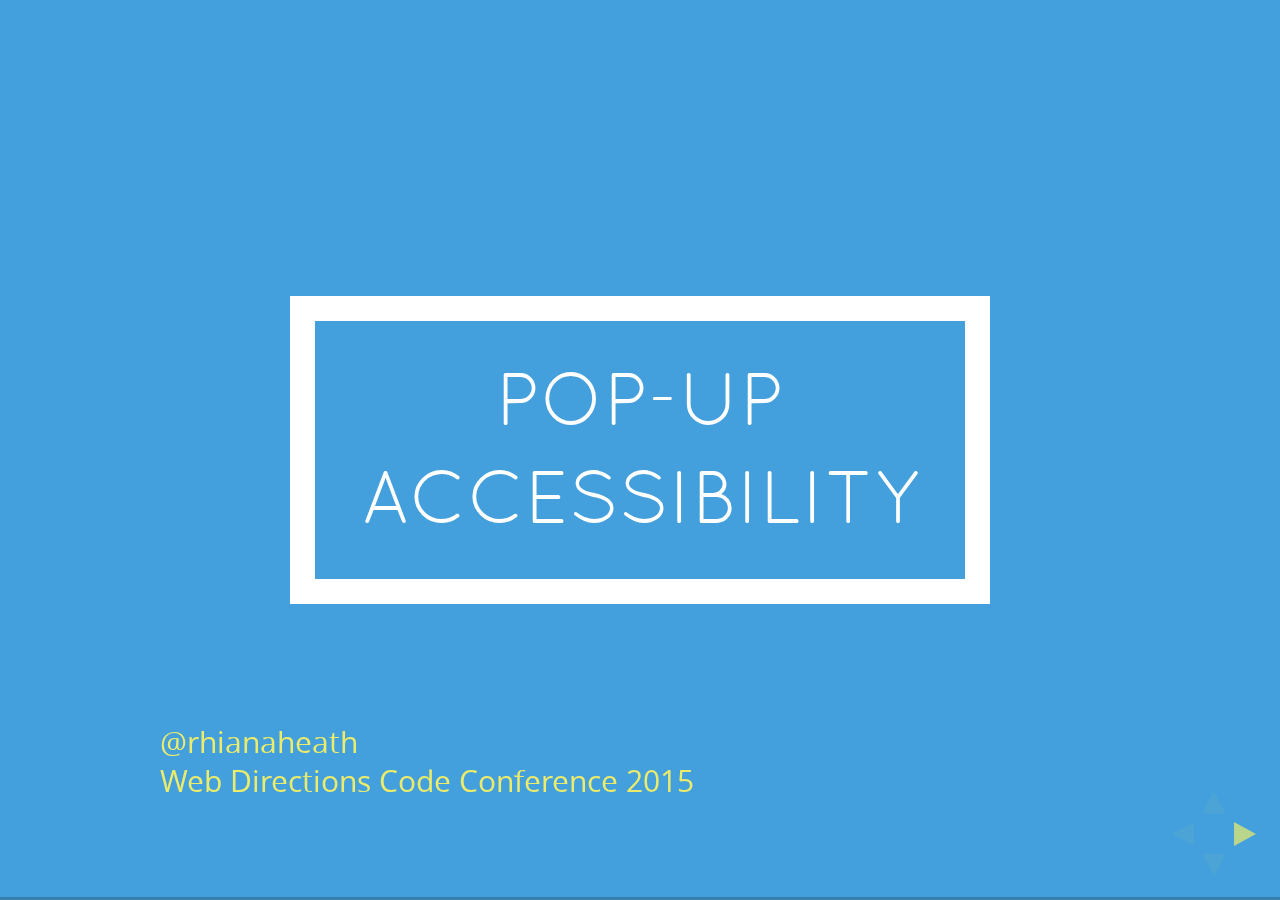
<file: slides/index.html>
<!DOCTYPE html>
	<html class="sl-root base export loaded">
	<head>
		<meta name="viewport" content="width=device-width, initial-scale=1.0, maximum-scale=1.0, user-scalable=no, minimal-ui">
		<meta charset="utf-8">
		<meta http-equiv="X-UA-Compatible" content="IE=edge,chrome=1">
		<title>Pop-Up Accessibility: Slides</title>
		<meta name="description" content="Slides">

		<link rel="stylesheet" type="text/css" href="lib/offline-v2.css">
	</head>
	<body class="reveal-viewport theme-font-quicksand theme-color-blue-yellow">
		<div class="reveal">
			<div class="slides">
				<section><div class="sl-block" data-block-type="text" style="width: 800px; left: 80px; top: 250px; height: auto;" data-block-id="e69bfc537cb125b93e6cf8aad557db6c"><div class="sl-block-content" data-placeholder-tag="h1" data-placeholder-text="Title Text" style="z-index: 11;">
<h1>Pop-Up Accessibility</h1>
</div></div>
<div class="sl-block" data-block-type="shape" style="min-width: 4px; min-height: 4px; width: 700px; height: 308px; left: 130px; top: 196px;" data-block-id="6232e1b888dc83fe388c61131fd1b3b5"><div class="sl-block-content" data-shape-type="rect" data-shape-fill-color="rgba(0, 0, 0, 0)" data-shape-stretch="true" style="z-index: 12;" data-shape-stroke-color="#ffffff" data-shape-stroke-width="25"><svg xmlns="http://www.w3.org/2000/svg" version="1.1" width="100%" height="100%" preserveaspectratio="none" viewbox="0 0 700 308"><defs><clippath id="shape-mask-2-1435124495140"><rect width="700" height="308"></rect></clippath></defs><rect width="700" height="308" clip-path="url(#shape-mask-2-1435124495140)" class="shape-element" fill="rgba(0, 0, 0, 0)" stroke="#ffffff" stroke-width="50"></rect></svg></div></div>
<div class="sl-block" data-block-type="text" style="height: auto; min-width: 30px; min-height: 30px; width: 600px; left: 0px; top: 661px;" data-block-id="04ba1b90261c9e917c55795be28c9c3b"><div class="sl-block-content" data-placeholder-tag="p" data-placeholder-text="Text" style="z-index: 13; text-align: left;">
<p><a href="http://www.webdirections.org/code15/#speakers" target="_blank">Web Directions Code Conference 2015</a></p>
</div></div>
<div class="sl-block" data-block-type="text" style="height: auto; min-width: 30px; min-height: 30px; width: 600px; left: 0px; top: 622px;" data-block-id="fb093397d4498d05ff0c789c308e9517"><div class="sl-block-content" data-placeholder-tag="p" data-placeholder-text="Text" style="z-index: 14; text-align: left;">
<p><a href="https://twitter.com/RhianaHeath" target="_blank">@rhianaheath</a></p>
</div></div></section><section class="stack"><section data-background-image="pop-up-accessibility/1510078-generic_modal_window.png" data-background-size="contain"><div class="sl-block" data-block-type="text" style="height: auto; min-width: 30px; min-height: 30px; width: 600px; left: 0px; top: 661px;" data-block-id="3cb34b1b90ec97fdf577fdb8c8c61f59"><div class="sl-block-content" data-placeholder-tag="p" data-placeholder-text="Text" style="z-index: 11; text-align: left;">
<p><span style="font-size:16px"><a href="http://365psd.com/wp-content/uploads/2010/12/265-big.png" target="_blank">Image link</a></span></p>
</div></div></section><section><div class="sl-block" data-block-type="shape" style="min-width: 4px; min-height: 4px; width: 560px; height: 280px; left: 0px; top: 0px;" data-block-id="37c1f063ef3a638c189c38bdcf899270"><div class="sl-block-content" data-shape-type="rect" data-shape-fill-color="rgb(136, 136, 136)" data-shape-stretch="true" style="z-index: 11;" data-shape-stroke-color="#666666" data-shape-stroke-width="8"><svg xmlns="http://www.w3.org/2000/svg" version="1.1" width="100%" height="100%" preserveaspectratio="none" viewbox="0 0 560 280"><defs><clippath id="shape-mask-49-1435107883600"><rect width="560" height="280"></rect></clippath></defs><rect width="560" height="280" clip-path="url(#shape-mask-49-1435107883600)" class="shape-element" fill="rgb(136, 136, 136)" stroke="#666666" stroke-width="16"></rect></svg></div></div>
<div class="sl-block" data-block-type="shape" style="min-width: 4px; min-height: 4px; width: 545px; height: 64px; left: 7px; top: 6px;" data-block-id="e68fe8ce42422a389e05c1e7757a69fb"><div class="sl-block-content" data-shape-type="rect" data-shape-fill-color="rgb(0, 0, 255)" data-shape-stretch="true" style="z-index: 12;"><svg xmlns="http://www.w3.org/2000/svg" version="1.1" width="100%" height="100%" preserveaspectratio="none" viewbox="0 0 545 64"><rect width="545" height="64" class="shape-element" fill="rgb(0, 0, 255)"></rect></svg></div></div>
<div class="sl-block" data-block-type="text" style="height: auto; min-width: 30px; min-height: 30px; width: 545px; left: 7px; top: 91px;" data-block-id="e65e0722744e2fcb43a03493acf137ef"><div class="sl-block-content" data-placeholder-tag="p" data-placeholder-text="Text" style="z-index: 13; color: rgb(0, 0, 0); font-size: 169%;">
<p>Alert!</p>
</div></div>
<div class="sl-block" data-block-type="shape" style="min-width: 4px; min-height: 4px; width: 42px; height: 46px; left: 504px; top: 15px;" data-block-id="1e43db863a7a5e569d2a1ad2933e8703"><div class="sl-block-content" data-shape-type="symbol-x-circle" data-shape-fill-color="rgb(136, 136, 136)" data-shape-stretch="false" style="z-index: 14;"><svg xmlns="http://www.w3.org/2000/svg" version="1.1" width="100%" height="100%" preserveaspectratio="xMidYMid" viewbox="0 0 32 32"><g class="shape-element" fill="rgb(136, 136, 136)"><path d="M16 0c-8.836 0-16 7.164-16 16s7.164 16 16 16 16-7.164 16-16-7.164-16-16-16zM23.914 21.086l-2.828 2.828-5.086-5.086-5.086 5.086-2.828-2.828 5.086-5.086-5.086-5.086 2.828-2.828 5.086 5.086 5.086-5.086 2.828 2.828-5.086 5.086 5.086 5.086z"></path></g></svg></div></div>
<div class="sl-block" data-block-type="shape" style="min-width: 4px; min-height: 4px; width: 157px; height: 70px; left: 262px; top: 185px;" data-block-id="bcff15049673c830210a1ab2adaee695"><div class="sl-block-content" data-shape-type="rect" data-shape-fill-color="rgba(0, 0, 0, 0)" data-shape-stretch="true" style="z-index: 15;" data-shape-stroke-color="#444444" data-shape-stroke-width="7"><svg xmlns="http://www.w3.org/2000/svg" version="1.1" width="100%" height="100%" preserveaspectratio="none" viewbox="0 0 157 70"><defs><clippath id="shape-mask-50-1435107883616"><rect width="157" height="70"></rect></clippath></defs><rect width="157" height="70" clip-path="url(#shape-mask-50-1435107883616)" class="shape-element" fill="rgba(0, 0, 0, 0)" stroke="#444444" stroke-width="14"></rect></svg></div></div>
<div class="sl-block" data-block-type="shape" style="min-width: 4px; min-height: 4px; width: 97px; height: 70px; left: 449px; top: 185px;" data-block-id="3c0eedb9ebf500bf36683e6f549a34a0"><div class="sl-block-content" data-shape-type="rect" data-shape-fill-color="rgba(0, 0, 0, 0)" data-shape-stretch="true" style="z-index: 16;" data-shape-stroke-color="#444444" data-shape-stroke-width="7"><svg xmlns="http://www.w3.org/2000/svg" version="1.1" width="100%" height="100%" preserveaspectratio="none" viewbox="0 0 97 70"><defs><clippath id="shape-mask-51-1435107883620"><rect width="97" height="70"></rect></clippath></defs><rect width="97" height="70" clip-path="url(#shape-mask-51-1435107883620)" class="shape-element" fill="rgba(0, 0, 0, 0)" stroke="#444444" stroke-width="14"></rect></svg></div></div>
<div class="sl-block" data-block-type="text" style="height: auto; min-width: 30px; min-height: 30px; width: 157px; left: 262px; top: 201px;" data-block-id="39469c33c9541cbb114587bade6620d9"><div class="sl-block-content" data-placeholder-tag="p" data-placeholder-text="Text" style="z-index: 17; color: rgb(0, 0, 0);">
<p>Cancel</p>
</div></div>
<div class="sl-block" data-block-type="text" style="height: auto; min-width: 30px; min-height: 30px; width: 97px; left: 449px; top: 201px;" data-block-id="466ef6926d59166ec465d39b6a2538fa"><div class="sl-block-content" data-placeholder-tag="p" data-placeholder-text="Text" style="z-index: 18; color: rgb(0, 0, 0);">
<p>OK</p>
</div></div>
<div class="sl-block" data-block-type="shape" style="min-width: 4px; min-height: 4px; width: 350px; height: 245px; left: 525px; top: 338px;" data-block-id="bdd14fac0cdbcb50a4cb50b9d5e5d2b7"><div class="sl-block-content" data-shape-type="rect" data-shape-fill-color="rgb(255, 255, 0)" data-shape-stretch="true" style="z-index: 19;"><svg xmlns="http://www.w3.org/2000/svg" version="1.1" width="100%" height="100%" preserveaspectratio="none" viewbox="0 0 350 245"><rect width="350" height="245" class="shape-element" fill="rgb(255, 255, 0)"></rect></svg></div></div>
<div class="sl-block" data-block-type="shape" style="min-width: 4px; min-height: 4px; width: 89px; height: 130px; left: 656px; top: 560px;" data-block-id="9cebaea39f5c0e08d6af26c780445305"><div class="sl-block-content" data-shape-type="triangle-down" data-shape-fill-color="rgb(255, 255, 0)" data-shape-stretch="false" style="z-index: 20;"><svg xmlns="http://www.w3.org/2000/svg" version="1.1" width="100%" height="100%" preserveaspectratio="xMidYMid" viewbox="0 0 89 89"><polygon points="0,0 89,0 44.5,89" class="shape-element" fill="rgb(255, 255, 0)"></polygon></svg></div></div>
<div class="sl-block" data-block-type="text" style="height: auto; min-width: 30px; min-height: 30px; width: 350px; left: 525px; top: 430px;" data-block-id="271b15760097d370cd614c34f4838f6c"><div class="sl-block-content" data-placeholder-tag="p" data-placeholder-text="Text" style="z-index: 21; font-size: 168%;">
<p><span style="color:#000000">ToolTip</span></p>
</div></div></section><section class="has-light-background" data-background-color="#ffffff"><div class="sl-block" data-block-type="image" style="min-width: 30px; min-height: 30px; width: 360px; height: 289.5px; left: 336px; top: 157px;" data-block-id="6e9eeb9454f118fa93fb6f465f604359"><div class="sl-block-content" style="z-index: 11;"><img data-natural-width="240" data-natural-height="193" data-src="pop-up-accessibility/1334223-4578734451_4df159cdbc_m.jpg"></div></div>
<div class="sl-block" data-block-type="image" style="min-width: 30px; min-height: 30px; width: 360px; height: 246.09375px; left: 0px; top: 0px;" data-block-id="f00f27d5a5649a39ca3a0378fdd07068"><div class="sl-block-content" style="z-index: 12;"><img data-natural-width="1024" data-natural-height="700" data-src="pop-up-accessibility/1334225-7152195969_a377833ce3_b.jpg"></div></div>
<div class="sl-block" data-block-type="image" style="min-width: 30px; min-height: 30px; width: 360px; height: 282.376910016978px; left: 600px; top: 408px;" data-block-id="8783614196ee5537fb50548c0de8ad20"><div class="sl-block-content" style="z-index: 13; opacity: 0.9;"><img data-natural-width="589" data-natural-height="462" data-src="pop-up-accessibility/1183844-pasted-from-clipboard.png"></div></div></section><section class="has-light-background" data-background-color="#ffffff"><div class="sl-block" data-block-type="image" style="width: 360px; height: 289.5px; left: 336px; top: 157px;" data-block-id="471b837268bc2ba58348ab139dc78585"><div class="sl-block-content" style="z-index: 11;"><img data-natural-width="240" data-natural-height="193" data-src="pop-up-accessibility/1334223-4578734451_4df159cdbc_m.jpg"></div></div>
<div class="sl-block" data-block-type="image" style="width: 360px; height: 246.09375px; left: 0px; top: 0px;" data-block-id="74e9cc2b6da835ee185f39a8e272fa92"><div class="sl-block-content" style="z-index: 12;"><img data-natural-width="1024" data-natural-height="700" data-src="pop-up-accessibility/1334225-7152195969_a377833ce3_b.jpg"></div></div>
<div class="sl-block" data-block-type="image" style="width: 360px; height: 282.376910016978px; left: 600px; top: 408px;" data-block-id="806fcf85f6477f5acda90e6bb4408fe4"><div class="sl-block-content" style="z-index: 10;"><img data-natural-width="589" data-natural-height="462" data-src="pop-up-accessibility/1183844-pasted-from-clipboard.png"></div></div>
<div class="sl-block" data-block-type="shape" style="min-width: 4px; min-height: 4px; width: 960px; height: 700px; left: 0px; top: -10px;" data-block-id="55e0908379b287299b6b4cd8bb6f99b5"><div class="sl-block-content" data-shape-type="symbol-denied" data-shape-fill-color="rgb(255, 0, 0)" data-shape-stretch="false" style="z-index: 14;" data-shape-stroke-color="#ff0000" data-shape-stroke-width="27"><svg xmlns="http://www.w3.org/2000/svg" version="1.1" width="100%" height="100%" preserveaspectratio="xMidYMid" viewbox="0 0 32 32"><g class="shape-element" fill="rgb(255, 0, 0)"><path d="M16 0c-8.836 0-16 7.164-16 16s7.164 16 16 16 16-7.164 16-16-7.164-16-16-16zM16 4c2.59 0 4.973 0.844 6.934 2.242l-16.696 16.688c-1.398-1.961-2.238-4.344-2.238-6.93 0-6.617 5.383-12 12-12zM16 28c-2.59 0-4.973-0.844-6.934-2.242l16.696-16.688c1.398 1.961 2.238 4.344 2.238 6.93 0 6.617-5.383 12-12 12z"></path></g></svg></div></div></section><section><div class="sl-block" data-block-type="image" style="min-width: 30px; min-height: 30px; width: 960px; height: 446.792452830189px; left: 0px; top: 127px;" data-block-id="b2b08289a60a610483e6fda4ad6cd6cd"><div class="sl-block-content" style="z-index: 11;"><img data-natural-width="954" data-natural-height="444" data-src="pop-up-accessibility/1183807-pasted-from-clipboard.png"></div></div></section></section><section class="stack"><section data-background-size="initial"><div class="sl-block" data-block-type="text" style="height: auto; min-width: 30px; min-height: 30px; width: 140px; left: 0px; top: 685px;" data-block-id="7122bae174f0eeafd6365757d7612631"><div class="sl-block-content" data-placeholder-tag="p" data-placeholder-text="Text" style="z-index: 11; text-align: left; font-size: 42%;">
<p><a href="https://upload.wikimedia.org/wikipedia/commons/thumb/e/ea/Boostrap_logo.svg/2000px-Boostrap_logo.svg.png" target="_blank">Wikimedia Commons</a></p>
</div></div>
<div class="sl-block" data-block-type="image" style="min-width: 30px; min-height: 30px; width: 509.724444444444px; height: 512px; left: 248px; top: 70px;" data-block-id="78814fb0b603955fcb7fb76ee106f5cf"><div class="sl-block-content" style="z-index: 12;"><img data-natural-width="896" data-natural-height="900" data-src="pop-up-accessibility/1510116-Boostrap_logo.svg.png"></div></div></section><section class="has-light-background" data-background-color="#ffffff"><div class="sl-block" data-block-type="image" style="min-width: 30px; min-height: 30px; width: 552.124352331606px; height: 444px; left: 407.875647668394px; top: 256px;" data-block-id="f93dbc149e0ef0212d093946a78ec3fd"><div class="sl-block-content" style="z-index: 11;"><img data-natural-width="240" data-natural-height="193" data-src="pop-up-accessibility/1334223-4578734451_4df159cdbc_m.jpg"></div></div>
<div class="sl-block" data-block-type="image" style="min-width: 30px; min-height: 30px; width: 444.708571428571px; height: 304px; left: 0px; top: 104px;" data-block-id="7e7756d20e5de8070202d1c3b93a6b5d"><div class="sl-block-content" style="z-index: 12;"><img data-natural-width="1024" data-natural-height="700" data-src="pop-up-accessibility/1334225-7152195969_a377833ce3_b.jpg"></div></div></section><section class="has-light-background" data-background-color="#ffffff"><div class="sl-block" data-block-type="image" style="min-width: 30px; min-height: 30px; width: 720px; height: 256.8px; left: 240px; top: 443px;" data-block-id="b1e30befbfdc0371047f714497a20490"><div class="sl-block-content" style="z-index: 11;"><img data-natural-width="300" data-natural-height="107" data-src="pop-up-accessibility/1510113-NVDA.jpg"></div></div>
<div class="sl-block" data-block-type="text" style="height: auto; min-width: 30px; min-height: 30px; width: 169px; left: 6px; top: 670px;" data-block-id="d9a067a31d43d9cab693ca6aae280094"><div class="sl-block-content" data-placeholder-tag="p" data-placeholder-text="Text" style="z-index: 12; font-size: 68%; text-align: left;">
<p><a href="http://www.nvaccess.org/" target="_blank">NV Access</a></p>
</div></div>
<div class="sl-block" data-block-type="text" style="height: auto; min-width: 30px; min-height: 30px; width: 138px; left: 6px; top: 640px;" data-block-id="0293ca0efc54296acca3adc8fed656fa"><div class="sl-block-content" data-placeholder-tag="p" data-placeholder-text="Text" style="z-index: 13; text-align: left; font-size: 71%;">
<p><a href="http://www.freedomscientific.com/Products/Blindness/JAWS" target="_blank">JAWS</a></p>
</div></div>
<div class="sl-block" data-block-type="image" style="min-width: 30px; min-height: 30px; width: 485px; height: 346.428571428571px; left: -2px; top: 0px;" data-block-id="e602a877ab49166d1d527f1bc70e9386"><div class="sl-block-content" style="z-index: 14;"><img data-natural-width="280" data-natural-height="200" data-src="pop-up-accessibility/1351156-JawsImageHeaders.png"></div></div></section><section class="has-light-background" data-background-color="#ffffff">


<div class="sl-block" data-block-type="image" style="min-width: 30px; min-height: 30px; width: 702.473498233216px; height: 700px; left: 160px; top: 0px;" data-block-id="5aca790b6c5c7ccbaa889a4d0d375cfa"><div class="sl-block-content" style="z-index: 10;"><img data-natural-width="284" data-natural-height="283" data-src="pop-up-accessibility/1334231-pasted-from-clipboard.png"></div></div>
<div class="sl-block" data-block-type="text" style="height: auto; min-width: 30px; min-height: 30px; width: 214px; left: 556px; top: 313px;" data-block-id="f3c591304ae072493cf33c7ddffb2c1d"><div class="sl-block-content" data-placeholder-tag="p" data-placeholder-text="Text" style="z-index: 11;">
<h2><strong>JAWS</strong></h2>
</div></div>
<div class="sl-block" data-block-type="text" style="height: auto; min-width: 30px; min-height: 30px; width: 214px; left: 250px; top: 198px;" data-block-id="bf908dbaaf7a302eaf380450e6fb812d"><div class="sl-block-content" data-placeholder-tag="p" data-placeholder-text="Text" style="z-index: 13;">
<h2><strong>NVDA</strong></h2>
</div></div>
<div class="sl-block" data-block-type="text" style="height: auto; min-width: 30px; min-height: 30px; width: 214px; left: 250px; top: 409px;" data-block-id="997d277a1c1728131d03445d72d5ead8"><div class="sl-block-content" data-placeholder-tag="p" data-placeholder-text="Text" style="z-index: 14;">
<h2><strong>OTHER</strong></h2>
</div></div></section><section><div class="sl-block" data-block-type="image" style="min-width: 30px; min-height: 30px; width: 703.597777777778px; height: 479px; left: 128px; top: 0px;" data-block-id="1605987b545cac8ac632a085e8e2fe1f"><div class="sl-block-content" style="z-index: 12;"><img data-natural-width="1322" data-natural-height="900" data-src="pop-up-accessibility/1510135-W3CIcon.png"></div></div>
<div class="sl-block" data-block-type="text" style="height: auto; min-width: 30px; min-height: 30px; width: 600px; left: 0px; top: 678px;" data-block-id="3a91bef50d95429a0fe1575538613567"><div class="sl-block-content" data-placeholder-tag="p" data-placeholder-text="Text" style="z-index: 10; text-align: left; opacity: 0.68; font-size: 60%;">
<p><a href="https://upload.wikimedia.org/wikipedia/commons/thumb/e/ed/W3C%C2%AE_Icon.svg/2000px-W3C%C2%AE_Icon.svg.png" target="_blank">Wikimedia Commons</a></p>
</div></div>
<div class="sl-block" data-block-type="text" style="height: auto; min-width: 30px; min-height: 30px; width: 800px; left: 80px; top: 472px;" data-block-id="04e84d700208092a6f0a13dbc9fb1c35"><div class="sl-block-content" data-placeholder-tag="p" data-placeholder-text="Text" style="z-index: 11;">
<h1>WAI-ARIA</h1>
</div></div>
<div class="sl-block" data-block-type="shape" style="min-width: 4px; min-height: 4px; width: 800px; height: 370px; left: 80px; top: 50px;" data-block-id="93d13a30a51eb190554f63f63321d22e"><div class="sl-block-content" data-shape-type="rect" data-shape-fill-color="rgb(255, 255, 255)" data-shape-stretch="true" style="z-index: 0;"><svg xmlns="http://www.w3.org/2000/svg" version="1.1" width="100%" height="100%" preserveaspectratio="none" viewbox="0 0 800 370"><rect width="800" height="370" class="shape-element" fill="rgb(255, 255, 255)"></rect></svg></div></div></section></section><section class="stack"><section><div class="sl-block" data-block-type="image" style="min-width: 30px; min-height: 30px; width: 960px; height: 590.181818181818px; left: 0px; top: 55px;" data-block-id="f9b788f41d2b32c7483a0a4a0d19fdd0"><div class="sl-block-content" style="z-index: 11;"><img data-natural-width="880" data-natural-height="541" data-src="pop-up-accessibility/1510184-modal_demo.png"></div></div>
<div class="sl-block" data-block-type="text" style="height: auto; min-width: 30px; min-height: 30px; width: 600px; left: 0px; top: 665px;" data-block-id="cb1aa1503083853b1773b3188430bb10"><div class="sl-block-content" data-placeholder-tag="p" data-placeholder-text="Text" style="z-index: 12; text-align: left; font-size: 89%;" dir="ui">
<p><a href="http://rhiana.github.io/popup-accessibility/" target="_blank">Github Pages: Rhiana</a></p>
</div></div></section><section><div class="sl-block" data-block-type="code" style="width: 921px; height: 463px; left: 20px; top: 104px;" data-block-id="c0ed7cf2e95f367c5b09fcd4908ffe5e"><div class="sl-block-content" style="z-index: 11; font-size: 350%;"><pre><code>&lt;div   class="modal" 
       role="dialog"&gt;

  ...

&lt;/div&gt;</code></pre></div></div></section><section><div class="sl-block" data-block-type="code" style="width: 917px; height: 441px; left: 22px; top: 100px;" data-block-id="2a7d56ec5c36856bacfd3efd3198667c"><div class="sl-block-content" style="z-index: 11; font-size: 350%;"><pre><code>&lt;div   class="modal" 
       role="dialog" &gt;

  ...

&lt;/div&gt;</code></pre></div></div>
<div class="sl-block" data-block-type="code" style="min-width: 30px; min-height: 30px; width: 505px; height: 115px; left: 252px; top: 165px;" data-block-id="f1e856110a566cfce4ec76ae3fb39718"><div class="sl-block-content" style="z-index: 12; font-size: 350%; border: 14px solid rgb(255, 153, 0);"><pre><code>role="dialog"</code></pre></div></div></section><section><div class="sl-block" data-block-type="text" style="height: auto; min-width: 30px; min-height: 30px; width: 151px; left: 5px; top: 670px;" data-block-id="a128aac22692911a9127bebf68afccd2"><div class="sl-block-content" data-placeholder-tag="p" data-placeholder-text="Text" style="z-index: 11; text-align: left; font-size: 57%;">
<p><a href="https://www.flickr.com/photos/ollyhart/123420044/in/[base64]" target="_blank">Flickr Image</a></p>
</div></div>
<div class="sl-block" data-block-type="image" style="min-width: 30px; min-height: 30px; width: 749px; height: 700px; left: 131px; top: 0px;" data-block-id="62e3cec0f238b28854ecfe943e6435aa"><div class="sl-block-content" style="z-index: 12;"><img data-natural-width="963" data-natural-height="900" data-src="pop-up-accessibility/1519999-podcast.jpg"></div></div></section><section><div class="sl-block" data-block-type="code" style="min-width: 30px; min-height: 30px; width: 960px; height: 633px; left: 0px; top: 58px;" data-block-id="bcca41db1448f02cf0103880f5370460"><div class="sl-block-content" style="z-index: 11; font-size: 315%;"><pre><code>&lt;div class="modal" 
     role="dialog"&gt;

    &lt;div class="modal-dialog" 
         role="document"&gt;

    ...
    
    &lt;/div&gt;
&lt;/div&gt;</code></pre></div></div></section><section><div class="sl-block" data-block-type="code" style="width: 960px; height: 641px; left: 0px; top: 12px;" data-block-id="77c179f8c8668b0e6a42ef756b1a2302"><div class="sl-block-content" style="z-index: 11; font-size: 315%;"><pre><code>&lt;div class="modal" 
     role="dialog"&gt;

    &lt;div class="modal-dialog" 
         role="document"  &gt;

    ...
    
    &lt;/div&gt;
&lt;/div&gt;</code></pre></div></div>
<div class="sl-block" data-block-type="code" style="min-width: 30px; min-height: 30px; width: 530px; height: 105px; left: 278px; top: 253px;" data-block-id="feedc1c66044a1eee7ebc71716e59a0d"><div class="sl-block-content" style="z-index: 12; font-size: 315%; border: 15px solid rgb(255, 153, 0);"><pre><code>role="document"</code></pre></div></div></section><section><div class="sl-block" data-block-type="image" style="min-width: 30px; min-height: 30px; width: 715.555555555556px; height: 700px; left: 133px; top: 0px;" data-block-id="979e4ba5c0ced8687b79d84d98c24c0b"><div class="sl-block-content" style="z-index: 11;"><img data-natural-width="920" data-natural-height="900" data-src="pop-up-accessibility/1333942-MS_word_DOC_icon.svg.png"></div></div></section></section><section class="stack"><section><div class="sl-block" data-block-type="image" style="min-width: 30px; min-height: 30px; width: 960px; height: 380.397350993378px; left: 0px; top: 131px;" data-block-id="5c1918a6d690188db17bef567451e15c"><div class="sl-block-content" style="z-index: 11;"><img data-natural-width="906" data-natural-height="359" data-src="pop-up-accessibility/1510185-modal_link_demo.png"></div></div>
<div class="sl-block" data-block-type="image" style="min-width: 30px; min-height: 30px; width: 56.375px; height: 41px; left: 71px; top: 219px;" data-block-id="7e1d67acb340d396336c203a36f2e930"><div class="sl-block-content" style="z-index: 12;" data-inline-svg="false"><img data-natural-width="550" data-natural-height="400" data-src="pop-up-accessibility/1388743-4i96gbEiE.svg"></div></div></section><section><div class="sl-block" data-block-type="code" style="min-width: 30px; min-height: 30px; width: 960px; height: 515px; left: 0px; top: 70px;" data-block-id="e35581a6de9cafd29e1c1cd469948050"><div class="sl-block-content" style="z-index: 11; font-size: 336%;"><pre><code>&lt;span aria-hidden="false" 
      style="display:none;"&gt;

    opens dialog

&lt;/span&gt;</code></pre></div></div></section><section><div class="sl-block" data-block-type="code" style="width: 960px; height: 515px; left: 0px; top: 70px;" data-block-id="e00764bccc4cec4be40dbe0dc9f38fb0"><div class="sl-block-content" style="z-index: 11; font-size: 344%;"><pre><code>&lt;span aria-hidden="false" 
      style="display:none;"&gt;

    opens dialog

&lt;/span&gt;</code></pre></div></div>
<div class="sl-block" data-block-type="code" style="min-width: 30px; min-height: 30px; width: 759px; height: 185px; left: 181px; top: 70px;" data-block-id="4a6498733fcf8b5f219bd122c850b63b"><div class="sl-block-content" style="z-index: 12; font-size: 340%; border: 15px solid rgb(255, 153, 0);"><pre><code>aria-hidden="false" 
style="display:none;"</code></pre></div></div></section><section><div class="sl-block" data-block-type="image" style="min-width: 30px; min-height: 30px; width: 752px; height: 376px; left: 0px; top: 221px;" data-block-id="dc1fb1d40a900f52a1bb2e79d881f471"><div class="sl-block-content" style="z-index: 11;"><img data-natural-width="600" data-natural-height="300" data-src="pop-up-accessibility/1519948-chromevox_full.png"></div></div>
<div class="sl-block" data-block-type="text" style="height: auto; min-width: 30px; min-height: 30px; width: 600px; left: 0px; top: 677px;" data-block-id="f1eaaf4e89f6b01072ce20246b7a7804"><div class="sl-block-content" data-placeholder-tag="p" data-placeholder-text="Text" style="z-index: 12; text-align: left; font-size: 64%;">
<p><a href="http://orig06.deviantart.net/041e/f/2012/060/1/1/11e01a5bf2d4f44b547fe16fc4f853cc-d4rcmw3.png" target="_blank">Deviantart image</a></p>
</div></div>
<div class="sl-block" data-block-type="shape" style="min-width: 4px; min-height: 4px; width: 300px; height: 300px; left: 650px; top: 10px;" data-block-id="a4753d12418b72aaea8f510b85255406"><div class="sl-block-content" data-shape-type="symbol-checkmark-circle" data-shape-fill-color="rgb(255, 255, 0)" data-shape-stretch="false" style="z-index: 13;"><svg xmlns="http://www.w3.org/2000/svg" version="1.1" width="100%" height="100%" preserveaspectratio="xMidYMid" viewbox="0 0 32 32"><g class="shape-element" fill="rgb(255, 255, 0)"><path d="M16 0c-8.836 0-16 7.164-16 16s7.164 16 16 16 16-7.164 16-16-7.164-16-16-16zM13.52 23.383l-7.362-7.363 2.828-2.828 4.533 4.535 9.617-9.617 2.828 2.828-12.444 12.445z"></path></g></svg></div></div></section><section class="has-light-background" data-background-color="#ffffff"><div class="sl-block" data-block-type="image" style="min-width: 30px; min-height: 30px; width: 785.046728971963px; height: 280px; left: 175px; top: 420px;" data-block-id="e09b301de72b99645917f81089e94301"><div class="sl-block-content" style="z-index: 11;"><img data-natural-width="300" data-natural-height="107" data-src="pop-up-accessibility/1510113-NVDA.jpg"></div></div>
<div class="sl-block" data-block-type="shape" style="min-width: 4px; min-height: 4px; width: 338px; height: 325px; left: 606px; top: 0px;" data-block-id="f76d4f46c9a9f866694cc741c2a30316"><div class="sl-block-content" data-shape-type="symbol-x-circle" data-shape-fill-color="rgb(255, 0, 0)" data-shape-stretch="false" style="z-index: 12;"><svg xmlns="http://www.w3.org/2000/svg" version="1.1" width="100%" height="100%" preserveaspectratio="xMidYMid" viewbox="0 0 32 32"><g class="shape-element" fill="rgb(255, 0, 0)"><path d="M16 0c-8.836 0-16 7.164-16 16s7.164 16 16 16 16-7.164 16-16-7.164-16-16-16zM23.914 21.086l-2.828 2.828-5.086-5.086-5.086 5.086-2.828-2.828 5.086-5.086-5.086-5.086 2.828-2.828 5.086 5.086 5.086-5.086 2.828 2.828-5.086 5.086 5.086 5.086z"></path></g></svg></div></div>
<div class="sl-block" data-block-type="image" style="min-width: 30px; min-height: 30px; width: 546px; height: 390px; left: 0px; top: 0px;" data-block-id="2597ec674e3d05e3a03767258267fd90"><div class="sl-block-content" style="z-index: 13;"><img data-natural-width="280" data-natural-height="200" data-src="pop-up-accessibility/1520023-JawsImageHeaders.png"></div></div></section><section><div class="sl-block" data-block-type="code" style="min-width: 30px; min-height: 30px; width: 960px; height: 700px; left: 0px; top: 0px;" data-block-id="3c55231be9505b08850e93c9e7e98462"><div class="sl-block-content" style="z-index: 11; font-size: 326%;"><pre><code>.sr-only {
  clip: rect(0,0,0,0);
  position: absolute;
  width: 1px;
  height: 1px;
  overflow: hidden;
  border: 0;
  padding: 0;
  margin: -1px;
}</code></pre></div></div></section><section><div class="sl-block" data-block-type="image" style="min-width: 30px; min-height: 30px; width: 960px; height: 380.397350993378px; left: 0px; top: 120px;" data-block-id="b8293020efe91673f0c291043c85af12"><div class="sl-block-content" style="z-index: 10;"><img data-natural-width="906" data-natural-height="359" data-src="pop-up-accessibility/1510185-modal_link_demo.png"></div></div>
<div class="sl-block" data-block-type="text" style="height: auto; min-width: 30px; min-height: 30px; width: 202px; left: 135px; top: 182px;" data-block-id="d6e7d07d9920b9cdbf1e3a93ec0ed4fc"><div class="sl-block-content" data-placeholder-tag="p" data-placeholder-text="Text" style="z-index: 11; text-align: left; opacity: 0.85; background-color: rgb(255, 153, 0);">
<p><span style="color:#000080">Opens Dialog</span></p>
</div></div>

</section><section><div class="sl-block" data-block-type="code" style="min-width: 30px; min-height: 30px; width: 960px; height: 693px; left: 0px; top: 7px;" data-block-id="970dfb2bb71b1783c972ae0589072e57"><div class="sl-block-content" style="z-index: 11; font-size: 238%;"><pre><code>&lt;div class="modal" 
     aria-labelledby="myModalLabel" ...&gt;
  ...
    &lt;h1 id="myModalLabel"&gt;Modal&lt;/h1&gt;
    &lt;a  class="modalCloseButton"
        href="javascript:void(0)"
        data-dismiss="modal"
        aria-label="close"
        title="Close information window"
        tabindex="2"
        &gt;
  ...
&lt;/div&gt;</code></pre></div></div></section><section><div class="sl-block" data-block-type="code" style="width: 960px; height: 693px; left: 0px; top: 7px;" data-block-id="7258e1b9bc8bbf41a8ea1508b42268ed"><div class="sl-block-content" style="z-index: 11; font-size: 236%;"><pre><code>&lt;div class="modal" 
     aria-labelledby="myModalLabel" ...&gt;
  ...
    &lt;h1 id="myModalLabel"  &gt;Modal&lt;/h1&gt;

    &lt;a  class="modalCloseButton"
        href="javascript:void(0)"
        data-dismiss="modal"
        aria-label="close"
        title="Close information window"
        tabindex="2"
        &gt;
  ...
&lt;/div&gt;</code></pre></div></div>
<div class="sl-block" data-block-type="code" style="min-width: 30px; min-height: 30px; width: 789px; height: 82px; left: 113px; top: 48px;" data-block-id="42fe2f6a14f32a1a492c20656f342ddd"><div class="sl-block-content" style="z-index: 12; font-size: 251%; border: 10px solid rgb(255, 153, 0);"><pre><code>aria-labelledby="myModalLabel"</code></pre></div></div>
<div class="sl-block" data-block-type="code" style="min-width: 30px; min-height: 30px; width: 470px; height: 80px; left: 170px; top: 130px;" data-block-id="a2e9360771180cb1213fdf9766348e76"><div class="sl-block-content" style="z-index: 13; font-size: 251%; border: 10px solid rgb(255, 153, 0);"><pre><code>id="myModalLabel"</code></pre></div></div></section><section><div class="sl-block" data-block-type="code" style="width: 960px; height: 702px; left: 0px; top: 0px;" data-block-id="0acffb7642c09d4197959e523e3f0a4a"><div class="sl-block-content" style="z-index: 11; font-size: 237%;"><pre><code>&lt;div class="modal" 
     aria-labelledby="myModalLabel" ...&gt;
  ...
    &lt;h1 id="myModalLabel" &gt;Modal&lt;/h1&gt;
    &lt;a  class="modalCloseButton"
        href="javascript:void(0)"
        data-dismiss="modal"

        aria-label="close"
        title="Close information window"
        tabindex="2"
        &gt;
  ...
&lt;/div&gt;</code></pre></div></div>
<div class="sl-block" data-block-type="code" style="width: 492px; height: 89px; left: 184px; top: 331px;" data-block-id="f2009b980a5942fba14ce14f57f9ac0b"><div class="sl-block-content" style="z-index: 13; font-size: 251%; border: 10px solid rgb(255, 153, 0);"><pre><code>aria-label="close"</code></pre></div></div></section></section><section class="stack"><section><div class="sl-block" data-block-type="image" style="min-width: 30px; min-height: 30px; width: 1138.63216266174px; height: 700px; left: -108px; top: 0px;" data-block-id="1ce8ba4d3927d458a1651f749b1d3825"><div class="sl-block-content" style="z-index: 11;"><img data-natural-width="880" data-natural-height="541" data-src="pop-up-accessibility/1510184-modal_demo.png"></div></div>





<div class="sl-block" data-block-type="image" style="min-width: 30px; min-height: 30px; width: 754.934782608696px; height: 605px; left: 72px; top: 36px;" data-block-id="56fdd65fa3158166120373f0007ae837"><div class="sl-block-content" style="z-index: 12; border: 12px solid rgb(255, 153, 0); border-radius: 9px;"><img data-natural-width="574" data-natural-height="460" data-src="pop-up-accessibility/1520045-just_modal.png"></div></div></section><section><div class="sl-block" data-block-type="code" style="min-width: 30px; min-height: 30px; width: 960px; height: 520px; left: 0px; top: 70px;" data-block-id="4d73a3ab5fa5e2937419e16e1310783b"><div class="sl-block-content" style="z-index: 10; font-size: 165%;"><pre><code>function showModal($modelID) {
  $modelID.modal();

  $modelID.on('shown.bs.modal', function (e) {
    $(".start_dialog").focus();
    $('body').attr('aria-hidden', 'true');
  });
}

function hideModal($modelObj, $re) {
  $modelObj.on('hidden.bs.modal', function (e) {
    $('body').attr('aria-hidden', 'false');
  });
  $re.focus();
}</code></pre></div></div></section><section><div class="sl-block" data-block-type="code" style="width: 960px; height: 579px; left: 0px; top: 70px;" data-block-id="0fe948fa1c052b1166f3df3812b21931"><div class="sl-block-content" style="z-index: 11; font-size: 165%;"><pre><code>function  showModal ($modelID) {

  $modelID.modal();

  $modelID.on('shown.bs.modal', function (e) {
    $(".start_dialog").focus();
    $('body').attr('aria-hidden', 'true');

  });
}

function hideModal($modelObj, $re) {
  $modelObj.on('hidden.bs.modal', function (e) {
    $('body').attr('aria-hidden', 'false');
  });
  $re.focus();
}</code></pre></div></div>

<div class="sl-block" data-block-type="code" style="min-width: 30px; min-height: 30px; width: 198px; height: 73px; left: 141px; top: 61px;" data-block-id="8bec26ecec729f5813393ea75aea496d"><div class="sl-block-content" style="z-index: 12; font-size: 165%; border: 12px solid rgb(255, 153, 0);"><pre><code>showModal</code></pre></div></div>
<div class="sl-block" data-block-type="code" style="min-width: 30px; min-height: 30px; width: 659px; height: 84px; left: 61px; top: 266px;" data-block-id="0209c16384ff59b198a059181e53bb39"><div class="sl-block-content" style="z-index: 13; font-size: 167%; border: 12px solid rgb(255, 153, 0);"><pre><code>$('body').attr('aria-hidden', 'true');</code></pre></div></div></section><section><div class="sl-block" data-block-type="code" style="width: 960px; height: 579px; left: 0px; top: 70px;" data-block-id="665fb085f651aafb29ed728eb05f878d"><div class="sl-block-content" style="z-index: 11; font-size: 165%;"><pre><code>function showModal($modelID) {
  $modelID.modal(); 

  $modelID.on('shown.bs.modal', function (e) {
    $(".start_dialog").focus();
    $('body').attr('aria-hidden', 'true');
  });
}

function  hideModal ($modelObj, $re) {

  $modelObj.on('hidden.bs.modal', function (e) {
    $('body').attr('aria-hidden', 'false');
  
  });
  $re.focus();
}</code></pre></div></div>

<div class="sl-block" data-block-type="code" style="min-width: 30px; min-height: 30px; width: 663px; height: 83px; left: 69px; top: 457px;" data-block-id="99432992eddbff06b05ce08a802d413f"><div class="sl-block-content" style="z-index: 12; font-size: 165%; border: 12px solid rgb(255, 153, 0);"><pre><code>$('body').attr('aria-hidden', 'false');</code></pre></div></div>
<div class="sl-block" data-block-type="code" style="min-width: 30px; min-height: 30px; width: 191px; height: 69px; left: 145px; top: 343px;" data-block-id="04937b57f1daf1e463870722a94e40dc"><div class="sl-block-content" style="z-index: 13; font-size: 165%; border: 12px solid rgb(255, 153, 0);"><pre><code>hideModal</code></pre></div></div></section></section><section class="stack"><section><div class="sl-block" data-block-type="image" style="min-width: 30px; min-height: 30px; width: 960px; height: 590.181818181818px; left: 0px; top: 47px;" data-block-id="5547259ccbe2860487270b53ae98ee00"><div class="sl-block-content" style="z-index: 11;"><img data-natural-width="880" data-natural-height="541" data-src="pop-up-accessibility/1510184-modal_demo.png"></div></div></section><section><div class="sl-block" data-block-type="image" style="width: 1138.63216266174px; height: 700px; left: -108px; top: 0px;" data-block-id="4f960dd97d6b38ba83802dc2d33443f9"><div class="sl-block-content" style="z-index: 10;"><img data-natural-width="880" data-natural-height="541" data-src="pop-up-accessibility/1510184-modal_demo.png"></div></div>
<div class="sl-block" data-block-type="text" style="height: auto; width: 218px; left: 320px; top: 40px;" data-block-id="2aa1276d41968f27680ad7b4a97a563d"><div class="sl-block-content" data-placeholder-tag="p" data-placeholder-text="Text" style="z-index: 11; opacity: 0.85; background-color: rgb(255, 153, 0);">
<p><span style="color:#000080">Start of Dialog</span></p>
</div></div>
<div class="sl-block" data-block-type="text" style="height: auto; width: 218px; left: 320px; top: 591px;" data-block-id="ce7b2708bb2179ab1ec00626666d2b4b"><div class="sl-block-content" data-placeholder-tag="p" data-placeholder-text="Text" style="z-index: 12; opacity: 0.85; background-color: rgb(255, 153, 0);">
<p><span style="color:#000080">End of Dialog</span></p>
</div></div>



<div class="sl-block" data-block-type="text" style="height: auto; width: 215px; left: 566px; top: 74px;" data-block-id="f4b7267b1eec9913b50e1530249923cd"><div class="sl-block-content" data-placeholder-tag="p" data-placeholder-text="Text" style="z-index: 16; opacity: 0.85; background-color: rgb(255, 153, 0);">
<p><font color="#000080">esc to close</font></p>
</div></div></section><section><div class="sl-block" data-block-type="code" style="min-width: 30px; min-height: 30px; width: 960px; height: 700px; left: 0px; top: 0px;" data-block-id="9340ed4f2049bf24ea3ec58b27f995ce"><div class="sl-block-content" style="z-index: 10; font-size: 199%;"><pre><code>&lt;span class="start_dialog sr-only" tabindex="1"&gt;
    Start of dialog
&lt;/span&gt;
...
&lt;a  class="modalCloseButton"
    href="javascript:void(0)"
    data-dismiss="modal"
    aria-label="close"
    title="Close information window"
    tabindex="2"
&gt;
...
&lt;span class="sr-only" tabindex="3"&gt;
     End of dialog
&lt;/span&gt;</code></pre></div></div></section><section><div class="sl-block" data-block-type="code" style="width: 960px; height: 658px; left: 0px; top: 12px;" data-block-id="3712ba1a432331b2cae4beb4a205e46d"><div class="sl-block-content" style="z-index: 10; font-size: 194%;"><pre><code>&lt;span class="start_dialog sr-only" tabindex="1" &gt;
    Start of dialog
&lt;/span&gt;
...
&lt;a  class="modalCloseButton"
    href="javascript:void(0)"
    data-dismiss="modal"
    aria-label="close"
    title="Close information window"
    tabindex="2"
&gt;
...
&lt;span class="sr-only" tabindex="3" &gt;
     End of dialog
&lt;/span&gt;</code></pre></div></div>


<div class="sl-block" data-block-type="code" style="min-width: 30px; min-height: 30px; width: 294px; height: 94px; left: 634px; top: 0px;" data-block-id="e8c79aa65331a50d530f012d8c75fd14"><div class="sl-block-content" style="z-index: 11; font-size: 209%; border: 13px solid rgb(255, 153, 0);"><pre><code>tabindex="1"</code></pre></div></div>
<div class="sl-block" data-block-type="code" style="min-width: 30px; min-height: 30px; width: 304px; height: 83px; left: 66px; top: 350px;" data-block-id="73a19c362324ad23422fd20402753eba"><div class="sl-block-content" style="z-index: 13; font-size: 209%; border: 13px solid rgb(255, 153, 0);"><pre><code>tabindex="2"</code></pre></div></div>
<div class="sl-block" data-block-type="code" style="min-width: 30px; min-height: 30px; width: 291px; height: 79px; left: 400px; top: 450px;" data-block-id="825ced68db01a7af550fa6e7c03ff0f3"><div class="sl-block-content" style="z-index: 14; font-size: 209%; border: 13px solid rgb(255, 153, 0);"><pre><code>tabindex="3"</code></pre></div></div></section><section><div class="sl-block" data-block-type="iframe" style="min-width: 30px; min-height: 30px; width: 960px; height: 700px; left: 0px; top: 0px;" data-block-id="0dbf990fbbe5a1961eb60a23e48c90c9"><div class="sl-block-content" style="z-index: 11;"><iframe webkitallowfullscreen="" mozallowfullscreen="" allowfullscreen="" sandbox="allow-forms allow-scripts allow-popups allow-same-origin allow-pointer-lock" data-src="https://www.youtube.com/embed/O5lAMkCzW3I?enablejsapi=1" data-autoplay=""></iframe></div></div></section></section><section class="stack"><section><div class="sl-block" data-block-type="text" style="width: 800px; left: 72px; top: 318px; height: auto;" data-block-id="7538fc8b25933b606ce060cfd863995a"><div class="sl-block-content" data-placeholder-tag="h1" data-placeholder-text="Title Text" dir="ui" style="z-index: 10;">
<h1>Thanks</h1>

<p> </p>

<p><a href="https://twitter.com/RhianaHeath" target="_blank">@rhianaheath</a></p>

<p><a href="https://slides.com/rhianaheath/pop-up-accessibility/" target="_blank">https://slides.com/rhianaheath/pop-up-accessibility/</a></p>
</div></div>
<div class="sl-block" data-block-type="image" style="min-width: 30px; min-height: 30px; width: 960px; height: 240px; left: 0px; top: 0px;" data-block-id="bcd32647429228324e5fd489c1d751a4"><div class="sl-block-content" style="z-index: 12;"><img data-natural-width="1600" data-natural-height="400" data-src="pop-up-accessibility/1192708-Accessibility_Wizard_Rhiana.png"></div></div></section><section><div class="sl-block" data-block-type="text" style="width: 800px; left: 80px; top: 316px; height: auto;" data-block-id="062b8a29d50bf36608997b2aeefd9ead"><div class="sl-block-content" data-placeholder-tag="h1" data-placeholder-text="Title Text" dir="ui" style="z-index: 10;">
<h1>CreditS</h1>

<p><a href="http://getbootstrap.com/javascript/#modals" target="_blank">Bootstrap modal</a></p>

<p><a href="http://accessibility.oit.ncsu.edu/training/aria/modal-window/version-2/" target="_blank">Accessible modal demo</a></p>

<p><a href="http://www.visionaustralia.org/digital-access-dialog" target="_blank">Vision Australia demo</a></p>

<p><a href="https://github.com/Rhiana/popup-accessibility" target="_blank">My Github demo</a></p>
</div></div>
<div class="sl-block" data-block-type="image" style="width: 960px; height: 240px; left: 0px; top: 0px;" data-block-id="ab42e69656f2f3a84c5b50c2f56059bc"><div class="sl-block-content" style="z-index: 12;"><img data-natural-width="1600" data-natural-height="400" data-src="pop-up-accessibility/1192708-Accessibility_Wizard_Rhiana.png"></div></div></section></section>
			</div>
		</div>

		<script>
			var SLConfig = {"deck": {"id":432736,"slug":"pop-up-accessibility","title":"Pop-Up Accessibility","description":"Looking into the complications of making a modal or pop-up accessible for people with disabilities","visibility":"all","published_at":"2015-06-07T02:16:16.538Z","sanitize_messages":null,"thumbnail_url":"https://s3.amazonaws.com/media-p.slid.es/thumbnails/secure/887fac/decks.jpg","view_count":4,"user":{"id":295750,"username":"rhianaheath","name":"Rhiana Heath","description":"Rhiana is a front end developer specialising in making web sites and applications accessible for people with disabilities. Combining her background in educational psychology and a love of computers.","thumbnail_url":"https://www.gravatar.com/avatar/7b57aea5bc61fbd8cf7b59a8f257c889?s=140\u0026d=https%3A%2F%2Fs3.amazonaws.com%2Fstatic.slid.es%2Fimages%2Fdefault-profile-picture.png","pro":true,"enterprise":false,"enterprise_manager":false,"settings":{"id":123571,"present_controls":true,"present_upsizing":true},"registered":true},"background_transition":"slide","transition":"slide","theme_id":null,"theme_font":"quicksand","theme_color":"blue-yellow","auto_slide_interval":0,"comments_enabled":true,"forking_enabled":true,"rolling_links":false,"center":false,"should_loop":false,"rtl":false,"version":2,"notes":{}}};
			SLConfig.current_user = {
				name: "Rhiana Heath",
				username: "rhianaheath",
				pro: true
			};
		</script>

		<script src="lib/head.min.js"></script>
		<script src="lib/reveal.min.js"></script>
		<script>
			Reveal.initialize({
				controls: true,
				progress: true,
				history: true,
				mouseWheel: false,

				autoSlide: SLConfig.deck.auto_slide_interval || 0,
				autoSlideStoppable: true,

				rolling_links: SLConfig.deck.rolling_links || true,
				center: SLConfig.deck.center || false,
				loop: SLConfig.deck.should_loop || false,
				rtl: SLConfig.deck.rtl || false,

				transition: SLConfig.deck.transition,
				backgroundTransition: SLConfig.deck.background_transition,

				dependencies: [
					{ src: 'lib/reveal-plugins/markdown/marked.js', condition: function() { return !!document.querySelector( '[data-markdown]' ); } },
					{ src: 'lib/reveal-plugins/markdown/markdown.js', condition: function() { return !!document.querySelector( '[data-markdown]' ); } },
					{ src: 'lib/reveal-plugins/highlight/highlight.js', async: true, callback: function() { hljs.initHighlighting(); hljs.initHighlightingOnLoad(); } },
					{ src: 'lib/reveal-plugins/notes/notes.js', async: true, condition: function() { return !!document.body.classList; } }
				]
			});

			// Make Slides speaker notes available in the reveal.js speaker view
			if( SLConfig.deck.notes ) {
				[].forEach.call( document.querySelectorAll( '.reveal .slides section' ), function( slide ) {

					var value = SLConfig.deck.notes[ slide.getAttribute( 'data-id' ) ];
					if( value && typeof value === 'string' ) {
						slide.setAttribute( 'data-notes', value );
					}

				} );
			}
		</script>

		

	</body>
</html>
</file>
<file: slides/lib/offline-v2.css>
@import url("fonts/montserrat/montserrat.css");@import url("fonts/opensans/opensans.css");@import url("fonts/lato/lato.css");@import url("fonts/asul/asul.css");@import url("fonts/josefinsans/josefinsans.css");@import url("fonts/league/league_gothic.css");@import url("fonts/merriweathersans/merriweathersans.css");@import url("fonts/overpass/overpass.css");@import url("fonts/quicksand/quicksand.css");@import url("fonts/cabinsketch/cabinsketch.css");@import url("fonts/newscycle/newscycle.css");@import url("fonts/oxygen/oxygen.css");.theme-font-asul .themed,.theme-font-asul .reveal{font-family:"Asul", sans-serif;font-size:30px}.theme-font-asul .themed section,.theme-font-asul .reveal section{line-height:1.3}.theme-font-asul .themed h1,.theme-font-asul .themed h2,.theme-font-asul .themed h3,.theme-font-asul .themed h4,.theme-font-asul .themed h5,.theme-font-asul .themed h6,.theme-font-asul .reveal h1,.theme-font-asul .reveal h2,.theme-font-asul .reveal h3,.theme-font-asul .reveal h4,.theme-font-asul .reveal h5,.theme-font-asul .reveal h6{font-family:"Asul", sans-serif;text-transform:none;line-height:1.3;font-weight:normal}.theme-font-helvetica .themed,.theme-font-helvetica .reveal{font-family:Helvetica, Arial, sans-serif;font-size:30px}.theme-font-helvetica .themed section,.theme-font-helvetica .reveal section{line-height:1.3}.theme-font-helvetica .themed h1,.theme-font-helvetica .themed h2,.theme-font-helvetica .themed h3,.theme-font-helvetica .themed h4,.theme-font-helvetica .themed h5,.theme-font-helvetica .themed h6,.theme-font-helvetica .reveal h1,.theme-font-helvetica .reveal h2,.theme-font-helvetica .reveal h3,.theme-font-helvetica .reveal h4,.theme-font-helvetica .reveal h5,.theme-font-helvetica .reveal h6{font-family:Helvetica, Arial, sans-serif;text-transform:none;line-height:1.3;font-weight:normal}.theme-font-josefine .themed,.theme-font-josefine .reveal{font-family:"Lato", sans-serif;font-size:30px}.theme-font-josefine .themed section,.theme-font-josefine .reveal section{line-height:1.3}.theme-font-josefine .themed h1,.theme-font-josefine .themed h2,.theme-font-josefine .themed h3,.theme-font-josefine .themed h4,.theme-font-josefine .themed h5,.theme-font-josefine .themed h6,.theme-font-josefine .reveal h1,.theme-font-josefine .reveal h2,.theme-font-josefine .reveal h3,.theme-font-josefine .reveal h4,.theme-font-josefine .reveal h5,.theme-font-josefine .reveal h6{font-family:"Josefin Sans", sans-serif;text-transform:none;line-height:1.3;font-weight:normal}.theme-font-league .themed,.theme-font-league .reveal{font-family:"Lato", Helvetica, sans-serif;font-size:30px}.theme-font-league .themed section,.theme-font-league .reveal section{line-height:1.3}.theme-font-league .themed h1,.theme-font-league .themed h2,.theme-font-league .themed h3,.theme-font-league .themed h4,.theme-font-league .themed h5,.theme-font-league .themed h6,.theme-font-league .reveal h1,.theme-font-league .reveal h2,.theme-font-league .reveal h3,.theme-font-league .reveal h4,.theme-font-league .reveal h5,.theme-font-league .reveal h6{font-family:"League Gothic", Impact, sans-serif;text-transform:uppercase;line-height:1.3;font-weight:normal}.theme-font-merriweather .themed,.theme-font-merriweather .reveal{font-family:"Oxygen", sans-serif;font-size:30px}.theme-font-merriweather .themed section,.theme-font-merriweather .reveal section{line-height:1.3}.theme-font-merriweather .themed h1,.theme-font-merriweather .themed h2,.theme-font-merriweather .themed h3,.theme-font-merriweather .themed h4,.theme-font-merriweather .themed h5,.theme-font-merriweather .themed h6,.theme-font-merriweather .reveal h1,.theme-font-merriweather .reveal h2,.theme-font-merriweather .reveal h3,.theme-font-merriweather .reveal h4,.theme-font-merriweather .reveal h5,.theme-font-merriweather .reveal h6{font-family:"Merriweather Sans", sans-serif;text-transform:none;line-height:1.3;font-weight:normal}.theme-font-montserrat .themed,.theme-font-montserrat .reveal{font-family:"Open Sans", sans-serif;font-size:30px}.theme-font-montserrat .themed section,.theme-font-montserrat .reveal section{line-height:1.3}.theme-font-montserrat .themed h1,.theme-font-montserrat .themed h2,.theme-font-montserrat .themed h3,.theme-font-montserrat .themed h4,.theme-font-montserrat .themed h5,.theme-font-montserrat .themed h6,.theme-font-montserrat .reveal h1,.theme-font-montserrat .reveal h2,.theme-font-montserrat .reveal h3,.theme-font-montserrat .reveal h4,.theme-font-montserrat .reveal h5,.theme-font-montserrat .reveal h6{font-family:"Montserrat", Helvetica, sans-serif;text-transform:none;line-height:1.3;font-weight:normal}.theme-font-news .themed,.theme-font-news .reveal{font-family:"Lato", sans-serif;font-size:30px}.theme-font-news .themed section,.theme-font-news .reveal section{line-height:1.3}.theme-font-news .themed h1,.theme-font-news .themed h2,.theme-font-news .themed h3,.theme-font-news .themed h4,.theme-font-news .themed h5,.theme-font-news .themed h6,.theme-font-news .reveal h1,.theme-font-news .reveal h2,.theme-font-news .reveal h3,.theme-font-news .reveal h4,.theme-font-news .reveal h5,.theme-font-news .reveal h6{font-family:"News Cycle", Impact, sans-serif;text-transform:none;line-height:1.3;font-weight:normal}.theme-font-opensans .themed,.theme-font-opensans .reveal{font-family:"Open Sans", Helvetica, sans-serif;font-size:30px}.theme-font-opensans .themed section,.theme-font-opensans .reveal section{line-height:1.3}.theme-font-opensans .themed h1,.theme-font-opensans .themed h2,.theme-font-opensans .themed h3,.theme-font-opensans .themed h4,.theme-font-opensans .themed h5,.theme-font-opensans .themed h6,.theme-font-opensans .reveal h1,.theme-font-opensans .reveal h2,.theme-font-opensans .reveal h3,.theme-font-opensans .reveal h4,.theme-font-opensans .reveal h5,.theme-font-opensans .reveal h6{font-family:"Open Sans", Helvetica, sans-serif;text-transform:none;line-height:1.3;font-weight:bold}.theme-font-palatino .themed,.theme-font-palatino .reveal{font-family:"Palatino Linotype", "Book Antiqua", Palatino, FreeSerif, serif;font-size:30px}.theme-font-palatino .themed section,.theme-font-palatino .reveal section{line-height:1.3}.theme-font-palatino .themed h1,.theme-font-palatino .themed h2,.theme-font-palatino .themed h3,.theme-font-palatino .themed h4,.theme-font-palatino .themed h5,.theme-font-palatino .themed h6,.theme-font-palatino .reveal h1,.theme-font-palatino .reveal h2,.theme-font-palatino .reveal h3,.theme-font-palatino .reveal h4,.theme-font-palatino .reveal h5,.theme-font-palatino .reveal h6{font-family:"Palatino Linotype", "Book Antiqua", Palatino, FreeSerif, serif;text-transform:none;line-height:1.3;font-weight:normal}.theme-font-quicksand .themed,.theme-font-quicksand .reveal{font-family:"Open Sans", Helvetica, sans-serif;font-size:30px}.theme-font-quicksand .themed section,.theme-font-quicksand .reveal section{line-height:1.3}.theme-font-quicksand .themed h1,.theme-font-quicksand .themed h2,.theme-font-quicksand .themed h3,.theme-font-quicksand .themed h4,.theme-font-quicksand .themed h5,.theme-font-quicksand .themed h6,.theme-font-quicksand .reveal h1,.theme-font-quicksand .reveal h2,.theme-font-quicksand .reveal h3,.theme-font-quicksand .reveal h4,.theme-font-quicksand .reveal h5,.theme-font-quicksand .reveal h6{font-family:"Quicksand", Helvetica, sans-serif;text-transform:uppercase;line-height:1.3;font-weight:normal}.theme-font-sketch .themed,.theme-font-sketch .reveal{font-family:"Oxygen", sans-serif;font-size:30px}.theme-font-sketch .themed section,.theme-font-sketch .reveal section{line-height:1.3}.theme-font-sketch .themed h1,.theme-font-sketch .themed h2,.theme-font-sketch .themed h3,.theme-font-sketch .themed h4,.theme-font-sketch .themed h5,.theme-font-sketch .themed h6,.theme-font-sketch .reveal h1,.theme-font-sketch .reveal h2,.theme-font-sketch .reveal h3,.theme-font-sketch .reveal h4,.theme-font-sketch .reveal h5,.theme-font-sketch .reveal h6{font-family:"Cabin Sketch", sans-serif;text-transform:none;line-height:1.3;font-weight:normal}.theme-font-overpass .themed,.theme-font-overpass .reveal{font-family:"Overpass", sans-serif;font-size:28px}.theme-font-overpass .themed section,.theme-font-overpass .reveal section{line-height:1.3}.theme-font-overpass .themed h1,.theme-font-overpass .themed h2,.theme-font-overpass .themed h3,.theme-font-overpass .themed h4,.theme-font-overpass .themed h5,.theme-font-overpass .themed h6,.theme-font-overpass .reveal h1,.theme-font-overpass .reveal h2,.theme-font-overpass .reveal h3,.theme-font-overpass .reveal h4,.theme-font-overpass .reveal h5,.theme-font-overpass .reveal h6{font-family:"Overpass", sans-serif;text-transform:uppercase;line-height:1.3;font-weight:bold}.theme-font-overpass .themed h1,.theme-font-overpass.themed h1,.theme-font-overpass .reveal h1,.theme-font-overpass.reveal h1{font-size:1.75em;margin-bottom:.25em;letter-spacing:.015em}.theme-font-overpass .themed h2,.theme-font-overpass.themed h2,.theme-font-overpass .reveal h2,.theme-font-overpass.reveal h2{font-size:1.15em;margin-bottom:.5em;letter-spacing:.036661em}.theme-font-overpass .themed h3,.theme-font-overpass.themed h3,.theme-font-overpass .reveal h3,.theme-font-overpass.reveal h3{font-size:1.00em;margin-bottom:.5em;letter-spacing:.041em}.theme-font-overpass .themed h4,.theme-font-overpass.themed h4,.theme-font-overpass .reveal h4,.theme-font-overpass.reveal h4{font-size:1.00em}.theme-font-overpass .themed h5,.theme-font-overpass.themed h5,.theme-font-overpass .reveal h5,.theme-font-overpass.reveal h5{font-size:1.00em}.theme-font-overpass .themed h6,.theme-font-overpass.themed h6,.theme-font-overpass .reveal h6,.theme-font-overpass.reveal h6{font-size:1.00em}.theme-font-no-font .themed,.theme-font-no-font.themed,.theme-font-no-font .reveal,.theme-font-no-font.reveal{font-family:sans-serif;font-size:30px}.theme-font-no-font .themed section font,.theme-font-no-font.themed section font,.theme-font-no-font .reveal section font,.theme-font-no-font.reveal section font{line-height:1}.katex{font:normal 1.21em KaTeX_Main;line-height:1.2;white-space:nowrap}.katex .katex-inner{display:inline-block}.katex .base{display:inline-block}.katex .strut{display:inline-block}.katex .mathit{font-family:KaTeX_Math;font-style:italic}.katex .amsrm{font-family:KaTeX_AMS}.katex .textstyle>.mord+.mop{margin-left:0.16667em}.katex .textstyle>.mord+.mbin{margin-left:0.22222em}.katex .textstyle>.mord+.mrel{margin-left:0.27778em}.katex .textstyle>.mord+.minner{margin-left:0.16667em}.katex .textstyle>.mop+.mord{margin-left:0.16667em}.katex .textstyle>.mop+.mop{margin-left:0.16667em}.katex .textstyle>.mop+.mrel{margin-left:0.27778em}.katex .textstyle>.mop+.minner{margin-left:0.16667em}.katex .textstyle>.mbin+.mord{margin-left:0.22222em}.katex .textstyle>.mbin+.mop{margin-left:0.22222em}.katex .textstyle>.mbin+.mopen{margin-left:0.22222em}.katex .textstyle>.mbin+.minner{margin-left:0.22222em}.katex .textstyle>.mrel+.mord{margin-left:0.27778em}.katex .textstyle>.mrel+.mop{margin-left:0.27778em}.katex .textstyle>.mrel+.mopen{margin-left:0.27778em}.katex .textstyle>.mrel+.minner{margin-left:0.27778em}.katex .textstyle>.mclose+.mop{margin-left:0.16667em}.katex .textstyle>.mclose+.mbin{margin-left:0.22222em}.katex .textstyle>.mclose+.mrel{margin-left:0.27778em}.katex .textstyle>.mclose+.minner{margin-left:0.16667em}.katex .textstyle>.mpunct+.mord{margin-left:0.16667em}.katex .textstyle>.mpunct+.mop{margin-left:0.16667em}.katex .textstyle>.mpunct+.mrel{margin-left:0.16667em}.katex .textstyle>.mpunct+.mopen{margin-left:0.16667em}.katex .textstyle>.mpunct+.mclose{margin-left:0.16667em}.katex .textstyle>.mpunct+.mpunct{margin-left:0.16667em}.katex .textstyle>.mpunct+.minner{margin-left:0.16667em}.katex .textstyle>.minner+.mord{margin-left:0.16667em}.katex .textstyle>.minner+.mop{margin-left:0.16667em}.katex .textstyle>.minner+.mbin{margin-left:0.22222em}.katex .textstyle>.minner+.mrel{margin-left:0.27778em}.katex .textstyle>.minner+.mopen{margin-left:0.16667em}.katex .textstyle>.minner+.mpunct{margin-left:0.16667em}.katex .textstyle>.minner+.minner{margin-left:0.16667em}.katex .mord+.mop{margin-left:0.16667em}.katex .mop+.mord{margin-left:0.16667em}.katex .mop+.mop{margin-left:0.16667em}.katex .mclose+.mop{margin-left:0.16667em}.katex .minner+.mop{margin-left:0.16667em}.katex .reset-textstyle.textstyle{font-size:1em}.katex .reset-textstyle.scriptstyle{font-size:0.7em}.katex .reset-textstyle.scriptscriptstyle{font-size:0.5em}.katex .reset-scriptstyle.textstyle{font-size:1.42857em}.katex .reset-scriptstyle.scriptstyle{font-size:1em}.katex .reset-scriptstyle.scriptscriptstyle{font-size:0.71429em}.katex .reset-scriptscriptstyle.textstyle{font-size:2em}.katex .reset-scriptscriptstyle.scriptstyle{font-size:1.4em}.katex .reset-scriptscriptstyle.scriptscriptstyle{font-size:1em}.katex .style-wrap{position:relative}.katex .vlist{display:inline-block}.katex .vlist>span{display:block;height:0;position:relative}.katex .vlist>span>span{display:inline-block}.katex .vlist .baseline-fix{display:inline-table;table-layout:fixed}.katex .msupsub{text-align:left}.katex .mfrac>span>span{text-align:center}.katex .mfrac .frac-line{width:100%}.katex .mfrac .frac-line:before{border-bottom-style:solid;border-bottom-width:1px;content:"";display:block}.katex .mfrac .frac-line:after{border-bottom-style:solid;border-bottom-width:0.04em;content:"";display:block;margin-top:-1px}.katex .mspace{display:inline-block}.katex .mspace.negativethinspace{margin-left:-0.16667em}.katex .mspace.thinspace{width:0.16667em}.katex .mspace.mediumspace{width:0.22222em}.katex .mspace.thickspace{width:0.27778em}.katex .mspace.enspace{width:0.5em}.katex .mspace.quad{width:1em}.katex .mspace.qquad{width:2em}.katex .llap,.katex .rlap{width:0;position:relative}.katex .llap>.inner,.katex .rlap>.inner{position:absolute}.katex .llap>.fix,.katex .rlap>.fix{display:inline-block}.katex .llap>.inner{right:0}.katex .rlap>.inner{left:0}.katex .katex-logo .a{font-size:0.75em;margin-left:-0.32em;position:relative;top:-0.2em}.katex .katex-logo .t{margin-left:-0.23em}.katex .katex-logo .e{margin-left:-0.1667em;position:relative;top:0.2155em}.katex .katex-logo .x{margin-left:-0.125em}.katex .rule{display:inline-block;border-style:solid}.katex .overline .overline-line{width:100%}.katex .overline .overline-line:before{border-bottom-style:solid;border-bottom-width:1px;content:"";display:block}.katex .overline .overline-line:after{border-bottom-style:solid;border-bottom-width:0.04em;content:"";display:block;margin-top:-1px}.katex .sqrt>.sqrt-sign{position:relative}.katex .sqrt .sqrt-line{width:100%}.katex .sqrt .sqrt-line:before{border-bottom-style:solid;border-bottom-width:1px;content:"";display:block}.katex .sqrt .sqrt-line:after{border-bottom-style:solid;border-bottom-width:0.04em;content:"";display:block;margin-top:-1px}.katex .sizing,.katex .fontsize-ensurer{display:inline-block}.katex .sizing.reset-size1.size1,.katex .fontsize-ensurer.reset-size1.size1{font-size:1em}.katex .sizing.reset-size1.size2,.katex .fontsize-ensurer.reset-size1.size2{font-size:1.4em}.katex .sizing.reset-size1.size3,.katex .fontsize-ensurer.reset-size1.size3{font-size:1.6em}.katex .sizing.reset-size1.size4,.katex .fontsize-ensurer.reset-size1.size4{font-size:1.8em}.katex .sizing.reset-size1.size5,.katex .fontsize-ensurer.reset-size1.size5{font-size:2em}.katex .sizing.reset-size1.size6,.katex .fontsize-ensurer.reset-size1.size6{font-size:2.4em}.katex .sizing.reset-size1.size7,.katex .fontsize-ensurer.reset-size1.size7{font-size:2.88em}.katex .sizing.reset-size1.size8,.katex .fontsize-ensurer.reset-size1.size8{font-size:3.46em}.katex .sizing.reset-size1.size9,.katex .fontsize-ensurer.reset-size1.size9{font-size:4.14em}.katex .sizing.reset-size1.size10,.katex .fontsize-ensurer.reset-size1.size10{font-size:4.98em}.katex .sizing.reset-size2.size1,.katex .fontsize-ensurer.reset-size2.size1{font-size:0.7142857142857143em}.katex .sizing.reset-size2.size2,.katex .fontsize-ensurer.reset-size2.size2{font-size:1em}.katex .sizing.reset-size2.size3,.katex .fontsize-ensurer.reset-size2.size3{font-size:1.142857142857143em}.katex .sizing.reset-size2.size4,.katex .fontsize-ensurer.reset-size2.size4{font-size:1.2857142857142858em}.katex .sizing.reset-size2.size5,.katex .fontsize-ensurer.reset-size2.size5{font-size:1.4285714285714286em}.katex .sizing.reset-size2.size6,.katex .fontsize-ensurer.reset-size2.size6{font-size:1.7142857142857144em}.katex .sizing.reset-size2.size7,.katex .fontsize-ensurer.reset-size2.size7{font-size:2.0571428571428574em}.katex .sizing.reset-size2.size8,.katex .fontsize-ensurer.reset-size2.size8{font-size:2.4714285714285715em}.katex .sizing.reset-size2.size9,.katex .fontsize-ensurer.reset-size2.size9{font-size:2.9571428571428573em}.katex .sizing.reset-size2.size10,.katex .fontsize-ensurer.reset-size2.size10{font-size:3.557142857142858em}.katex .sizing.reset-size3.size1,.katex .fontsize-ensurer.reset-size3.size1{font-size:0.625em}.katex .sizing.reset-size3.size2,.katex .fontsize-ensurer.reset-size3.size2{font-size:0.8749999999999999em}.katex .sizing.reset-size3.size3,.katex .fontsize-ensurer.reset-size3.size3{font-size:1em}.katex .sizing.reset-size3.size4,.katex .fontsize-ensurer.reset-size3.size4{font-size:1.125em}.katex .sizing.reset-size3.size5,.katex .fontsize-ensurer.reset-size3.size5{font-size:1.25em}.katex .sizing.reset-size3.size6,.katex .fontsize-ensurer.reset-size3.size6{font-size:1.4999999999999998em}.katex .sizing.reset-size3.size7,.katex .fontsize-ensurer.reset-size3.size7{font-size:1.7999999999999998em}.katex .sizing.reset-size3.size8,.katex .fontsize-ensurer.reset-size3.size8{font-size:2.1624999999999996em}.katex .sizing.reset-size3.size9,.katex .fontsize-ensurer.reset-size3.size9{font-size:2.5874999999999995em}.katex .sizing.reset-size3.size10,.katex .fontsize-ensurer.reset-size3.size10{font-size:3.1125000000000003em}.katex .sizing.reset-size4.size1,.katex .fontsize-ensurer.reset-size4.size1{font-size:0.5555555555555556em}.katex .sizing.reset-size4.size2,.katex .fontsize-ensurer.reset-size4.size2{font-size:0.7777777777777777em}.katex .sizing.reset-size4.size3,.katex .fontsize-ensurer.reset-size4.size3{font-size:0.888888888888889em}.katex .sizing.reset-size4.size4,.katex .fontsize-ensurer.reset-size4.size4{font-size:1em}.katex .sizing.reset-size4.size5,.katex .fontsize-ensurer.reset-size4.size5{font-size:1.1111111111111112em}.katex .sizing.reset-size4.size6,.katex .fontsize-ensurer.reset-size4.size6{font-size:1.3333333333333333em}.katex .sizing.reset-size4.size7,.katex .fontsize-ensurer.reset-size4.size7{font-size:1.5999999999999999em}.katex .sizing.reset-size4.size8,.katex .fontsize-ensurer.reset-size4.size8{font-size:1.922222222222222em}.katex .sizing.reset-size4.size9,.katex .fontsize-ensurer.reset-size4.size9{font-size:2.3em}.katex .sizing.reset-size4.size10,.katex .fontsize-ensurer.reset-size4.size10{font-size:2.766666666666667em}.katex .sizing.reset-size5.size1,.katex .fontsize-ensurer.reset-size5.size1{font-size:0.5em}.katex .sizing.reset-size5.size2,.katex .fontsize-ensurer.reset-size5.size2{font-size:0.7em}.katex .sizing.reset-size5.size3,.katex .fontsize-ensurer.reset-size5.size3{font-size:0.8em}.katex .sizing.reset-size5.size4,.katex .fontsize-ensurer.reset-size5.size4{font-size:0.9em}.katex .sizing.reset-size5.size5,.katex .fontsize-ensurer.reset-size5.size5{font-size:1em}.katex .sizing.reset-size5.size6,.katex .fontsize-ensurer.reset-size5.size6{font-size:1.2em}.katex .sizing.reset-size5.size7,.katex .fontsize-ensurer.reset-size5.size7{font-size:1.44em}.katex .sizing.reset-size5.size8,.katex .fontsize-ensurer.reset-size5.size8{font-size:1.73em}.katex .sizing.reset-size5.size9,.katex .fontsize-ensurer.reset-size5.size9{font-size:2.07em}.katex .sizing.reset-size5.size10,.katex .fontsize-ensurer.reset-size5.size10{font-size:2.49em}.katex .sizing.reset-size6.size1,.katex .fontsize-ensurer.reset-size6.size1{font-size:0.4166666666666667em}.katex .sizing.reset-size6.size2,.katex .fontsize-ensurer.reset-size6.size2{font-size:0.5833333333333334em}.katex .sizing.reset-size6.size3,.katex .fontsize-ensurer.reset-size6.size3{font-size:0.6666666666666667em}.katex .sizing.reset-size6.size4,.katex .fontsize-ensurer.reset-size6.size4{font-size:0.75em}.katex .sizing.reset-size6.size5,.katex .fontsize-ensurer.reset-size6.size5{font-size:0.8333333333333334em}.katex .sizing.reset-size6.size6,.katex .fontsize-ensurer.reset-size6.size6{font-size:1em}.katex .sizing.reset-size6.size7,.katex .fontsize-ensurer.reset-size6.size7{font-size:1.2em}.katex .sizing.reset-size6.size8,.katex .fontsize-ensurer.reset-size6.size8{font-size:1.4416666666666667em}.katex .sizing.reset-size6.size9,.katex .fontsize-ensurer.reset-size6.size9{font-size:1.7249999999999999em}.katex .sizing.reset-size6.size10,.katex .fontsize-ensurer.reset-size6.size10{font-size:2.075em}.katex .sizing.reset-size7.size1,.katex .fontsize-ensurer.reset-size7.size1{font-size:0.3472222222222222em}.katex .sizing.reset-size7.size2,.katex .fontsize-ensurer.reset-size7.size2{font-size:0.4861111111111111em}.katex .sizing.reset-size7.size3,.katex .fontsize-ensurer.reset-size7.size3{font-size:0.5555555555555556em}.katex .sizing.reset-size7.size4,.katex .fontsize-ensurer.reset-size7.size4{font-size:0.625em}.katex .sizing.reset-size7.size5,.katex .fontsize-ensurer.reset-size7.size5{font-size:0.6944444444444444em}.katex .sizing.reset-size7.size6,.katex .fontsize-ensurer.reset-size7.size6{font-size:0.8333333333333334em}.katex .sizing.reset-size7.size7,.katex .fontsize-ensurer.reset-size7.size7{font-size:1em}.katex .sizing.reset-size7.size8,.katex .fontsize-ensurer.reset-size7.size8{font-size:1.2013888888888888em}.katex .sizing.reset-size7.size9,.katex .fontsize-ensurer.reset-size7.size9{font-size:1.4375em}.katex .sizing.reset-size7.size10,.katex .fontsize-ensurer.reset-size7.size10{font-size:1.729166666666667em}.katex .sizing.reset-size8.size1,.katex .fontsize-ensurer.reset-size8.size1{font-size:0.28901734104046245em}.katex .sizing.reset-size8.size2,.katex .fontsize-ensurer.reset-size8.size2{font-size:0.40462427745664736em}.katex .sizing.reset-size8.size3,.katex .fontsize-ensurer.reset-size8.size3{font-size:0.46242774566473993em}.katex .sizing.reset-size8.size4,.katex .fontsize-ensurer.reset-size8.size4{font-size:0.5202312138728324em}.katex .sizing.reset-size8.size5,.katex .fontsize-ensurer.reset-size8.size5{font-size:0.5780346820809249em}.katex .sizing.reset-size8.size6,.katex .fontsize-ensurer.reset-size8.size6{font-size:0.6936416184971098em}.katex .sizing.reset-size8.size7,.katex .fontsize-ensurer.reset-size8.size7{font-size:0.8323699421965318em}.katex .sizing.reset-size8.size8,.katex .fontsize-ensurer.reset-size8.size8{font-size:1em}.katex .sizing.reset-size8.size9,.katex .fontsize-ensurer.reset-size8.size9{font-size:1.1965317919075145em}.katex .sizing.reset-size8.size10,.katex .fontsize-ensurer.reset-size8.size10{font-size:1.4393063583815031em}.katex .sizing.reset-size9.size1,.katex .fontsize-ensurer.reset-size9.size1{font-size:0.24154589371980678em}.katex .sizing.reset-size9.size2,.katex .fontsize-ensurer.reset-size9.size2{font-size:0.33816425120772947em}.katex .sizing.reset-size9.size3,.katex .fontsize-ensurer.reset-size9.size3{font-size:0.38647342995169087em}.katex .sizing.reset-size9.size4,.katex .fontsize-ensurer.reset-size9.size4{font-size:0.4347826086956522em}.katex .sizing.reset-size9.size5,.katex .fontsize-ensurer.reset-size9.size5{font-size:0.48309178743961356em}.katex .sizing.reset-size9.size6,.katex .fontsize-ensurer.reset-size9.size6{font-size:0.5797101449275363em}.katex .sizing.reset-size9.size7,.katex .fontsize-ensurer.reset-size9.size7{font-size:0.6956521739130435em}.katex .sizing.reset-size9.size8,.katex .fontsize-ensurer.reset-size9.size8{font-size:0.8357487922705314em}.katex .sizing.reset-size9.size9,.katex .fontsize-ensurer.reset-size9.size9{font-size:1em}.katex .sizing.reset-size9.size10,.katex .fontsize-ensurer.reset-size9.size10{font-size:1.202898550724638em}.katex .sizing.reset-size10.size1,.katex .fontsize-ensurer.reset-size10.size1{font-size:0.2008032128514056em}.katex .sizing.reset-size10.size2,.katex .fontsize-ensurer.reset-size10.size2{font-size:0.2811244979919678em}.katex .sizing.reset-size10.size3,.katex .fontsize-ensurer.reset-size10.size3{font-size:0.321285140562249em}.katex .sizing.reset-size10.size4,.katex .fontsize-ensurer.reset-size10.size4{font-size:0.3614457831325301em}.katex .sizing.reset-size10.size5,.katex .fontsize-ensurer.reset-size10.size5{font-size:0.4016064257028112em}.katex .sizing.reset-size10.size6,.katex .fontsize-ensurer.reset-size10.size6{font-size:0.48192771084337344em}.katex .sizing.reset-size10.size7,.katex .fontsize-ensurer.reset-size10.size7{font-size:0.5783132530120482em}.katex .sizing.reset-size10.size8,.katex .fontsize-ensurer.reset-size10.size8{font-size:0.6947791164658634em}.katex .sizing.reset-size10.size9,.katex .fontsize-ensurer.reset-size10.size9{font-size:0.8313253012048192em}.katex .sizing.reset-size10.size10,.katex .fontsize-ensurer.reset-size10.size10{font-size:1em}.katex .delimsizing.size1{font-family:KaTeX_Size1}.katex .delimsizing.size2{font-family:KaTeX_Size2}.katex .delimsizing.size3{font-family:KaTeX_Size3}.katex .delimsizing.size4{font-family:KaTeX_Size4}.katex .delimsizing.mult .delim-size1>span{font-family:KaTeX_Size1}.katex .delimsizing.mult .delim-size4>span{font-family:KaTeX_Size4}.katex .nulldelimiter{display:inline-block;width:0.12em}.katex .op-symbol{position:relative}.katex .op-symbol.small-op{font-family:KaTeX_Size1}.katex .op-symbol.large-op{font-family:KaTeX_Size2}.katex .op-limits>.vlist>span{text-align:center}.katex .accent>.vlist>span{text-align:center}.katex .accent .accent-body>span{width:0}.katex .accent .accent-body.accent-vec>span{position:relative;left:0.326em}@font-face{font-family:'KaTeX_AMS';src:url(fonts/katex/KaTeX_AMS-Regular.woff) format("woff"),url(fonts/katex/KaTeX_AMS-Regular.ttf) format("truetype");font-weight:normal;font-style:normal}@font-face{font-family:'KaTeX_Caligraphic';src:url(//staging.slides.com/fonts/katex/KaTeX_Caligraphic-Bold.woff) format("woff"),url(//staging.slides.com/fonts/katex/KaTeX_Caligraphic-Bold.ttf) format("truetype");font-weight:bold;font-style:normal}@font-face{font-family:'KaTeX_Caligraphic';src:url(//staging.slides.com/fonts/katex/KaTeX_Caligraphic-Regular.woff) format("woff"),url(//staging.slides.com/fonts/katex/KaTeX_Caligraphic-Regular.ttf) format("truetype");font-weight:normal;font-style:normal}@font-face{font-family:'KaTeX_Fraktur';src:url(//staging.slides.com/fonts/katex/KaTeX_Fraktur-Bold.woff) format("woff"),url(//staging.slides.com/fonts/katex/KaTeX_Fraktur-Bold.ttf) format("truetype");font-weight:bold;font-style:normal}@font-face{font-family:'KaTeX_Fraktur';src:url(//staging.slides.com/fonts/katex/KaTeX_Fraktur-Regular.woff) format("woff"),url(//staging.slides.com/fonts/katex/KaTeX_Fraktur-Regular.ttf) format("truetype");font-weight:normal;font-style:normal}@font-face{font-family:'KaTeX_Greek';src:url(//staging.slides.com/fonts/katex/KaTeX_Greek-Bold.woff) format("woff"),url(//staging.slides.com/fonts/katex/KaTeX_Greek-Bold.ttf) format("truetype");font-weight:bold;font-style:normal}@font-face{font-family:'KaTeX_Greek';src:url(//staging.slides.com/fonts/katex/KaTeX_Greek-BoldItalic.woff) format("woff"),url(//staging.slides.com/fonts/katex/KaTeX_Greek-BoldItalic.ttf) format("truetype");font-weight:bold;font-style:italic}@font-face{font-family:'KaTeX_Greek';src:url(//staging.slides.com/fonts/katex/KaTeX_Greek-Italic.woff) format("woff"),url(//staging.slides.com/fonts/katex/KaTeX_Greek-Italic.ttf) format("truetype");font-weight:normal;font-style:italic}@font-face{font-family:'KaTeX_Greek';src:url(//staging.slides.com/fonts/katex/KaTeX_Greek-Regular.woff) format("woff"),url(//staging.slides.com/fonts/katex/KaTeX_Greek-Regular.ttf) format("truetype");font-weight:normal;font-style:normal}@font-face{font-family:'KaTeX_Main';src:url(fonts/katex/KaTeX_Main-Bold.woff) format("woff"),url(fonts/katex/KaTeX_Main-Bold.ttf) format("truetype");font-weight:bold;font-style:normal}@font-face{font-family:'KaTeX_Main';src:url(fonts/katex/KaTeX_Main-Italic.woff) format("woff"),url(fonts/katex/KaTeX_Main-Italic.ttf) format("truetype");font-weight:normal;font-style:italic}@font-face{font-family:'KaTeX_Main';src:url(fonts/katex/KaTeX_Main-Regular.woff) format("woff"),url(fonts/katex/KaTeX_Main-Regular.ttf) format("truetype");font-weight:normal;font-style:normal}@font-face{font-family:'KaTeX_Math';src:url(fonts/katex/KaTeX_Math-BoldItalic.woff) format("woff"),url(fonts/katex/KaTeX_Math-BoldItalic.ttf) format("truetype");font-weight:bold;font-style:italic}@font-face{font-family:'KaTeX_Math';src:url(fonts/katex/KaTeX_Math-Italic.woff) format("woff"),url(fonts/katex/KaTeX_Math-Italic.ttf) format("truetype");font-weight:normal;font-style:italic}@font-face{font-family:'KaTeX_Math';src:url(fonts/katex/KaTeX_Math-Regular.woff) format("woff"),url(fonts/katex/KaTeX_Math-Regular.ttf) format("truetype");font-weight:normal;font-style:normal}@font-face{font-family:'KaTeX_SansSerif';src:url(//staging.slides.com/fonts/katex/KaTeX_SansSerif-Bold.woff) format("woff"),url(//staging.slides.com/fonts/katex/KaTeX_SansSerif-Bold.ttf) format("truetype");font-weight:bold;font-style:normal}@font-face{font-family:'KaTeX_SansSerif';src:url(//staging.slides.com/fonts/katex/KaTeX_SansSerif-Italic.woff) format("woff"),url(//staging.slides.com/fonts/katex/KaTeX_SansSerif-Italic.ttf) format("truetype");font-weight:normal;font-style:italic}@font-face{font-family:'KaTeX_SansSerif';src:url(//staging.slides.com/fonts/katex/KaTeX_SansSerif-Regular.woff) format("woff"),url(//staging.slides.com/fonts/katex/KaTeX_SansSerif-Regular.ttf) format("truetype");font-weight:normal;font-style:normal}@font-face{font-family:'KaTeX_Script';src:url(//staging.slides.com/fonts/katex/KaTeX_Script-Regular.woff) format("woff"),url(//staging.slides.com/fonts/katex/KaTeX_Script-Regular.ttf) format("truetype");font-weight:normal;font-style:normal}@font-face{font-family:'KaTeX_Size1';src:url(fonts/katex/KaTeX_Size1-Regular.woff) format("woff"),url(fonts/katex/KaTeX_Size1-Regular.ttf) format("truetype");font-weight:normal;font-style:normal}@font-face{font-family:'KaTeX_Size2';src:url(fonts/katex/KaTeX_Size2-Regular.woff) format("woff"),url(fonts/katex/KaTeX_Size2-Regular.ttf) format("truetype");font-weight:normal;font-style:normal}@font-face{font-family:'KaTeX_Size3';src:url(fonts/katex/KaTeX_Size3-Regular.woff) format("woff"),url(fonts/katex/KaTeX_Size3-Regular.ttf) format("truetype");font-weight:normal;font-style:normal}@font-face{font-family:'KaTeX_Size4';src:url(fonts/katex/KaTeX_Size4-Regular.woff) format("woff"),url(fonts/katex/KaTeX_Size4-Regular.ttf) format("truetype");font-weight:normal;font-style:normal}@font-face{font-family:'KaTeX_Typewriter';src:url(//staging.slides.com/fonts/katex/KaTeX_Typewriter-Regular.woff) format("woff"),url(//staging.slides.com/fonts/katex/KaTeX_Typewriter-Regular.ttf) format("truetype");font-weight:normal;font-style:normal}.hljs{display:block;padding:0.5em;background:#3F3F3F;color:#DCDCDC}.hljs-keyword,.hljs-tag,.css .hljs-class,.css .hljs-id,.lisp .hljs-title,.nginx .hljs-title,.hljs-request,.hljs-status,.clojure .hljs-attribute{color:#E3CEAB}.django .hljs-template_tag,.django .hljs-variable,.django .hljs-filter .hljs-argument{color:#DCDCDC}.hljs-number,.hljs-date{color:#8CD0D3}.dos .hljs-envvar,.dos .hljs-stream,.hljs-variable,.apache .hljs-sqbracket{color:#EFDCBC}.dos .hljs-flow,.diff .hljs-change,.python .exception,.python .hljs-built_in,.hljs-literal,.tex .hljs-special{color:#EFEFAF}.diff .hljs-chunk,.hljs-subst{color:#8F8F8F}.dos .hljs-keyword,.python .hljs-decorator,.hljs-title,.haskell .hljs-type,.diff .hljs-header,.ruby .hljs-class .hljs-parent,.apache .hljs-tag,.nginx .hljs-built_in,.tex .hljs-command,.hljs-prompt{color:#efef8f}.dos .hljs-winutils,.ruby .hljs-symbol,.ruby .hljs-symbol .hljs-string,.ruby .hljs-string{color:#DCA3A3}.diff .hljs-deletion,.hljs-string,.hljs-tag .hljs-value,.hljs-preprocessor,.hljs-pragma,.hljs-built_in,.sql .hljs-aggregate,.hljs-javadoc,.smalltalk .hljs-class,.smalltalk .hljs-localvars,.smalltalk .hljs-array,.css .hljs-rules .hljs-value,.hljs-attr_selector,.hljs-pseudo,.apache .hljs-cbracket,.tex .hljs-formula,.coffeescript .hljs-attribute{color:#CC9393}.hljs-shebang,.diff .hljs-addition,.hljs-comment,.java .hljs-annotation,.hljs-template_comment,.hljs-pi,.hljs-doctype{color:#7F9F7F}.coffeescript .javascript,.javascript .xml,.tex .hljs-formula,.xml .javascript,.xml .vbscript,.xml .css,.xml .hljs-cdata{opacity:0.5}/*!
 * Main styles for Slides
 *
 * @author Hakim El Hattab
 */*{-moz-box-sizing:border-box;box-sizing:border-box}html,body{padding:0;margin:0;color:#252525;font-family:"Open Sans", Helvetica, sans-serif;font-size:16px}html:before,body:before{content:'' !important}html{-webkit-font-smoothing:subpixel-antialiased !important}html.sl-root:not(.loaded) *{-webkit-transition:none !important;transition:none !important}body{overflow-y:scroll}body>*:not(.reveal){font-family:"Open Sans", Helvetica, sans-serif}html,#container{background-color:#eee}#container{position:relative;z-index:1}.icon{display:inline-block;line-height:1}.spinner{display:block;width:32px;height:32px;margin-top:16px;margin-left:16px}.spinner.centered{position:absolute;top:50%;left:50%;margin-top:-16px;margin-left:-16px}.spinner.centered-horizontally{margin-left:auto;margin-right:auto}.spinner-bitmap{display:block;width:32px;height:32px;background-image:url([data-uri]);background-repeat:no-repeat}.clear{clear:both}.vcenter:before{content:'';display:inline-block;height:100%;vertical-align:middle}.vcenter-target{display:inline-block;vertical-align:middle}.no-transition,.no-transition *{-webkit-transition:none !important;transition:none !important}.grow-in-on-load{opacity:0;-webkit-transform:scale(0.96);-ms-transform:scale(0.96);transform:scale(0.96);-webkit-transition:all 0.3s ease;transition:all 0.3s ease}html.loaded .grow-in-on-load{opacity:1;-webkit-transform:none;-ms-transform:none;transform:none}h1,h2,h3,h4,h5,h6{font-family:"Open Sans", Helvetica, sans-serif;line-height:1.3em;font-weight:normal}h1,h2,h3,h4,h5,h6,ul,li{margin:0;padding:0}h1{font-size:35.2px}h2{font-size:27.2px}h3{font-size:20.8px}h4{font-size:16px;font-weight:600}h5{font-size:16px;font-weight:600}h6{font-size:16px;font-weight:600}p{margin:1em 0}a{color:#255c7c;text-decoration:none;outline:0;-webkit-transition:color 0.1s ease;transition:color 0.1s ease}a:hover{color:#4195c6}a:focus{outline:1px solid #1baee1}p a{border-bottom:1px solid #8fc1de}b{font-weight:600}small{font-size:0.8em}button{border:0;background:transparent;cursor:pointer}.text-semi-bold{font-weight:600}.main{line-height:1.5}.reveal-viewport{width:100%;height:100%}.container .column{width:100%;max-width:1140px;margin:0 auto;padding:0 20px}@media screen and (max-width: 380px){.container .column{padding:0 10px}}.container .column>section,.container .column>div>section{position:relative;width:100%;margin:40px auto;padding:40px;background:white;border-radius:2px}.container .column>section h2,.container .column>div>section h2{margin-bottom:20px}.container .column>section .header-with-description h2,.container .column>div>section .header-with-description h2{margin-bottom:10px}.container .column>section .header-with-description p,.container .column>div>section .header-with-description p{margin-top:0;margin-bottom:20px;color:#999;font-size:0.9em}.container .column>section.critical-error,.container .column>div>section.critical-error{border-color:#f00;background:#eb5555;color:#fff}@media screen and (max-width: 380px){.container .column>section,.container .column>div>section{padding:20px}.container .column>section:first-child,.container .column>div>section:first-child{margin-top:10px}}.container .column .page-navigation+section{margin-top:20px}.container .column .page-navigation{display:block;max-width:900px;margin:40px auto 20px auto;text-align:right}.container .column .page-navigation .title{float:left;margin-top:5px;font-weight:bold;color:#bbb}.container .column .page-navigation ul{list-style:none}.container .column .page-navigation ul li{display:inline-block;position:relative;margin-left:5px;margin-bottom:7px}.container .column .page-navigation ul li .button{padding-top:8px;padding-bottom:8px;font-size:0.9em;color:#777;border-color:#aaa}.container .column .page-navigation ul li .button:hover{color:#222;border-color:#444}.container .column .page-navigation ul li .button.selected{color:#222;border-color:#444;opacity:1}.container .column .page-navigation ul li .button.selected:before{content:'';position:absolute;height:0px;width:0px;left:50%;right:initial;top:100%;bottom:initial;border-style:solid;border-width:4px;border-color:transparent;-webkit-transform:rotate(360deg);margin-left:-4px;border-bottom-width:0;border-top-color:#444444}.flash-notification{position:absolute;width:100%;top:0;left:0;text-align:center;z-index:100;display:none}.flash-notification p{display:inline-block;margin:13px;padding:10px 20px;background:#111;color:white;border:1px solid #333;border-radius:4px}.page-loader{position:fixed;width:100%;height:100%;left:0;top:0;z-index:2000;background:#111;color:#fff;opacity:1;visibility:hidden;opacity:0;-webkit-transition:all 0.5s ease;transition:all 0.5s ease}.page-loader .page-loader-inner{position:absolute;display:block;top:40%;width:100%;text-align:center}.page-loader .page-loader-inner .page-loader-spinner{display:block;position:relative;width:50px;height:50px;margin:0 auto 20px auto;-webkit-animation:spin-rectangle-to-circle 2.5s cubic-bezier(0.75, 0, 0.5, 1) infinite normal;animation:spin-rectangle-to-circle 2.5s cubic-bezier(0.75, 0, 0.5, 1) infinite normal;background-color:#E4637C;border-radius:1px}.page-loader .page-loader-inner .page-loader-message{display:block;margin:0;vertical-align:top;line-height:32px;font-size:14px;color:#bbb;font-family:Helvetica, sans-serif}.page-loader.visible{visibility:visible;opacity:1}.page-loader.frozen .page-loader-spinner{-webkit-animation:none;animation:none}.pro-badge{display:inline-block;position:relative;padding:3px 6px 2px 6px;font-size:12px;font-weight:normal;line-height:14px;letter-spacing:1px;border-radius:2px;border:1px solid #2d739c;background:#3990c3;color:#fff;vertical-align:middle}.pro-badge:after{display:inline-block;position:relative;top:-1px;margin-left:2px;color:#fff;content:"\e094";font-family:'slides';font-weight:normal;-webkit-font-smoothing:antialiased}.pro-badge:hover{color:#fff;border-color:#3381af;background:#5fa6d0}.touch .user-view li .controls{opacity:1 !important}.touch .deck-view .options{opacity:1}.reveal .sl-block{display:block;position:absolute;z-index:auto}.reveal .sl-block .sl-block-content{display:block;position:relative;width:100%;height:100%;max-width:none;max-height:none;margin:0;outline:0;word-wrap:break-word}.reveal .sl-block .sl-block-content .sl-block-content-preview{position:absolute;width:100%;height:100%;left:0;top:0}.reveal .sl-block .sl-block-content>:first-child{margin-top:0}.reveal .sl-block .sl-block-content>:last-child{margin-bottom:0}html.decks.edit.is-editing .reveal .sl-block{cursor:pointer;-webkit-tap-highlight-color:rgba(0,0,0,0);-webkit-transition:none;transition:none}html.decks.edit.is-editing .reveal .sl-block .sl-block-content{cursor:pointer}html.decks.edit.is-editing .reveal .sl-block .sl-block-content:before{position:absolute;width:100%;height:100%;left:0;top:0;content:'';z-index:1;opacity:0;background-color:rgba(0,0,0,0)}html.decks.edit.is-editing .reveal .sl-block .sl-block-overlay{position:absolute;width:100%;height:100%;left:0;top:0}html.decks.edit.is-editing .reveal .sl-block .sl-block-overlay-message,html.decks.edit.is-editing .reveal .sl-block .sl-block-overlay-warning{padding:10px;font-size:14px;text-align:center;background-color:#222;color:#fff;opacity:0.9}html.decks.edit.is-editing .reveal .sl-block .sl-block-overlay-message .vcenter-target,html.decks.edit.is-editing .reveal .sl-block .sl-block-overlay-warning .vcenter-target{vertical-align:middle}html.decks.edit.is-editing .reveal .sl-block .sl-block-overlay-message.below-content,html.decks.edit.is-editing .reveal .sl-block .sl-block-overlay-warning.below-content{z-index:0 !important}html.decks.edit.is-editing .reveal .sl-block .sl-block-overlay-warning{color:#ffa660}html.decks.edit.is-editing .reveal .sl-block .sl-block-overlay-warning .icon{display:block;margin:0 auto 10px auto;width:2em;height:2em;line-height:2em;border-radius:1em;text-align:center;font-size:12px;color:#fff;background-color:#e06200}html.decks.edit.is-editing .reveal .sl-block .sl-block-placeholder{background-image:url(//staging.slides.com/assets/editor/block-placeholder-white-transparent-500x500.png);background-size:contain;background-color:#222;background-repeat:no-repeat;background-position:50% 50%;opacity:0.9}html.decks.edit.is-editing .reveal .sl-block.is-editing,html.decks.edit.is-editing .reveal .sl-block.is-editing .sl-block-content{cursor:auto}html.decks.edit.is-editing .reveal .sl-block.is-editing .sl-block-content{outline:1px solid rgba(27,174,225,0.4)}html.decks.edit.is-editing .reveal .sl-block.is-editing .sl-block-content:before{display:none}html.decks.edit.is-editing .reveal .sl-block.intro-start{opacity:0;z-index:255;-webkit-transform:scale(1.1);-ms-transform:scale(1.1);transform:scale(1.1)}html.decks.edit.is-editing .reveal .sl-block.intro-end{z-index:255;-webkit-transition:all 0.3s cubic-bezier(0.175, 0.885, 0.32, 1.275),opacity 0.2s ease;transition:all 0.3s cubic-bezier(0.175, 0.885, 0.32, 1.275),opacity 0.2s ease}html.decks.edit.is-editing .reveal .sl-block .sl-block-transform{position:absolute;width:100%;height:100%;left:0;top:0;visibility:hidden;z-index:255;pointer-events:none;border:1px solid #1baee1;font-size:12px}html.decks.edit.is-editing .reveal .sl-block .sl-block-transform .anchor{position:absolute;width:1em;height:1em;border-radius:50%;background:#fff;border:1px solid #1baee1;cursor:pointer;pointer-events:all;visibility:hidden}html.decks.edit.is-editing .reveal .sl-block .sl-block-transform .anchor[data-direction=n]{left:50%;bottom:100%;margin-left:-0.5em;margin-bottom:-0.4em;cursor:row-resize}html.decks.edit.is-editing .reveal .sl-block .sl-block-transform .anchor[data-direction=e]{left:100%;top:50%;margin-top:-0.5em;margin-left:-0.4em;cursor:col-resize}html.decks.edit.is-editing .reveal .sl-block .sl-block-transform .anchor[data-direction=s]{left:50%;top:100%;margin-left:-0.5em;margin-top:-0.4em;cursor:row-resize}html.decks.edit.is-editing .reveal .sl-block .sl-block-transform .anchor[data-direction=w]{right:100%;top:50%;margin-top:-0.5em;margin-right:-0.4em;cursor:col-resize}html.decks.edit.is-editing .reveal .sl-block .sl-block-transform .anchor[data-direction=nw]{right:100%;bottom:100%;margin-right:-0.4em;margin-bottom:-0.4em;cursor:nw-resize}html.decks.edit.is-editing .reveal .sl-block .sl-block-transform .anchor[data-direction=ne]{left:100%;bottom:100%;margin-left:-0.4em;margin-bottom:-0.4em;cursor:ne-resize}html.decks.edit.is-editing .reveal .sl-block .sl-block-transform .anchor[data-direction=se]{left:100%;top:100%;margin-left:-0.4em;margin-top:-0.4em;cursor:se-resize}html.decks.edit.is-editing .reveal .sl-block .sl-block-transform .anchor[data-direction=sw]{right:100%;top:100%;margin-right:-0.4em;margin-top:-0.4em;cursor:sw-resize}html.decks.edit.is-editing .reveal .sl-block .sl-block-transform[data-horizontal="false"] .anchor[data-direction=e],html.decks.edit.is-editing .reveal .sl-block .sl-block-transform[data-horizontal="false"] .anchor[data-direction=w],html.decks.edit.is-editing .reveal .sl-block .sl-block-transform[data-horizontal="false"] .anchor[data-direction=nw],html.decks.edit.is-editing .reveal .sl-block .sl-block-transform[data-horizontal="false"] .anchor[data-direction=ne],html.decks.edit.is-editing .reveal .sl-block .sl-block-transform[data-horizontal="false"] .anchor[data-direction=se],html.decks.edit.is-editing .reveal .sl-block .sl-block-transform[data-horizontal="false"] .anchor[data-direction=sw]{display:none}html.decks.edit.is-editing .reveal .sl-block .sl-block-transform[data-vertical="false"] .anchor[data-direction=n],html.decks.edit.is-editing .reveal .sl-block .sl-block-transform[data-vertical="false"] .anchor[data-direction=s],html.decks.edit.is-editing .reveal .sl-block .sl-block-transform[data-vertical="false"] .anchor[data-direction=nw],html.decks.edit.is-editing .reveal .sl-block .sl-block-transform[data-vertical="false"] .anchor[data-direction=ne],html.decks.edit.is-editing .reveal .sl-block .sl-block-transform[data-vertical="false"] .anchor[data-direction=se],html.decks.edit.is-editing .reveal .sl-block .sl-block-transform[data-vertical="false"] .anchor[data-direction=sw]{display:none}html.decks.edit.is-editing .reveal .sl-block .sl-block-transform.visible{visibility:visible}html.decks.edit.is-editing .reveal .sl-block .sl-block-transform.visible .anchor{visibility:visible}html.decks.edit.is-editing .reveal .sl-block.is-editing .sl-block-transform{visibility:hidden}html.decks.edit.is-editing.touch-editor .reveal .sl-block .sl-block-transform{font-size:20px}html.decks.edit.is-editing.touch-editor .reveal .sl-block .sl-block-transform .anchor:before{content:'';position:absolute;left:-0.5em;top:-0.5em;width:2em;height:2em}html.decks.edit.is-editing.touch-editor-small .reveal .sl-block .sl-block-transform{font-size:30px}.reveal .sl-block[data-block-type="image"] .sl-block-placeholder{background-image:url(//staging.slides.com/assets/editor/image-placeholder-white-transparent-500x500.png) !important}.reveal .sl-block[data-block-type="image"] .image-progress{background-color:rgba(0,0,0,0.7);font-size:14px;color:#fff;text-align:center}.reveal .sl-block[data-block-type="image"] .sl-block-content{overflow:hidden}.reveal .sl-block[data-block-type="image"] .sl-block-content img{width:100%;height:100%;margin:0;padding:0;border:0;vertical-align:top}.reveal .sl-block[data-block-type="image"] .sl-block-content svg{position:absolute;width:100%;height:100%;top:0;left:0}.reveal .sl-block[data-block-type="iframe"] .sl-block-content{overflow:hidden;-webkit-overflow-scrolling:touch}.reveal .sl-block[data-block-type="iframe"] .sl-block-content iframe{width:100%;height:100%}.reveal .sl-block[data-block-type="shape"] .sl-block-content{line-height:0}.reveal .sl-block[data-block-type="code"] .sl-block-placeholder{background-image:url(//staging.slides.com/assets/editor/code-placeholder-white-transparent-500x500.png) !important}.reveal .sl-block[data-block-type="code"] .sl-block-content pre,.reveal .sl-block[data-block-type="code"] .sl-block-content code{width:100%;height:100%;margin:0}.reveal .sl-block[data-block-type="code"] .sl-block-content pre{font-size:0.55em}.reveal .sl-block[data-block-type="code"] .sl-block-content code{white-space:pre;word-wrap:normal}.reveal .sl-block[data-block-type="math"]{font-size:50px}.reveal .sl-block[data-block-type="math"] .sl-block-content{font-style:normal;font-family:KaTeX_Main;line-height:1.4}.reveal .sl-block[data-block-type="math"] .sl-block-placeholder{background-image:url(//staging.slides.com/assets/editor/math-placeholder-white-transparent-500x500.png) !important}.reveal .sl-block[data-block-type="math"] .math-input{display:none}.reveal .sl-block[data-block-type="math"].is-empty .sl-block-content{width:300px;height:200px}/*!
 * reveal.js
 * http://lab.hakim.se/reveal-js
 * MIT licensed
 *
 * Copyright (C) 2015 Hakim El Hattab, http://hakim.se
 */html,body,.reveal div,.reveal span,.reveal applet,.reveal object,.reveal iframe,.reveal h1,.reveal h2,.reveal h3,.reveal h4,.reveal h5,.reveal h6,.reveal p,.reveal blockquote,.reveal pre,.reveal a,.reveal abbr,.reveal acronym,.reveal address,.reveal big,.reveal cite,.reveal code,.reveal del,.reveal dfn,.reveal em,.reveal img,.reveal ins,.reveal kbd,.reveal q,.reveal s,.reveal samp,.reveal small,.reveal strike,.reveal strong,.reveal sub,.reveal sup,.reveal tt,.reveal var,.reveal b,.reveal u,.reveal center,.reveal dl,.reveal dt,.reveal dd,.reveal ol,.reveal ul,.reveal li,.reveal fieldset,.reveal form,.reveal label,.reveal legend,.reveal table,.reveal caption,.reveal tbody,.reveal tfoot,.reveal thead,.reveal tr,.reveal th,.reveal td,.reveal article,.reveal aside,.reveal canvas,.reveal details,.reveal embed,.reveal figure,.reveal figcaption,.reveal footer,.reveal header,.reveal hgroup,.reveal menu,.reveal nav,.reveal output,.reveal ruby,.reveal section,.reveal summary,.reveal time,.reveal mark,.reveal audio,video{margin:0;padding:0;border:0;font-size:100%;font:inherit;vertical-align:baseline}.reveal article,.reveal aside,.reveal details,.reveal figcaption,.reveal figure,.reveal footer,.reveal header,.reveal hgroup,.reveal menu,.reveal nav,.reveal section{display:block}html,body{width:100%;height:100%;overflow:hidden}body{position:relative;line-height:1;background-color:#fff;color:#000}.reveal .slides section .fragment{opacity:0;visibility:hidden;-webkit-transition:all .2s ease;transition:all .2s ease}.reveal .slides section .fragment.visible{opacity:1;visibility:visible}.reveal .slides section .fragment.grow{opacity:1;visibility:visible}.reveal .slides section .fragment.grow.visible{-webkit-transform:scale(1.3);-ms-transform:scale(1.3);transform:scale(1.3)}.reveal .slides section .fragment.shrink{opacity:1;visibility:visible}.reveal .slides section .fragment.shrink.visible{-webkit-transform:scale(0.7);-ms-transform:scale(0.7);transform:scale(0.7)}.reveal .slides section .fragment.zoom-in{-webkit-transform:scale(0.1);-ms-transform:scale(0.1);transform:scale(0.1)}.reveal .slides section .fragment.zoom-in.visible{-webkit-transform:scale(1);-ms-transform:scale(1);transform:scale(1)}.reveal .slides section .fragment.roll-in{-webkit-transform:rotateX(90deg);transform:rotateX(90deg)}.reveal .slides section .fragment.roll-in.visible{-webkit-transform:rotateX(0);transform:rotateX(0)}.reveal .slides section .fragment.fade-out{opacity:1;visibility:visible}.reveal .slides section .fragment.fade-out.visible{opacity:0;visibility:hidden}.reveal .slides section .fragment.semi-fade-out{opacity:1;visibility:visible}.reveal .slides section .fragment.semi-fade-out.visible{opacity:0.5;visibility:visible}.reveal .slides section .fragment.strike{opacity:1}.reveal .slides section .fragment.strike.visible{text-decoration:line-through}.reveal .slides section .fragment.current-visible{opacity:0;visibility:hidden}.reveal .slides section .fragment.current-visible.current-fragment{opacity:1;visibility:visible}.reveal .slides section .fragment.highlight-red,.reveal .slides section .fragment.highlight-current-red,.reveal .slides section .fragment.highlight-green,.reveal .slides section .fragment.highlight-current-green,.reveal .slides section .fragment.highlight-blue,.reveal .slides section .fragment.highlight-current-blue{opacity:1;visibility:visible}.reveal .slides section .fragment.highlight-red.visible{color:#ff2c2d}.reveal .slides section .fragment.highlight-green.visible{color:#17ff2e}.reveal .slides section .fragment.highlight-blue.visible{color:#1b91ff}.reveal .slides section .fragment.highlight-current-red.current-fragment{color:#ff2c2d}.reveal .slides section .fragment.highlight-current-green.current-fragment{color:#17ff2e}.reveal .slides section .fragment.highlight-current-blue.current-fragment{color:#1b91ff}.reveal:after{content:'';font-style:italic}.reveal iframe{z-index:1}.reveal a{position:relative}.reveal .stretch{max-width:none;max-height:none}.reveal pre.stretch code{height:100%;max-height:100%;-moz-box-sizing:border-box;box-sizing:border-box}.reveal .controls{display:none;position:fixed;width:110px;height:110px;z-index:30;right:10px;bottom:10px;-webkit-user-select:none}.reveal .controls div{position:absolute;opacity:0.05;width:0;height:0;border:12px solid transparent;-webkit-transform:scale(0.9999);-ms-transform:scale(0.9999);transform:scale(0.9999);-webkit-transition:all 0.2s ease;transition:all 0.2s ease;-webkit-tap-highlight-color:rgba(0,0,0,0)}.reveal .controls div.enabled{opacity:0.7;cursor:pointer}.reveal .controls div.enabled:active{margin-top:1px}.reveal .controls div.navigate-left{top:42px;border-right-width:22px;border-right-color:#000}.reveal .controls div.navigate-left.fragmented{opacity:0.3}.reveal .controls div.navigate-right{left:74px;top:42px;border-left-width:22px;border-left-color:#000}.reveal .controls div.navigate-right.fragmented{opacity:0.3}.reveal .controls div.navigate-up{left:42px;border-bottom-width:22px;border-bottom-color:#000}.reveal .controls div.navigate-up.fragmented{opacity:0.3}.reveal .controls div.navigate-down{left:42px;top:74px;border-top-width:22px;border-top-color:#000}.reveal .controls div.navigate-down.fragmented{opacity:0.3}.reveal .progress{position:fixed;display:none;height:3px;width:100%;bottom:0;left:0;z-index:10;background-color:rgba(0,0,0,0.2)}.reveal .progress:after{content:'';display:block;position:absolute;height:20px;width:100%;top:-20px}.reveal .progress span{display:block;height:100%;width:0px;background-color:#000;-webkit-transition:width 800ms cubic-bezier(0.26, 0.86, 0.44, 0.985);transition:width 800ms cubic-bezier(0.26, 0.86, 0.44, 0.985)}.reveal .slide-number{position:fixed;display:block;right:15px;bottom:15px;opacity:0.5;z-index:31;font-size:12px}.reveal{position:relative;width:100%;height:100%;overflow:hidden;-ms-touch-action:none;touch-action:none}.reveal .slides{position:absolute;width:100%;height:100%;top:0;right:0;bottom:0;left:0;margin:auto;overflow:visible;z-index:1;text-align:center;-webkit-perspective:600px;perspective:600px;-webkit-perspective-origin:50% 40%;perspective-origin:50% 40%}.reveal .slides>section{-ms-perspective:600px}.reveal .slides>section,.reveal .slides>section>section{display:none;position:absolute;width:100%;padding:20px 0px;z-index:10;-webkit-transform-style:preserve-3d;transform-style:preserve-3d;-webkit-transition:-webkit-transform-origin 800ms cubic-bezier(0.26, 0.86, 0.44, 0.985),-webkit-transform 800ms cubic-bezier(0.26, 0.86, 0.44, 0.985),visibility 800ms cubic-bezier(0.26, 0.86, 0.44, 0.985),opacity 800ms cubic-bezier(0.26, 0.86, 0.44, 0.985);transition:-ms-transform-origin 800ms cubic-bezier(0.26, 0.86, 0.44, 0.985),transform 800ms cubic-bezier(0.26, 0.86, 0.44, 0.985),visibility 800ms cubic-bezier(0.26, 0.86, 0.44, 0.985),opacity 800ms cubic-bezier(0.26, 0.86, 0.44, 0.985);transition:transform-origin 800ms cubic-bezier(0.26, 0.86, 0.44, 0.985),transform 800ms cubic-bezier(0.26, 0.86, 0.44, 0.985),visibility 800ms cubic-bezier(0.26, 0.86, 0.44, 0.985),opacity 800ms cubic-bezier(0.26, 0.86, 0.44, 0.985)}.reveal[data-transition-speed="fast"] .slides section{-webkit-transition-duration:400ms;transition-duration:400ms}.reveal[data-transition-speed="slow"] .slides section{-webkit-transition-duration:1200ms;transition-duration:1200ms}.reveal .slides section[data-transition-speed="fast"]{-webkit-transition-duration:400ms;transition-duration:400ms}.reveal .slides section[data-transition-speed="slow"]{-webkit-transition-duration:1200ms;transition-duration:1200ms}.reveal .slides>section.stack{padding-top:0;padding-bottom:0}.reveal .slides>section.present,.reveal .slides>section>section.present{display:block;z-index:11;opacity:1}.reveal.center,.reveal.center .slides,.reveal.center .slides section{min-height:0 !important}.reveal .slides>section.future,.reveal .slides>section>section.future,.reveal .slides>section.past,.reveal .slides>section>section.past{pointer-events:none}.reveal.overview .slides>section,.reveal.overview .slides>section>section{pointer-events:auto}.reveal .slides>section.past,.reveal .slides>section.future,.reveal .slides>section>section.past,.reveal .slides>section>section.future{opacity:0}.reveal.slide section,.reveal.linear section{-webkit-backface-visibility:hidden;backface-visibility:hidden}.reveal .slides>section[data-transition=slide].past,.reveal.slide .slides>section:not([data-transition]).past,.reveal .slides>section[data-transition=linear].past,.reveal.linear .slides>section:not([data-transition]).past{-webkit-transform:translate(-150%, 0);-ms-transform:translate(-150%, 0);transform:translate(-150%, 0)}.reveal .slides>section[data-transition=slide].future,.reveal.slide .slides>section:not([data-transition]).future,.reveal .slides>section[data-transition=linear].future,.reveal.linear .slides>section:not([data-transition]).future{-webkit-transform:translate(150%, 0);-ms-transform:translate(150%, 0);transform:translate(150%, 0)}.reveal .slides>section>section[data-transition=slide].past,.reveal.slide .slides>section>section:not([data-transition]).past,.reveal .slides>section>section[data-transition=linear].past,.reveal.linear .slides>section>section:not([data-transition]).past{-webkit-transform:translate(0, -150%);-ms-transform:translate(0, -150%);transform:translate(0, -150%)}.reveal .slides>section>section[data-transition=slide].future,.reveal.slide .slides>section>section:not([data-transition]).future,.reveal .slides>section>section[data-transition=linear].future,.reveal.linear .slides>section>section:not([data-transition]).future{-webkit-transform:translate(0, 150%);-ms-transform:translate(0, 150%);transform:translate(0, 150%)}.reveal .slides>section[data-transition=default].past,.reveal.default .slides>section:not([data-transition]).past,.reveal .slides>section[data-transition=convex].past,.reveal.convex .slides>section:not([data-transition]).past{-webkit-transform:translate3d(-100%, 0, 0) rotateY(-90deg) translate3d(-100%, 0, 0);transform:translate3d(-100%, 0, 0) rotateY(-90deg) translate3d(-100%, 0, 0)}.reveal .slides>section[data-transition=default].future,.reveal.default .slides>section:not([data-transition]).future,.reveal .slides>section[data-transition=convex].future,.reveal.convex .slides>section:not([data-transition]).future{-webkit-transform:translate3d(100%, 0, 0) rotateY(90deg) translate3d(100%, 0, 0);transform:translate3d(100%, 0, 0) rotateY(90deg) translate3d(100%, 0, 0)}.reveal .slides>section>section[data-transition=default].past,.reveal.default .slides>section>section:not([data-transition]).past,.reveal .slides>section>section[data-transition=convex].past,.reveal.convex .slides>section>section:not([data-transition]).past{-webkit-transform:translate3d(0, -300px, 0) rotateX(70deg) translate3d(0, -300px, 0);transform:translate3d(0, -300px, 0) rotateX(70deg) translate3d(0, -300px, 0)}.reveal .slides>section>section[data-transition=default].future,.reveal.default .slides>section>section:not([data-transition]).future,.reveal .slides>section>section[data-transition=convex].future,.reveal.convex .slides>section>section:not([data-transition]).future{-webkit-transform:translate3d(0, 300px, 0) rotateX(-70deg) translate3d(0, 300px, 0);transform:translate3d(0, 300px, 0) rotateX(-70deg) translate3d(0, 300px, 0)}.reveal .slides>section[data-transition=concave].past,.reveal.concave .slides>section:not([data-transition]).past{-webkit-transform:translate3d(-100%, 0, 0) rotateY(90deg) translate3d(-100%, 0, 0);transform:translate3d(-100%, 0, 0) rotateY(90deg) translate3d(-100%, 0, 0)}.reveal .slides>section[data-transition=concave].future,.reveal.concave .slides>section:not([data-transition]).future{-webkit-transform:translate3d(100%, 0, 0) rotateY(-90deg) translate3d(100%, 0, 0);transform:translate3d(100%, 0, 0) rotateY(-90deg) translate3d(100%, 0, 0)}.reveal .slides>section>section[data-transition=concave].past,.reveal.concave .slides>section>section:not([data-transition]).past{-webkit-transform:translate3d(0, -80%, 0) rotateX(-70deg) translate3d(0, -80%, 0);transform:translate3d(0, -80%, 0) rotateX(-70deg) translate3d(0, -80%, 0)}.reveal .slides>section>section[data-transition=concave].future,.reveal.concave .slides>section>section:not([data-transition]).future{-webkit-transform:translate3d(0, 80%, 0) rotateX(70deg) translate3d(0, 80%, 0);transform:translate3d(0, 80%, 0) rotateX(70deg) translate3d(0, 80%, 0)}.reveal .slides>section[data-transition=zoom],.reveal.zoom .slides>section:not([data-transition]){-webkit-transition-timing-function:ease;transition-timing-function:ease}.reveal .slides>section[data-transition=zoom].past,.reveal.zoom .slides>section:not([data-transition]).past{visibility:hidden;-webkit-transform:scale(16);-ms-transform:scale(16);transform:scale(16)}.reveal .slides>section[data-transition=zoom].future,.reveal.zoom .slides>section:not([data-transition]).future{visibility:hidden;-webkit-transform:scale(0.2);-ms-transform:scale(0.2);transform:scale(0.2)}.reveal .slides>section>section[data-transition=zoom].past,.reveal.zoom .slides>section>section:not([data-transition]).past{-webkit-transform:translate(0, -150%);-ms-transform:translate(0, -150%);transform:translate(0, -150%)}.reveal .slides>section>section[data-transition=zoom].future,.reveal.zoom .slides>section>section:not([data-transition]).future{-webkit-transform:translate(0, 150%);-ms-transform:translate(0, 150%);transform:translate(0, 150%)}.reveal.cube .slides{-webkit-perspective:1300px;perspective:1300px}.reveal.cube .slides section{padding:30px;min-height:700px;-webkit-backface-visibility:hidden;backface-visibility:hidden;-moz-box-sizing:border-box;box-sizing:border-box}.reveal.center.cube .slides section{min-height:0}.reveal.cube .slides section:not(.stack):before{content:'';position:absolute;display:block;width:100%;height:100%;left:0;top:0;background:rgba(0,0,0,0.1);border-radius:4px;-webkit-transform:translateZ(-20px);transform:translateZ(-20px)}.reveal.cube .slides section:not(.stack):after{content:'';position:absolute;display:block;width:90%;height:30px;left:5%;bottom:0;background:none;z-index:1;border-radius:4px;box-shadow:0px 95px 25px rgba(0,0,0,0.2);-webkit-transform:translateZ(-90px) rotateX(65deg);transform:translateZ(-90px) rotateX(65deg)}.reveal.cube .slides>section.stack{padding:0;background:none}.reveal.cube .slides>section.past{-webkit-transform-origin:100% 0%;-ms-transform-origin:100% 0%;transform-origin:100% 0%;-webkit-transform:translate3d(-100%, 0, 0) rotateY(-90deg);transform:translate3d(-100%, 0, 0) rotateY(-90deg)}.reveal.cube .slides>section.future{-webkit-transform-origin:0% 0%;-ms-transform-origin:0% 0%;transform-origin:0% 0%;-webkit-transform:translate3d(100%, 0, 0) rotateY(90deg);transform:translate3d(100%, 0, 0) rotateY(90deg)}.reveal.cube .slides>section>section.past{-webkit-transform-origin:0% 100%;-ms-transform-origin:0% 100%;transform-origin:0% 100%;-webkit-transform:translate3d(0, -100%, 0) rotateX(90deg);transform:translate3d(0, -100%, 0) rotateX(90deg)}.reveal.cube .slides>section>section.future{-webkit-transform-origin:0% 0%;-ms-transform-origin:0% 0%;transform-origin:0% 0%;-webkit-transform:translate3d(0, 100%, 0) rotateX(-90deg);transform:translate3d(0, 100%, 0) rotateX(-90deg)}.reveal.page .slides{-webkit-perspective-origin:0% 50%;perspective-origin:0% 50%;-webkit-perspective:3000px;perspective:3000px}.reveal.page .slides section{padding:30px;min-height:700px;-moz-box-sizing:border-box;box-sizing:border-box}.reveal.page .slides section.past{z-index:12}.reveal.page .slides section:not(.stack):before{content:'';position:absolute;display:block;width:100%;height:100%;left:0;top:0;background:rgba(0,0,0,0.1);-webkit-transform:translateZ(-20px);transform:translateZ(-20px)}.reveal.page .slides section:not(.stack):after{content:'';position:absolute;display:block;width:90%;height:30px;left:5%;bottom:0;background:none;z-index:1;border-radius:4px;box-shadow:0px 95px 25px rgba(0,0,0,0.2);-webkit-transform:translateZ(-90px) rotateX(65deg)}.reveal.page .slides>section.stack{padding:0;background:none}.reveal.page .slides>section.past{-webkit-transform-origin:0% 0%;-ms-transform-origin:0% 0%;transform-origin:0% 0%;-webkit-transform:translate3d(-40%, 0, 0) rotateY(-80deg);transform:translate3d(-40%, 0, 0) rotateY(-80deg)}.reveal.page .slides>section.future{-webkit-transform-origin:100% 0%;-ms-transform-origin:100% 0%;transform-origin:100% 0%;-webkit-transform:translate3d(0, 0, 0);transform:translate3d(0, 0, 0)}.reveal.page .slides>section>section.past{-webkit-transform-origin:0% 0%;-ms-transform-origin:0% 0%;transform-origin:0% 0%;-webkit-transform:translate3d(0, -40%, 0) rotateX(80deg);transform:translate3d(0, -40%, 0) rotateX(80deg)}.reveal.page .slides>section>section.future{-webkit-transform-origin:0% 100%;-ms-transform-origin:0% 100%;transform-origin:0% 100%;-webkit-transform:translate3d(0, 0, 0);transform:translate3d(0, 0, 0)}.reveal .slides section[data-transition=fade],.reveal.fade .slides section:not([data-transition]),.reveal.fade .slides>section>section:not([data-transition]){-webkit-transform:none;-ms-transform:none;transform:none;-webkit-transition:opacity 0.5s;transition:opacity 0.5s}.reveal.fade.overview .slides section,.reveal.fade.overview .slides>section>section{-webkit-transition:none;transition:none}.reveal .slides section[data-transition=none],.reveal.none .slides section:not([data-transition]){-webkit-transform:none;-ms-transform:none;transform:none;-webkit-transition:none;transition:none}.reveal .pause-overlay{position:absolute;top:0;left:0;width:100%;height:100%;background:black;visibility:hidden;opacity:0;z-index:100;-webkit-transition:all 1s ease;transition:all 1s ease}.reveal.paused .pause-overlay{visibility:visible;opacity:1}.no-transforms{overflow-y:auto}.no-transforms .reveal .slides{position:relative;width:80%;height:auto !important;top:0;left:50%;margin:0;text-align:center}.no-transforms .reveal .controls,.no-transforms .reveal .progress{display:none !important}.no-transforms .reveal .slides section{display:block !important;opacity:1 !important;position:relative !important;height:auto;min-height:0;top:0;left:-50%;margin:70px 0;-webkit-transform:none;-ms-transform:none;transform:none}.no-transforms .reveal .slides section section{left:0}.reveal .no-transition,.reveal .no-transition *{-webkit-transition:none !important;transition:none !important}.reveal .backgrounds{position:absolute;width:100%;height:100%;top:0;left:0;-webkit-perspective:600px;perspective:600px}.reveal .slide-background{display:none;position:absolute;width:100%;height:100%;opacity:0;visibility:hidden;background-color:rgba(0,0,0,0);background-position:50% 50%;background-repeat:no-repeat;background-size:cover;-webkit-transition:all 800ms cubic-bezier(0.26, 0.86, 0.44, 0.985);transition:all 800ms cubic-bezier(0.26, 0.86, 0.44, 0.985)}.reveal .slide-background.stack{display:block}.reveal .slide-background.present{opacity:1;visibility:visible}.print-pdf .reveal .slide-background{opacity:1 !important;visibility:visible !important}.reveal .slide-background video{position:absolute;width:100%;height:100%;max-width:none;max-height:none;top:0;left:0}.reveal[data-background-transition=none]>.backgrounds .slide-background,.reveal>.backgrounds .slide-background[data-background-transition=none]{-webkit-transition:none;transition:none}.reveal[data-background-transition=slide]>.backgrounds .slide-background,.reveal>.backgrounds .slide-background[data-background-transition=slide]{opacity:1;-webkit-backface-visibility:hidden;backface-visibility:hidden}.reveal[data-background-transition=slide]>.backgrounds .slide-background.past,.reveal>.backgrounds .slide-background.past[data-background-transition=slide]{-webkit-transform:translate(-100%, 0);-ms-transform:translate(-100%, 0);transform:translate(-100%, 0)}.reveal[data-background-transition=slide]>.backgrounds .slide-background.future,.reveal>.backgrounds .slide-background.future[data-background-transition=slide]{-webkit-transform:translate(100%, 0);-ms-transform:translate(100%, 0);transform:translate(100%, 0)}.reveal[data-background-transition=slide]>.backgrounds .slide-background>.slide-background.past,.reveal>.backgrounds .slide-background>.slide-background.past[data-background-transition=slide]{-webkit-transform:translate(0, -100%);-ms-transform:translate(0, -100%);transform:translate(0, -100%)}.reveal[data-background-transition=slide]>.backgrounds .slide-background>.slide-background.future,.reveal>.backgrounds .slide-background>.slide-background.future[data-background-transition=slide]{-webkit-transform:translate(0, 100%);-ms-transform:translate(0, 100%);transform:translate(0, 100%)}.reveal[data-background-transition=convex]>.backgrounds .slide-background.past,.reveal>.backgrounds .slide-background.past[data-background-transition=convex]{opacity:0;-webkit-transform:translate3d(-100%, 0, 0) rotateY(-90deg) translate3d(-100%, 0, 0);transform:translate3d(-100%, 0, 0) rotateY(-90deg) translate3d(-100%, 0, 0)}.reveal[data-background-transition=convex]>.backgrounds .slide-background.future,.reveal>.backgrounds .slide-background.future[data-background-transition=convex]{opacity:0;-webkit-transform:translate3d(100%, 0, 0) rotateY(90deg) translate3d(100%, 0, 0);transform:translate3d(100%, 0, 0) rotateY(90deg) translate3d(100%, 0, 0)}.reveal[data-background-transition=convex]>.backgrounds .slide-background>.slide-background.past,.reveal>.backgrounds .slide-background>.slide-background.past[data-background-transition=convex]{opacity:0;-webkit-transform:translate3d(0, -100%, 0) rotateX(90deg) translate3d(0, -100%, 0);transform:translate3d(0, -100%, 0) rotateX(90deg) translate3d(0, -100%, 0)}.reveal[data-background-transition=convex]>.backgrounds .slide-background>.slide-background.future,.reveal>.backgrounds .slide-background>.slide-background.future[data-background-transition=convex]{opacity:0;-webkit-transform:translate3d(0, 100%, 0) rotateX(-90deg) translate3d(0, 100%, 0);transform:translate3d(0, 100%, 0) rotateX(-90deg) translate3d(0, 100%, 0)}.reveal[data-background-transition=concave]>.backgrounds .slide-background.past,.reveal>.backgrounds .slide-background.past[data-background-transition=concave]{opacity:0;-webkit-transform:translate3d(-100%, 0, 0) rotateY(90deg) translate3d(-100%, 0, 0);transform:translate3d(-100%, 0, 0) rotateY(90deg) translate3d(-100%, 0, 0)}.reveal[data-background-transition=concave]>.backgrounds .slide-background.future,.reveal>.backgrounds .slide-background.future[data-background-transition=concave]{opacity:0;-webkit-transform:translate3d(100%, 0, 0) rotateY(-90deg) translate3d(100%, 0, 0);transform:translate3d(100%, 0, 0) rotateY(-90deg) translate3d(100%, 0, 0)}.reveal[data-background-transition=concave]>.backgrounds .slide-background>.slide-background.past,.reveal>.backgrounds .slide-background>.slide-background.past[data-background-transition=concave]{opacity:0;-webkit-transform:translate3d(0, -100%, 0) rotateX(-90deg) translate3d(0, -100%, 0);transform:translate3d(0, -100%, 0) rotateX(-90deg) translate3d(0, -100%, 0)}.reveal[data-background-transition=concave]>.backgrounds .slide-background>.slide-background.future,.reveal>.backgrounds .slide-background>.slide-background.future[data-background-transition=concave]{opacity:0;-webkit-transform:translate3d(0, 100%, 0) rotateX(90deg) translate3d(0, 100%, 0);transform:translate3d(0, 100%, 0) rotateX(90deg) translate3d(0, 100%, 0)}.reveal[data-background-transition=zoom]>.backgrounds .slide-background,.reveal>.backgrounds .slide-background[data-background-transition=zoom]{-webkit-transition-timing-function:ease;transition-timing-function:ease}.reveal[data-background-transition=zoom]>.backgrounds .slide-background.past,.reveal>.backgrounds .slide-background.past[data-background-transition=zoom]{opacity:0;visibility:hidden;-webkit-transform:scale(16);-ms-transform:scale(16);transform:scale(16)}.reveal[data-background-transition=zoom]>.backgrounds .slide-background.future,.reveal>.backgrounds .slide-background.future[data-background-transition=zoom]{opacity:0;visibility:hidden;-webkit-transform:scale(0.2);-ms-transform:scale(0.2);transform:scale(0.2)}.reveal[data-background-transition=zoom]>.backgrounds .slide-background>.slide-background.past,.reveal>.backgrounds .slide-background>.slide-background.past[data-background-transition=zoom]{opacity:0;visibility:hidden;-webkit-transform:scale(16);-ms-transform:scale(16);transform:scale(16)}.reveal[data-background-transition=zoom]>.backgrounds .slide-background>.slide-background.future,.reveal>.backgrounds .slide-background>.slide-background.future[data-background-transition=zoom]{opacity:0;visibility:hidden;-webkit-transform:scale(0.2);-ms-transform:scale(0.2);transform:scale(0.2)}.reveal[data-transition-speed="fast"]>.backgrounds .slide-background{-webkit-transition-duration:400ms;transition-duration:400ms}.reveal[data-transition-speed="slow"]>.backgrounds .slide-background{-webkit-transition-duration:1200ms;transition-duration:1200ms}.reveal.overview{-webkit-perspective-origin:50% 50%;perspective-origin:50% 50%;-webkit-perspective:700px;perspective:700px}.reveal.overview .slides section{height:700px;opacity:1 !important;overflow:hidden;visibility:visible !important;cursor:pointer;-moz-box-sizing:border-box;box-sizing:border-box}.reveal.overview .slides section:hover,.reveal.overview .slides section.present{outline:10px solid rgba(150,150,150,0.4);outline-offset:10px}.reveal.overview .slides section .fragment{opacity:1;-webkit-transition:none;transition:none}.reveal.overview .slides section:after,.reveal.overview .slides section:before{display:none !important}.reveal.overview .slides>section.stack{padding:0;top:0 !important;background:none;outline:none;overflow:visible}.reveal.overview .backgrounds{-webkit-perspective:inherit;perspective:inherit}.reveal.overview .backgrounds .slide-background{opacity:1;visibility:visible;outline:10px solid rgba(150,150,150,0.1);outline-offset:10px}.reveal.overview .slides section,.reveal.overview-deactivating .slides section{-webkit-transition:none;transition:none}.reveal.overview .backgrounds .slide-background,.reveal.overview-deactivating .backgrounds .slide-background{-webkit-transition:none;transition:none}.reveal.overview-animated .slides{-webkit-transition:-webkit-transform 0.4s ease;transition:transform 0.4s ease}.reveal.rtl .slides,.reveal.rtl .slides h1,.reveal.rtl .slides h2,.reveal.rtl .slides h3,.reveal.rtl .slides h4,.reveal.rtl .slides h5,.reveal.rtl .slides h6{direction:rtl;font-family:sans-serif}.reveal.rtl pre,.reveal.rtl code{direction:ltr}.reveal.rtl ol,.reveal.rtl ul{text-align:right}.reveal.rtl .progress span{float:right}.reveal.has-parallax-background .backgrounds{-webkit-transition:all 0.8s ease;transition:all 0.8s ease}.reveal.has-parallax-background[data-transition-speed="fast"] .backgrounds{-webkit-transition-duration:400ms;transition-duration:400ms}.reveal.has-parallax-background[data-transition-speed="slow"] .backgrounds{-webkit-transition-duration:1200ms;transition-duration:1200ms}.reveal .overlay{position:absolute;top:0;left:0;width:100%;height:100%;z-index:1000;background:rgba(0,0,0,0.9);opacity:0;visibility:hidden;-webkit-transition:all 0.3s ease;transition:all 0.3s ease}.reveal .overlay.visible{opacity:1;visibility:visible}.reveal .overlay .spinner{position:absolute;display:block;top:50%;left:50%;width:32px;height:32px;margin:-16px 0 0 -16px;z-index:10;background-image:url([data-uri]%2F%2F%2F6%2Bvr8nJybW1tcDAwOjo6Nvb26ioqKOjo7Ozs%2FLy8vz8%2FAAAAAAAAAAAACH%2FC05FVFNDQVBFMi4wAwEAAAAh%2FhpDcmVhdGVkIHdpdGggYWpheGxvYWQuaW5mbwAh%[base64]%2FV%2FnmOM82XiHRLYKhKP1oZmADdEAAAh%2BQQJCgAAACwAAAAAIAAgAAAE6hDISWlZpOrNp1lGNRSdRpDUolIGw5RUYhhHukqFu8DsrEyqnWThGvAmhVlteBvojpTDDBUEIFwMFBRAmBkSgOrBFZogCASwBDEY%2FCZSg7GSE0gSCjQBMVG023xWBhklAnoEdhQEfyNqMIcKjhRsjEdnezB%2BA4k8gTwJhFuiW4dokXiloUepBAp5qaKpp6%2BHo7aWW54wl7obvEe0kRuoplCGepwSx2jJvqHEmGt6whJpGpfJCHmOoNHKaHx61WiSR92E4lbFoq%2BB6QDtuetcaBPnW6%2BO7wDHpIiK9SaVK5GgV543tzjgGcghAgAh%[base64]%2B%2BG%2Bw48edZPK%2BM6hLJpQg484enXIdQFSS1u6UhksENEQAAIfkECQoAAAAsAAAAACAAIAAABOcQyEmpGKLqzWcZRVUQnZYg1aBSh2GUVEIQ2aQOE%2BG%2BcD4ntpWkZQj1JIiZIogDFFyHI0UxQwFugMSOFIPJftfVAEoZLBbcLEFhlQiqGp1Vd140AUklUN3eCA51C1EWMzMCezCBBmkxVIVHBWd3HHl9JQOIJSdSnJ0TDKChCwUJjoWMPaGqDKannasMo6WnM562R5YluZRwur0wpgqZE7NKUm%2BFNRPIhjBJxKZteWuIBMN4zRMIVIhffcgojwCF117i4nlLnY5ztRLsnOk%2BaV%2BoJY7V7m76PdkS4trKcdg0Zc0tTcKkRAAAIfkECQoAAAAsAAAAACAAIAAABO4QyEkpKqjqzScpRaVkXZWQEximw1BSCUEIlDohrft6cpKCk5xid5MNJTaAIkekKGQkWyKHkvhKsR7ARmitkAYDYRIbUQRQjWBwJRzChi9CRlBcY1UN4g0%[base64]%[base64]%2BE71SRQeyqUToLA7VxF0JDyIQh%2FMVVPMt1ECZlfcjZJ9mIKoaTl1MRIl5o4CUKXOwmyrCInCKqcWtvadL2SYhyASyNDJ0uIiRMDjI0Fd30%2FiI2UA5GSS5UDj2l6NoqgOgN4gksEBgYFf0FDqKgHnyZ9OX8HrgYHdHpcHQULXAS2qKpENRg7eAMLC7kTBaixUYFkKAzWAAnLC7FLVxLWDBLKCwaKTULgEwbLA4hJtOkSBNqITT3xEgfLpBtzE%2FjiuL04RGEBgwWhShRgQExHBAAh%2BQQJCgAAACwAAAAAIAAgAAAE7xDISWlSqerNpyJKhWRdlSAVoVLCWk6JKlAqAavhO9UkUHsqlE6CwO1cRdCQ8iEIfzFVTzLdRAmZX3I2SfZiCqGk5dTESJeaOAlClzsJsqwiJwiqnFrb2nS9kmIcgEsjQydLiIlHehhpejaIjzh9eomSjZR%[base64]%2BE71SRQeyqUToLA7VxF0JDyIQh%[base64]%2BE71SRQeyqUToLA7VxF0JDyIQh%2FMVVPMt1ECZlfcjZJ9mIKoaTl1MRIl5o4CUKXOwmyrCInCKqcWtvadL2SYhyASyNDJ0uIiUd6GAULDJCRiXo1CpGXDJOUjY%2BYip9DhToJA4RBLwMLCwVDfRgbBAaqqoZ1XBMHswsHtxtFaH1iqaoGNgAIxRpbFAgfPQSqpbgGBqUD1wBXeCYp1AYZ19JJOYgH1KwA4UBvQwXUBxPqVD9L3sbp2BNk2xvvFPJd%2BMFCN6HAAIKgNggY0KtEBAAh%[base64]%2BvsYMDAzZQPC9VCNkDWUhGkuE5PxJNwiUK4UfLzOlD4WvzAHaoG9nxPi5d%2BjYUqfAhhykOFwJWiAAAIfkECQoAAAAsAAAAACAAIAAABPAQyElpUqnqzaciSoVkXVUMFaFSwlpOCcMYlErAavhOMnNLNo8KsZsMZItJEIDIFSkLGQoQTNhIsFehRww2CQLKF0tYGKYSg%2BygsZIuNqJksKgbfgIGepNo2cIUB3V1B3IvNiBYNQaDSTtfhhx0CwVPI0UJe0%2Bbm4g5VgcGoqOcnjmjqDSdnhgEoamcsZuXO1aWQy8KAwOAuTYYGwi7w5h%2BKr0SJ8MFihpNbx%2B4Erq7BYBuzsdiH1jCAzoSfl0rVirNbRXlBBlLX%2BBP0XJLAPGzTkAuAOqb0WT5AH7OcdCm5B8TgRwSRKIHQtaLCwg1RAAAOwAAAAAAAAAAAA%3D%3D);visibility:visible;opacity:0.6;-webkit-transition:all 0.3s ease;transition:all 0.3s ease}.reveal .overlay header{position:absolute;left:0;top:0;width:100%;height:40px;z-index:2;border-bottom:1px solid #222}.reveal .overlay header a{display:inline-block;width:40px;height:40px;padding:0 10px;float:right;opacity:0.6;-moz-box-sizing:border-box;box-sizing:border-box}.reveal .overlay header a:hover{opacity:1}.reveal .overlay header a .icon{display:inline-block;width:20px;height:20px;background-position:50% 50%;background-size:100%;background-repeat:no-repeat}.reveal .overlay header a.close .icon{background-image:url([data-uri])}.reveal .overlay header a.external .icon{background-image:url([data-uri])}.reveal .overlay .viewport{position:absolute;top:40px;right:0;bottom:0;left:0}.reveal .overlay.overlay-preview .viewport iframe{width:100%;height:100%;max-width:100%;max-height:100%;border:0;opacity:0;visibility:hidden;-webkit-transition:all 0.3s ease;transition:all 0.3s ease}.reveal .overlay.overlay-preview.loaded .viewport iframe{opacity:1;visibility:visible}.reveal .overlay.overlay-preview.loaded .spinner{opacity:0;visibility:hidden;-webkit-transform:scale(0.2);-ms-transform:scale(0.2);transform:scale(0.2)}.reveal .overlay.overlay-help .viewport{overflow:auto;color:#fff}.reveal .overlay.overlay-help .viewport .viewport-inner{width:600px;margin:0 auto;padding:60px;text-align:center;letter-spacing:normal}.reveal .overlay.overlay-help .viewport .viewport-inner .title{font-size:20px}.reveal .overlay.overlay-help .viewport .viewport-inner table{border:1px solid #fff;border-collapse:collapse;font-size:14px}.reveal .overlay.overlay-help .viewport .viewport-inner table th,.reveal .overlay.overlay-help .viewport .viewport-inner table td{width:200px;padding:10px;border:1px solid #fff;vertical-align:middle}.reveal .overlay.overlay-help .viewport .viewport-inner table th{padding-top:20px;padding-bottom:20px}.reveal .playback{position:fixed;left:15px;bottom:15px;z-index:30;cursor:pointer;-webkit-transition:all 400ms ease;transition:all 400ms ease}.reveal.overview .playback{opacity:0;visibility:hidden}.reveal .roll{display:inline-block;line-height:1.2;overflow:hidden;vertical-align:top;-webkit-perspective:400px;perspective:400px;-webkit-perspective-origin:50% 50%;perspective-origin:50% 50%}.reveal .roll:hover{background:none;text-shadow:none}.reveal .roll span{display:block;position:relative;padding:0 2px;pointer-events:none;-webkit-transition:all 400ms ease;transition:all 400ms ease;-webkit-transform-origin:50% 0%;-ms-transform-origin:50% 0%;transform-origin:50% 0%;-webkit-transform-style:preserve-3d;transform-style:preserve-3d;-webkit-backface-visibility:hidden;backface-visibility:hidden}.reveal .roll:hover span{background:rgba(0,0,0,0.5);-webkit-transform:translate3d(0px, 0px, -45px) rotateX(90deg);transform:translate3d(0px, 0px, -45px) rotateX(90deg)}.reveal .roll span:after{content:attr(data-title);display:block;position:absolute;left:0;top:0;padding:0 2px;-webkit-backface-visibility:hidden;backface-visibility:hidden;-webkit-transform-origin:50% 0%;-ms-transform-origin:50% 0%;transform-origin:50% 0%;-webkit-transform:translate3d(0px, 110%, 0px) rotateX(-90deg);transform:translate3d(0px, 110%, 0px) rotateX(-90deg)}.reveal aside.notes{display:none}.zoomed .reveal *,.zoomed .reveal *:before,.zoomed .reveal *:after{-webkit-backface-visibility:visible !important;backface-visibility:visible !important}.zoomed .reveal .progress,.zoomed .reveal .controls{opacity:0}.zoomed .reveal .roll span{background:none}.zoomed .reveal .roll span:after{visibility:hidden}.reveal .slides>section,.reveal .slides>section>section{height:700px;font-weight:inherit;padding:0}.reveal h1{font-size:2.50em;margin-bottom:0.15em}.reveal h2{font-size:1.90em;margin-bottom:0.20em}.reveal h3{font-size:1.30em;margin-bottom:0.25em}.reveal h4{font-size:1.00em;margin-bottom:0.25em}.reveal h5{font-size:1.00em;margin-bottom:0.25em}.reveal h6{font-size:1.00em;margin-bottom:0.25em}.reveal p{margin-bottom:0.25em}.reveal a{text-decoration:none}.reveal b,.reveal strong{font-weight:bold}.reveal em{font-style:italic}.reveal sup{vertical-align:super}.reveal sub{vertical-align:sub}.reveal small{font-size:0.6em}.reveal ol,.reveal dl,.reveal ul{display:inline-block;margin:0.25em 0 0.25em 1.5em;text-align:left}.reveal ol{list-style-type:decimal}.reveal ul{list-style-type:disc}.reveal ul ul{list-style-type:square}.reveal ul ul ul{list-style-type:circle}.reveal ul ul,.reveal ul ol,.reveal ol ol,.reveal ol ul{display:block;margin-left:1.5em}.reveal dt{font-weight:bold}.reveal dd{margin-left:1.5em}.reveal q{quotes:none;font-style:italic}.reveal blockquote{display:block;margin:0.25em auto;font-style:italic}.reveal blockquote:before{content:"\201C";display:inline-block;padding:0 0.15em;font-size:2em;line-height:1em;height:1px;vertical-align:top}.reveal blockquote>:first-child{margin-top:0;display:inline}.reveal blockquote>:last-child{margin-bottom:0}.reveal pre{display:block;position:relative;margin:0.25em auto;text-align:left;font-family:monospace;line-height:1.2;word-wrap:break-word}.reveal code{font-family:monospace}.reveal pre code{display:block;padding:5px;overflow:auto;word-wrap:normal;background:#3F3F3F;color:#DCDCDC}.reveal table{margin:auto;border-collapse:collapse;border-spacing:0}.reveal table th{font-weight:bold}.reveal table th,.reveal table td{text-align:left;padding:0.2em 0.5em 0.2em 0.5em;border-bottom:1px solid}.reveal table tr:last-child td{border-bottom:none}.theme-color-asphalt-orange{background-color:#2c3e50;background-image:-webkit-radial-gradient(center, circle farthest-corner, #415b77 0%, #2c3e50 100%);background-image:radial-gradient(circle farthest-corner at center, #415b77 0%, #2c3e50 100%)}.theme-color-asphalt-orange body{background:transparent}.theme-color-asphalt-orange .theme-body-color-block{background:white}.theme-color-asphalt-orange .theme-link-color-block{background:#ffc200}.theme-color-asphalt-orange .themed,.theme-color-asphalt-orange .reveal{color:white}.theme-color-asphalt-orange .themed a,.theme-color-asphalt-orange .reveal a{color:#ffc200}.theme-color-asphalt-orange .themed a:hover,.theme-color-asphalt-orange .reveal a:hover{color:#ffda66}.theme-color-asphalt-orange .themed .controls div.navigate-left,.theme-color-asphalt-orange .themed .controls div.navigate-left.enabled,.theme-color-asphalt-orange .reveal .controls div.navigate-left,.theme-color-asphalt-orange .reveal .controls div.navigate-left.enabled{border-right-color:#ffc200}.theme-color-asphalt-orange .themed .controls div.navigate-right,.theme-color-asphalt-orange .themed .controls div.navigate-right.enabled,.theme-color-asphalt-orange .reveal .controls div.navigate-right,.theme-color-asphalt-orange .reveal .controls div.navigate-right.enabled{border-left-color:#ffc200}.theme-color-asphalt-orange .themed .controls div.navigate-up,.theme-color-asphalt-orange .themed .controls div.navigate-up.enabled,.theme-color-asphalt-orange .reveal .controls div.navigate-up,.theme-color-asphalt-orange .reveal .controls div.navigate-up.enabled{border-bottom-color:#ffc200}.theme-color-asphalt-orange .themed .controls div.navigate-down,.theme-color-asphalt-orange .themed .controls div.navigate-down.enabled,.theme-color-asphalt-orange .reveal .controls div.navigate-down,.theme-color-asphalt-orange .reveal .controls div.navigate-down.enabled{border-top-color:#ffc200}.theme-color-asphalt-orange .themed .controls div.navigate-left.enabled:hover,.theme-color-asphalt-orange .reveal .controls div.navigate-left.enabled:hover{border-right-color:#ffda66}.theme-color-asphalt-orange .themed .controls div.navigate-right.enabled:hover,.theme-color-asphalt-orange .reveal .controls div.navigate-right.enabled:hover{border-left-color:#ffda66}.theme-color-asphalt-orange .themed .controls div.navigate-up.enabled:hover,.theme-color-asphalt-orange .reveal .controls div.navigate-up.enabled:hover{border-bottom-color:#ffda66}.theme-color-asphalt-orange .themed .controls div.navigate-down.enabled:hover,.theme-color-asphalt-orange .reveal .controls div.navigate-down.enabled:hover{border-top-color:#ffda66}.theme-color-asphalt-orange .themed .progress,.theme-color-asphalt-orange .reveal .progress{background:rgba(0,0,0,0.2)}.theme-color-asphalt-orange .themed .progress span,.theme-color-asphalt-orange .reveal .progress span{background:#ffc200;-webkit-transition:width 800ms cubic-bezier(0.26, 0.86, 0.44, 0.985);transition:width 800ms cubic-bezier(0.26, 0.86, 0.44, 0.985)}.theme-color-beige-brown{background-color:#f7f3de;background-image:-webkit-radial-gradient(center, circle farthest-corner, #fff 0%, #f7f2d3 100%);background-image:radial-gradient(circle farthest-corner at center, #fff 0%, #f7f2d3 100%)}.theme-color-beige-brown body{background:transparent}.theme-color-beige-brown .theme-body-color-block{background:#333333}.theme-color-beige-brown .theme-link-color-block{background:#8b743d}.theme-color-beige-brown .themed,.theme-color-beige-brown .reveal{color:#333333}.theme-color-beige-brown .themed a,.theme-color-beige-brown .reveal a{color:#8b743d}.theme-color-beige-brown .themed a:hover,.theme-color-beige-brown .reveal a:hover{color:#c0a86e}.theme-color-beige-brown .themed .controls div.navigate-left,.theme-color-beige-brown .themed .controls div.navigate-left.enabled,.theme-color-beige-brown .reveal .controls div.navigate-left,.theme-color-beige-brown .reveal .controls div.navigate-left.enabled{border-right-color:#8b743d}.theme-color-beige-brown .themed .controls div.navigate-right,.theme-color-beige-brown .themed .controls div.navigate-right.enabled,.theme-color-beige-brown .reveal .controls div.navigate-right,.theme-color-beige-brown .reveal .controls div.navigate-right.enabled{border-left-color:#8b743d}.theme-color-beige-brown .themed .controls div.navigate-up,.theme-color-beige-brown .themed .controls div.navigate-up.enabled,.theme-color-beige-brown .reveal .controls div.navigate-up,.theme-color-beige-brown .reveal .controls div.navigate-up.enabled{border-bottom-color:#8b743d}.theme-color-beige-brown .themed .controls div.navigate-down,.theme-color-beige-brown .themed .controls div.navigate-down.enabled,.theme-color-beige-brown .reveal .controls div.navigate-down,.theme-color-beige-brown .reveal .controls div.navigate-down.enabled{border-top-color:#8b743d}.theme-color-beige-brown .themed .controls div.navigate-left.enabled:hover,.theme-color-beige-brown .reveal .controls div.navigate-left.enabled:hover{border-right-color:#c0a86e}.theme-color-beige-brown .themed .controls div.navigate-right.enabled:hover,.theme-color-beige-brown .reveal .controls div.navigate-right.enabled:hover{border-left-color:#c0a86e}.theme-color-beige-brown .themed .controls div.navigate-up.enabled:hover,.theme-color-beige-brown .reveal .controls div.navigate-up.enabled:hover{border-bottom-color:#c0a86e}.theme-color-beige-brown .themed .controls div.navigate-down.enabled:hover,.theme-color-beige-brown .reveal .controls div.navigate-down.enabled:hover{border-top-color:#c0a86e}.theme-color-beige-brown .themed .progress,.theme-color-beige-brown .reveal .progress{background:rgba(0,0,0,0.2)}.theme-color-beige-brown .themed .progress span,.theme-color-beige-brown .reveal .progress span{background:#8b743d;-webkit-transition:width 800ms cubic-bezier(0.26, 0.86, 0.44, 0.985);transition:width 800ms cubic-bezier(0.26, 0.86, 0.44, 0.985)}.theme-color-black-blue{background:#111111}.theme-color-black-blue body{background:transparent}.theme-color-black-blue .theme-body-color-block{background:white}.theme-color-black-blue .theme-link-color-block{background:#2f90f8}.theme-color-black-blue .themed,.theme-color-black-blue .reveal{color:white}.theme-color-black-blue .themed a,.theme-color-black-blue .reveal a{color:#2f90f8}.theme-color-black-blue .themed a:hover,.theme-color-black-blue .reveal a:hover{color:#79b7fa}.theme-color-black-blue .themed .controls div.navigate-left,.theme-color-black-blue .themed .controls div.navigate-left.enabled,.theme-color-black-blue .reveal .controls div.navigate-left,.theme-color-black-blue .reveal .controls div.navigate-left.enabled{border-right-color:#2f90f8}.theme-color-black-blue .themed .controls div.navigate-right,.theme-color-black-blue .themed .controls div.navigate-right.enabled,.theme-color-black-blue .reveal .controls div.navigate-right,.theme-color-black-blue .reveal .controls div.navigate-right.enabled{border-left-color:#2f90f8}.theme-color-black-blue .themed .controls div.navigate-up,.theme-color-black-blue .themed .controls div.navigate-up.enabled,.theme-color-black-blue .reveal .controls div.navigate-up,.theme-color-black-blue .reveal .controls div.navigate-up.enabled{border-bottom-color:#2f90f8}.theme-color-black-blue .themed .controls div.navigate-down,.theme-color-black-blue .themed .controls div.navigate-down.enabled,.theme-color-black-blue .reveal .controls div.navigate-down,.theme-color-black-blue .reveal .controls div.navigate-down.enabled{border-top-color:#2f90f8}.theme-color-black-blue .themed .controls div.navigate-left.enabled:hover,.theme-color-black-blue .reveal .controls div.navigate-left.enabled:hover{border-right-color:#79b7fa}.theme-color-black-blue .themed .controls div.navigate-right.enabled:hover,.theme-color-black-blue .reveal .controls div.navigate-right.enabled:hover{border-left-color:#79b7fa}.theme-color-black-blue .themed .controls div.navigate-up.enabled:hover,.theme-color-black-blue .reveal .controls div.navigate-up.enabled:hover{border-bottom-color:#79b7fa}.theme-color-black-blue .themed .controls div.navigate-down.enabled:hover,.theme-color-black-blue .reveal .controls div.navigate-down.enabled:hover{border-top-color:#79b7fa}.theme-color-black-blue .themed .progress,.theme-color-black-blue .reveal .progress{background:rgba(0,0,0,0.2)}.theme-color-black-blue .themed .progress span,.theme-color-black-blue .reveal .progress span{background:#2f90f8;-webkit-transition:width 800ms cubic-bezier(0.26, 0.86, 0.44, 0.985);transition:width 800ms cubic-bezier(0.26, 0.86, 0.44, 0.985)}.theme-color-black-mint{background:#111111}.theme-color-black-mint body{background:transparent}.theme-color-black-mint .theme-body-color-block{background:white}.theme-color-black-mint .theme-link-color-block{background:#8dd792}.theme-color-black-mint .themed,.theme-color-black-mint .reveal{color:white}.theme-color-black-mint .themed a,.theme-color-black-mint .reveal a{color:#8dd792}.theme-color-black-mint .themed a:hover,.theme-color-black-mint .reveal a:hover{color:#c6ebc8}.theme-color-black-mint .themed .controls div.navigate-left,.theme-color-black-mint .themed .controls div.navigate-left.enabled,.theme-color-black-mint .reveal .controls div.navigate-left,.theme-color-black-mint .reveal .controls div.navigate-left.enabled{border-right-color:#8dd792}.theme-color-black-mint .themed .controls div.navigate-right,.theme-color-black-mint .themed .controls div.navigate-right.enabled,.theme-color-black-mint .reveal .controls div.navigate-right,.theme-color-black-mint .reveal .controls div.navigate-right.enabled{border-left-color:#8dd792}.theme-color-black-mint .themed .controls div.navigate-up,.theme-color-black-mint .themed .controls div.navigate-up.enabled,.theme-color-black-mint .reveal .controls div.navigate-up,.theme-color-black-mint .reveal .controls div.navigate-up.enabled{border-bottom-color:#8dd792}.theme-color-black-mint .themed .controls div.navigate-down,.theme-color-black-mint .themed .controls div.navigate-down.enabled,.theme-color-black-mint .reveal .controls div.navigate-down,.theme-color-black-mint .reveal .controls div.navigate-down.enabled{border-top-color:#8dd792}.theme-color-black-mint .themed .controls div.navigate-left.enabled:hover,.theme-color-black-mint .reveal .controls div.navigate-left.enabled:hover{border-right-color:#c6ebc8}.theme-color-black-mint .themed .controls div.navigate-right.enabled:hover,.theme-color-black-mint .reveal .controls div.navigate-right.enabled:hover{border-left-color:#c6ebc8}.theme-color-black-mint .themed .controls div.navigate-up.enabled:hover,.theme-color-black-mint .reveal .controls div.navigate-up.enabled:hover{border-bottom-color:#c6ebc8}.theme-color-black-mint .themed .controls div.navigate-down.enabled:hover,.theme-color-black-mint .reveal .controls div.navigate-down.enabled:hover{border-top-color:#c6ebc8}.theme-color-black-mint .themed .progress,.theme-color-black-mint .reveal .progress{background:rgba(0,0,0,0.2)}.theme-color-black-mint .themed .progress span,.theme-color-black-mint .reveal .progress span{background:#8dd792;-webkit-transition:width 800ms cubic-bezier(0.26, 0.86, 0.44, 0.985);transition:width 800ms cubic-bezier(0.26, 0.86, 0.44, 0.985)}.theme-color-black-orange{background:#222222}.theme-color-black-orange body{background:transparent}.theme-color-black-orange .theme-body-color-block{background:white}.theme-color-black-orange .theme-link-color-block{background:#e7ad52}.theme-color-black-orange .themed,.theme-color-black-orange .reveal{color:white}.theme-color-black-orange .themed a,.theme-color-black-orange .reveal a{color:#e7ad52}.theme-color-black-orange .themed a:hover,.theme-color-black-orange .reveal a:hover{color:#f3d7ac}.theme-color-black-orange .themed .controls div.navigate-left,.theme-color-black-orange .themed .controls div.navigate-left.enabled,.theme-color-black-orange .reveal .controls div.navigate-left,.theme-color-black-orange .reveal .controls div.navigate-left.enabled{border-right-color:#e7ad52}.theme-color-black-orange .themed .controls div.navigate-right,.theme-color-black-orange .themed .controls div.navigate-right.enabled,.theme-color-black-orange .reveal .controls div.navigate-right,.theme-color-black-orange .reveal .controls div.navigate-right.enabled{border-left-color:#e7ad52}.theme-color-black-orange .themed .controls div.navigate-up,.theme-color-black-orange .themed .controls div.navigate-up.enabled,.theme-color-black-orange .reveal .controls div.navigate-up,.theme-color-black-orange .reveal .controls div.navigate-up.enabled{border-bottom-color:#e7ad52}.theme-color-black-orange .themed .controls div.navigate-down,.theme-color-black-orange .themed .controls div.navigate-down.enabled,.theme-color-black-orange .reveal .controls div.navigate-down,.theme-color-black-orange .reveal .controls div.navigate-down.enabled{border-top-color:#e7ad52}.theme-color-black-orange .themed .controls div.navigate-left.enabled:hover,.theme-color-black-orange .reveal .controls div.navigate-left.enabled:hover{border-right-color:#f3d7ac}.theme-color-black-orange .themed .controls div.navigate-right.enabled:hover,.theme-color-black-orange .reveal .controls div.navigate-right.enabled:hover{border-left-color:#f3d7ac}.theme-color-black-orange .themed .controls div.navigate-up.enabled:hover,.theme-color-black-orange .reveal .controls div.navigate-up.enabled:hover{border-bottom-color:#f3d7ac}.theme-color-black-orange .themed .controls div.navigate-down.enabled:hover,.theme-color-black-orange .reveal .controls div.navigate-down.enabled:hover{border-top-color:#f3d7ac}.theme-color-black-orange .themed .progress,.theme-color-black-orange .reveal .progress{background:rgba(0,0,0,0.2)}.theme-color-black-orange .themed .progress span,.theme-color-black-orange .reveal .progress span{background:#e7ad52;-webkit-transition:width 800ms cubic-bezier(0.26, 0.86, 0.44, 0.985);transition:width 800ms cubic-bezier(0.26, 0.86, 0.44, 0.985)}.theme-color-blue-yellow{background:#44a0dd}.theme-color-blue-yellow body{background:transparent}.theme-color-blue-yellow .theme-body-color-block{background:white}.theme-color-blue-yellow .theme-link-color-block{background:#ecec6a}.theme-color-blue-yellow .themed,.theme-color-blue-yellow .reveal{color:white}.theme-color-blue-yellow .themed a,.theme-color-blue-yellow .reveal a{color:#ecec6a}.theme-color-blue-yellow .themed a:hover,.theme-color-blue-yellow .reveal a:hover{color:#f8f8c4}.theme-color-blue-yellow .themed .controls div.navigate-left,.theme-color-blue-yellow .themed .controls div.navigate-left.enabled,.theme-color-blue-yellow .reveal .controls div.navigate-left,.theme-color-blue-yellow .reveal .controls div.navigate-left.enabled{border-right-color:#ecec6a}.theme-color-blue-yellow .themed .controls div.navigate-right,.theme-color-blue-yellow .themed .controls div.navigate-right.enabled,.theme-color-blue-yellow .reveal .controls div.navigate-right,.theme-color-blue-yellow .reveal .controls div.navigate-right.enabled{border-left-color:#ecec6a}.theme-color-blue-yellow .themed .controls div.navigate-up,.theme-color-blue-yellow .themed .controls div.navigate-up.enabled,.theme-color-blue-yellow .reveal .controls div.navigate-up,.theme-color-blue-yellow .reveal .controls div.navigate-up.enabled{border-bottom-color:#ecec6a}.theme-color-blue-yellow .themed .controls div.navigate-down,.theme-color-blue-yellow .themed .controls div.navigate-down.enabled,.theme-color-blue-yellow .reveal .controls div.navigate-down,.theme-color-blue-yellow .reveal .controls div.navigate-down.enabled{border-top-color:#ecec6a}.theme-color-blue-yellow .themed .controls div.navigate-left.enabled:hover,.theme-color-blue-yellow .reveal .controls div.navigate-left.enabled:hover{border-right-color:#f8f8c4}.theme-color-blue-yellow .themed .controls div.navigate-right.enabled:hover,.theme-color-blue-yellow .reveal .controls div.navigate-right.enabled:hover{border-left-color:#f8f8c4}.theme-color-blue-yellow .themed .controls div.navigate-up.enabled:hover,.theme-color-blue-yellow .reveal .controls div.navigate-up.enabled:hover{border-bottom-color:#f8f8c4}.theme-color-blue-yellow .themed .controls div.navigate-down.enabled:hover,.theme-color-blue-yellow .reveal .controls div.navigate-down.enabled:hover{border-top-color:#f8f8c4}.theme-color-blue-yellow .themed .progress,.theme-color-blue-yellow .reveal .progress{background:rgba(0,0,0,0.2)}.theme-color-blue-yellow .themed .progress span,.theme-color-blue-yellow .reveal .progress span{background:#ecec6a;-webkit-transition:width 800ms cubic-bezier(0.26, 0.86, 0.44, 0.985);transition:width 800ms cubic-bezier(0.26, 0.86, 0.44, 0.985)}.theme-color-cobalt-orange{background-color:#13335a;background-image:-webkit-radial-gradient(center, circle farthest-corner, #1a4984 0%, #13335a 100%);background-image:radial-gradient(circle farthest-corner at center, #1a4984 0%, #13335a 100%)}.theme-color-cobalt-orange body{background:transparent}.theme-color-cobalt-orange .theme-body-color-block{background:white}.theme-color-cobalt-orange .theme-link-color-block{background:#e08c14}.theme-color-cobalt-orange .themed,.theme-color-cobalt-orange .reveal{color:white}.theme-color-cobalt-orange .themed a,.theme-color-cobalt-orange .reveal a{color:#e08c14}.theme-color-cobalt-orange .themed a:hover,.theme-color-cobalt-orange .reveal a:hover{color:#f2b968}.theme-color-cobalt-orange .themed .controls div.navigate-left,.theme-color-cobalt-orange .themed .controls div.navigate-left.enabled,.theme-color-cobalt-orange .reveal .controls div.navigate-left,.theme-color-cobalt-orange .reveal .controls div.navigate-left.enabled{border-right-color:#e08c14}.theme-color-cobalt-orange .themed .controls div.navigate-right,.theme-color-cobalt-orange .themed .controls div.navigate-right.enabled,.theme-color-cobalt-orange .reveal .controls div.navigate-right,.theme-color-cobalt-orange .reveal .controls div.navigate-right.enabled{border-left-color:#e08c14}.theme-color-cobalt-orange .themed .controls div.navigate-up,.theme-color-cobalt-orange .themed .controls div.navigate-up.enabled,.theme-color-cobalt-orange .reveal .controls div.navigate-up,.theme-color-cobalt-orange .reveal .controls div.navigate-up.enabled{border-bottom-color:#e08c14}.theme-color-cobalt-orange .themed .controls div.navigate-down,.theme-color-cobalt-orange .themed .controls div.navigate-down.enabled,.theme-color-cobalt-orange .reveal .controls div.navigate-down,.theme-color-cobalt-orange .reveal .controls div.navigate-down.enabled{border-top-color:#e08c14}.theme-color-cobalt-orange .themed .controls div.navigate-left.enabled:hover,.theme-color-cobalt-orange .reveal .controls div.navigate-left.enabled:hover{border-right-color:#f2b968}.theme-color-cobalt-orange .themed .controls div.navigate-right.enabled:hover,.theme-color-cobalt-orange .reveal .controls div.navigate-right.enabled:hover{border-left-color:#f2b968}.theme-color-cobalt-orange .themed .controls div.navigate-up.enabled:hover,.theme-color-cobalt-orange .reveal .controls div.navigate-up.enabled:hover{border-bottom-color:#f2b968}.theme-color-cobalt-orange .themed .controls div.navigate-down.enabled:hover,.theme-color-cobalt-orange .reveal .controls div.navigate-down.enabled:hover{border-top-color:#f2b968}.theme-color-cobalt-orange .themed .progress,.theme-color-cobalt-orange .reveal .progress{background:rgba(0,0,0,0.2)}.theme-color-cobalt-orange .themed .progress span,.theme-color-cobalt-orange .reveal .progress span{background:#e08c14;-webkit-transition:width 800ms cubic-bezier(0.26, 0.86, 0.44, 0.985);transition:width 800ms cubic-bezier(0.26, 0.86, 0.44, 0.985)}.theme-color-coral-blue{background-color:#c97150;background-image:-webkit-radial-gradient(center, circle farthest-corner, #d59177 0%, #c97150 100%);background-image:radial-gradient(circle farthest-corner at center, #d59177 0%, #c97150 100%)}.theme-color-coral-blue body{background:transparent}.theme-color-coral-blue .theme-body-color-block{background:white}.theme-color-coral-blue .theme-link-color-block{background:#3a65c0}.theme-color-coral-blue .themed,.theme-color-coral-blue .reveal{color:white}.theme-color-coral-blue .themed a,.theme-color-coral-blue .reveal a{color:#3a65c0}.theme-color-coral-blue .themed a:hover,.theme-color-coral-blue .reveal a:hover{color:#86a1da}.theme-color-coral-blue .themed .controls div.navigate-left,.theme-color-coral-blue .themed .controls div.navigate-left.enabled,.theme-color-coral-blue .reveal .controls div.navigate-left,.theme-color-coral-blue .reveal .controls div.navigate-left.enabled{border-right-color:#3a65c0}.theme-color-coral-blue .themed .controls div.navigate-right,.theme-color-coral-blue .themed .controls div.navigate-right.enabled,.theme-color-coral-blue .reveal .controls div.navigate-right,.theme-color-coral-blue .reveal .controls div.navigate-right.enabled{border-left-color:#3a65c0}.theme-color-coral-blue .themed .controls div.navigate-up,.theme-color-coral-blue .themed .controls div.navigate-up.enabled,.theme-color-coral-blue .reveal .controls div.navigate-up,.theme-color-coral-blue .reveal .controls div.navigate-up.enabled{border-bottom-color:#3a65c0}.theme-color-coral-blue .themed .controls div.navigate-down,.theme-color-coral-blue .themed .controls div.navigate-down.enabled,.theme-color-coral-blue .reveal .controls div.navigate-down,.theme-color-coral-blue .reveal .controls div.navigate-down.enabled{border-top-color:#3a65c0}.theme-color-coral-blue .themed .controls div.navigate-left.enabled:hover,.theme-color-coral-blue .reveal .controls div.navigate-left.enabled:hover{border-right-color:#86a1da}.theme-color-coral-blue .themed .controls div.navigate-right.enabled:hover,.theme-color-coral-blue .reveal .controls div.navigate-right.enabled:hover{border-left-color:#86a1da}.theme-color-coral-blue .themed .controls div.navigate-up.enabled:hover,.theme-color-coral-blue .reveal .controls div.navigate-up.enabled:hover{border-bottom-color:#86a1da}.theme-color-coral-blue .themed .controls div.navigate-down.enabled:hover,.theme-color-coral-blue .reveal .controls div.navigate-down.enabled:hover{border-top-color:#86a1da}.theme-color-coral-blue .themed .progress,.theme-color-coral-blue .reveal .progress{background:rgba(0,0,0,0.2)}.theme-color-coral-blue .themed .progress span,.theme-color-coral-blue .reveal .progress span{background:#3a65c0;-webkit-transition:width 800ms cubic-bezier(0.26, 0.86, 0.44, 0.985);transition:width 800ms cubic-bezier(0.26, 0.86, 0.44, 0.985)}.theme-color-forest-yellow{background:#2ba056}.theme-color-forest-yellow body{background:transparent}.theme-color-forest-yellow .theme-body-color-block{background:white}.theme-color-forest-yellow .theme-link-color-block{background:#ecec6a}.theme-color-forest-yellow .themed,.theme-color-forest-yellow .reveal{color:white}.theme-color-forest-yellow .themed a,.theme-color-forest-yellow .reveal a{color:#ecec6a}.theme-color-forest-yellow .themed a:hover,.theme-color-forest-yellow .reveal a:hover{color:#f8f8c4}.theme-color-forest-yellow .themed .controls div.navigate-left,.theme-color-forest-yellow .themed .controls div.navigate-left.enabled,.theme-color-forest-yellow .reveal .controls div.navigate-left,.theme-color-forest-yellow .reveal .controls div.navigate-left.enabled{border-right-color:#ecec6a}.theme-color-forest-yellow .themed .controls div.navigate-right,.theme-color-forest-yellow .themed .controls div.navigate-right.enabled,.theme-color-forest-yellow .reveal .controls div.navigate-right,.theme-color-forest-yellow .reveal .controls div.navigate-right.enabled{border-left-color:#ecec6a}.theme-color-forest-yellow .themed .controls div.navigate-up,.theme-color-forest-yellow .themed .controls div.navigate-up.enabled,.theme-color-forest-yellow .reveal .controls div.navigate-up,.theme-color-forest-yellow .reveal .controls div.navigate-up.enabled{border-bottom-color:#ecec6a}.theme-color-forest-yellow .themed .controls div.navigate-down,.theme-color-forest-yellow .themed .controls div.navigate-down.enabled,.theme-color-forest-yellow .reveal .controls div.navigate-down,.theme-color-forest-yellow .reveal .controls div.navigate-down.enabled{border-top-color:#ecec6a}.theme-color-forest-yellow .themed .controls div.navigate-left.enabled:hover,.theme-color-forest-yellow .reveal .controls div.navigate-left.enabled:hover{border-right-color:#f8f8c4}.theme-color-forest-yellow .themed .controls div.navigate-right.enabled:hover,.theme-color-forest-yellow .reveal .controls div.navigate-right.enabled:hover{border-left-color:#f8f8c4}.theme-color-forest-yellow .themed .controls div.navigate-up.enabled:hover,.theme-color-forest-yellow .reveal .controls div.navigate-up.enabled:hover{border-bottom-color:#f8f8c4}.theme-color-forest-yellow .themed .controls div.navigate-down.enabled:hover,.theme-color-forest-yellow .reveal .controls div.navigate-down.enabled:hover{border-top-color:#f8f8c4}.theme-color-forest-yellow .themed .progress,.theme-color-forest-yellow .reveal .progress{background:rgba(0,0,0,0.2)}.theme-color-forest-yellow .themed .progress span,.theme-color-forest-yellow .reveal .progress span{background:#ecec6a;-webkit-transition:width 800ms cubic-bezier(0.26, 0.86, 0.44, 0.985);transition:width 800ms cubic-bezier(0.26, 0.86, 0.44, 0.985)}.theme-color-grey-blue{background-color:#313538;background-image:-webkit-radial-gradient(center, circle farthest-corner, #555a5f 0%, #1c1e20 100%);background-image:radial-gradient(circle farthest-corner at center, #555a5f 0%, #1c1e20 100%)}.theme-color-grey-blue body{background:transparent}.theme-color-grey-blue .theme-body-color-block{background:white}.theme-color-grey-blue .theme-link-color-block{background:#13daec}.theme-color-grey-blue .themed,.theme-color-grey-blue .reveal{color:white}.theme-color-grey-blue .themed a,.theme-color-grey-blue .reveal a{color:#13daec}.theme-color-grey-blue .themed a:hover,.theme-color-grey-blue .reveal a:hover{color:#71e9f4}.theme-color-grey-blue .themed .controls div.navigate-left,.theme-color-grey-blue .themed .controls div.navigate-left.enabled,.theme-color-grey-blue .reveal .controls div.navigate-left,.theme-color-grey-blue .reveal .controls div.navigate-left.enabled{border-right-color:#13daec}.theme-color-grey-blue .themed .controls div.navigate-right,.theme-color-grey-blue .themed .controls div.navigate-right.enabled,.theme-color-grey-blue .reveal .controls div.navigate-right,.theme-color-grey-blue .reveal .controls div.navigate-right.enabled{border-left-color:#13daec}.theme-color-grey-blue .themed .controls div.navigate-up,.theme-color-grey-blue .themed .controls div.navigate-up.enabled,.theme-color-grey-blue .reveal .controls div.navigate-up,.theme-color-grey-blue .reveal .controls div.navigate-up.enabled{border-bottom-color:#13daec}.theme-color-grey-blue .themed .controls div.navigate-down,.theme-color-grey-blue .themed .controls div.navigate-down.enabled,.theme-color-grey-blue .reveal .controls div.navigate-down,.theme-color-grey-blue .reveal .controls div.navigate-down.enabled{border-top-color:#13daec}.theme-color-grey-blue .themed .controls div.navigate-left.enabled:hover,.theme-color-grey-blue .reveal .controls div.navigate-left.enabled:hover{border-right-color:#71e9f4}.theme-color-grey-blue .themed .controls div.navigate-right.enabled:hover,.theme-color-grey-blue .reveal .controls div.navigate-right.enabled:hover{border-left-color:#71e9f4}.theme-color-grey-blue .themed .controls div.navigate-up.enabled:hover,.theme-color-grey-blue .reveal .controls div.navigate-up.enabled:hover{border-bottom-color:#71e9f4}.theme-color-grey-blue .themed .controls div.navigate-down.enabled:hover,.theme-color-grey-blue .reveal .controls div.navigate-down.enabled:hover{border-top-color:#71e9f4}.theme-color-grey-blue .themed .progress,.theme-color-grey-blue .reveal .progress{background:rgba(0,0,0,0.2)}.theme-color-grey-blue .themed .progress span,.theme-color-grey-blue .reveal .progress span{background:#13daec;-webkit-transition:width 800ms cubic-bezier(0.26, 0.86, 0.44, 0.985);transition:width 800ms cubic-bezier(0.26, 0.86, 0.44, 0.985)}.theme-color-mint-beige{background-color:#207c5f;background-image:-webkit-radial-gradient(center, circle farthest-corner, #2aa57e 0%, #207c5f 100%);background-image:radial-gradient(circle farthest-corner at center, #2aa57e 0%, #207c5f 100%)}.theme-color-mint-beige body{background:transparent}.theme-color-mint-beige .theme-body-color-block{background:white}.theme-color-mint-beige .theme-link-color-block{background:#ecec6a}.theme-color-mint-beige .themed,.theme-color-mint-beige .reveal{color:white}.theme-color-mint-beige .themed a,.theme-color-mint-beige .reveal a{color:#ecec6a}.theme-color-mint-beige .themed a:hover,.theme-color-mint-beige .reveal a:hover{color:#f8f8c4}.theme-color-mint-beige .themed .controls div.navigate-left,.theme-color-mint-beige .themed .controls div.navigate-left.enabled,.theme-color-mint-beige .reveal .controls div.navigate-left,.theme-color-mint-beige .reveal .controls div.navigate-left.enabled{border-right-color:#ecec6a}.theme-color-mint-beige .themed .controls div.navigate-right,.theme-color-mint-beige .themed .controls div.navigate-right.enabled,.theme-color-mint-beige .reveal .controls div.navigate-right,.theme-color-mint-beige .reveal .controls div.navigate-right.enabled{border-left-color:#ecec6a}.theme-color-mint-beige .themed .controls div.navigate-up,.theme-color-mint-beige .themed .controls div.navigate-up.enabled,.theme-color-mint-beige .reveal .controls div.navigate-up,.theme-color-mint-beige .reveal .controls div.navigate-up.enabled{border-bottom-color:#ecec6a}.theme-color-mint-beige .themed .controls div.navigate-down,.theme-color-mint-beige .themed .controls div.navigate-down.enabled,.theme-color-mint-beige .reveal .controls div.navigate-down,.theme-color-mint-beige .reveal .controls div.navigate-down.enabled{border-top-color:#ecec6a}.theme-color-mint-beige .themed .controls div.navigate-left.enabled:hover,.theme-color-mint-beige .reveal .controls div.navigate-left.enabled:hover{border-right-color:#f8f8c4}.theme-color-mint-beige .themed .controls div.navigate-right.enabled:hover,.theme-color-mint-beige .reveal .controls div.navigate-right.enabled:hover{border-left-color:#f8f8c4}.theme-color-mint-beige .themed .controls div.navigate-up.enabled:hover,.theme-color-mint-beige .reveal .controls div.navigate-up.enabled:hover{border-bottom-color:#f8f8c4}.theme-color-mint-beige .themed .controls div.navigate-down.enabled:hover,.theme-color-mint-beige .reveal .controls div.navigate-down.enabled:hover{border-top-color:#f8f8c4}.theme-color-mint-beige .themed .progress,.theme-color-mint-beige .reveal .progress{background:rgba(0,0,0,0.2)}.theme-color-mint-beige .themed .progress span,.theme-color-mint-beige .reveal .progress span{background:#ecec6a;-webkit-transition:width 800ms cubic-bezier(0.26, 0.86, 0.44, 0.985);transition:width 800ms cubic-bezier(0.26, 0.86, 0.44, 0.985)}.theme-color-no-color{background-color:white}.theme-color-no-color .theme-body-color-block,.theme-color-no-color .theme-link-color-block{background:black}.theme-color-no-color .themed,.theme-color-no-color.themed,.theme-color-no-color .reveal,.theme-color-no-color.reveal{color:black}.theme-color-sand-blue{background:#f0f1eb}.theme-color-sand-blue body{background:transparent}.theme-color-sand-blue .theme-body-color-block{background:#111111}.theme-color-sand-blue .theme-link-color-block{background:#2f90f8}.theme-color-sand-blue .themed,.theme-color-sand-blue .reveal{color:#111111}.theme-color-sand-blue .themed a,.theme-color-sand-blue .reveal a{color:#2f90f8}.theme-color-sand-blue .themed a:hover,.theme-color-sand-blue .reveal a:hover{color:#92c5fb}.theme-color-sand-blue .themed .controls div.navigate-left,.theme-color-sand-blue .themed .controls div.navigate-left.enabled,.theme-color-sand-blue .reveal .controls div.navigate-left,.theme-color-sand-blue .reveal .controls div.navigate-left.enabled{border-right-color:#2f90f8}.theme-color-sand-blue .themed .controls div.navigate-right,.theme-color-sand-blue .themed .controls div.navigate-right.enabled,.theme-color-sand-blue .reveal .controls div.navigate-right,.theme-color-sand-blue .reveal .controls div.navigate-right.enabled{border-left-color:#2f90f8}.theme-color-sand-blue .themed .controls div.navigate-up,.theme-color-sand-blue .themed .controls div.navigate-up.enabled,.theme-color-sand-blue .reveal .controls div.navigate-up,.theme-color-sand-blue .reveal .controls div.navigate-up.enabled{border-bottom-color:#2f90f8}.theme-color-sand-blue .themed .controls div.navigate-down,.theme-color-sand-blue .themed .controls div.navigate-down.enabled,.theme-color-sand-blue .reveal .controls div.navigate-down,.theme-color-sand-blue .reveal .controls div.navigate-down.enabled{border-top-color:#2f90f8}.theme-color-sand-blue .themed .controls div.navigate-left.enabled:hover,.theme-color-sand-blue .reveal .controls div.navigate-left.enabled:hover{border-right-color:#92c5fb}.theme-color-sand-blue .themed .controls div.navigate-right.enabled:hover,.theme-color-sand-blue .reveal .controls div.navigate-right.enabled:hover{border-left-color:#92c5fb}.theme-color-sand-blue .themed .controls div.navigate-up.enabled:hover,.theme-color-sand-blue .reveal .controls div.navigate-up.enabled:hover{border-bottom-color:#92c5fb}.theme-color-sand-blue .themed .controls div.navigate-down.enabled:hover,.theme-color-sand-blue .reveal .controls div.navigate-down.enabled:hover{border-top-color:#92c5fb}.theme-color-sand-blue .themed .progress,.theme-color-sand-blue .reveal .progress{background:rgba(0,0,0,0.2)}.theme-color-sand-blue .themed .progress span,.theme-color-sand-blue .reveal .progress span{background:#2f90f8;-webkit-transition:width 800ms cubic-bezier(0.26, 0.86, 0.44, 0.985);transition:width 800ms cubic-bezier(0.26, 0.86, 0.44, 0.985)}.theme-color-sea-yellow{background-color:#297477;background-image:-webkit-linear-gradient(top, #6cc9cd 0%, #297477 100%);background-image:linear-gradient(to bottom, #6cc9cd 0%, #297477 100%)}.theme-color-sea-yellow body{background:transparent}.theme-color-sea-yellow .theme-body-color-block{background:white}.theme-color-sea-yellow .theme-link-color-block{background:#ffc200}.theme-color-sea-yellow .themed,.theme-color-sea-yellow .reveal{color:white}.theme-color-sea-yellow .themed a,.theme-color-sea-yellow .reveal a{color:#ffc200}.theme-color-sea-yellow .themed a:hover,.theme-color-sea-yellow .reveal a:hover{color:#ffda66}.theme-color-sea-yellow .themed .controls div.navigate-left,.theme-color-sea-yellow .themed .controls div.navigate-left.enabled,.theme-color-sea-yellow .reveal .controls div.navigate-left,.theme-color-sea-yellow .reveal .controls div.navigate-left.enabled{border-right-color:#ffc200}.theme-color-sea-yellow .themed .controls div.navigate-right,.theme-color-sea-yellow .themed .controls div.navigate-right.enabled,.theme-color-sea-yellow .reveal .controls div.navigate-right,.theme-color-sea-yellow .reveal .controls div.navigate-right.enabled{border-left-color:#ffc200}.theme-color-sea-yellow .themed .controls div.navigate-up,.theme-color-sea-yellow .themed .controls div.navigate-up.enabled,.theme-color-sea-yellow .reveal .controls div.navigate-up,.theme-color-sea-yellow .reveal .controls div.navigate-up.enabled{border-bottom-color:#ffc200}.theme-color-sea-yellow .themed .controls div.navigate-down,.theme-color-sea-yellow .themed .controls div.navigate-down.enabled,.theme-color-sea-yellow .reveal .controls div.navigate-down,.theme-color-sea-yellow .reveal .controls div.navigate-down.enabled{border-top-color:#ffc200}.theme-color-sea-yellow .themed .controls div.navigate-left.enabled:hover,.theme-color-sea-yellow .reveal .controls div.navigate-left.enabled:hover{border-right-color:#ffda66}.theme-color-sea-yellow .themed .controls div.navigate-right.enabled:hover,.theme-color-sea-yellow .reveal .controls div.navigate-right.enabled:hover{border-left-color:#ffda66}.theme-color-sea-yellow .themed .controls div.navigate-up.enabled:hover,.theme-color-sea-yellow .reveal .controls div.navigate-up.enabled:hover{border-bottom-color:#ffda66}.theme-color-sea-yellow .themed .controls div.navigate-down.enabled:hover,.theme-color-sea-yellow .reveal .controls div.navigate-down.enabled:hover{border-top-color:#ffda66}.theme-color-sea-yellow .themed .progress,.theme-color-sea-yellow .reveal .progress{background:rgba(0,0,0,0.2)}.theme-color-sea-yellow .themed .progress span,.theme-color-sea-yellow .reveal .progress span{background:#ffc200;-webkit-transition:width 800ms cubic-bezier(0.26, 0.86, 0.44, 0.985);transition:width 800ms cubic-bezier(0.26, 0.86, 0.44, 0.985)}.theme-color-silver-blue{background-color:#dddddd;background-image:-webkit-radial-gradient(center, circle farthest-corner, #fff 0%, #ddd 100%);background-image:radial-gradient(circle farthest-corner at center, #fff 0%, #ddd 100%)}.theme-color-silver-blue body{background:transparent}.theme-color-silver-blue .theme-body-color-block{background:#111111}.theme-color-silver-blue .theme-link-color-block{background:#106bcc}.theme-color-silver-blue .themed,.theme-color-silver-blue .reveal{color:#111111}.theme-color-silver-blue .themed a,.theme-color-silver-blue .reveal a{color:#106bcc}.theme-color-silver-blue .themed a:hover,.theme-color-silver-blue .reveal a:hover{color:#2184ee}.theme-color-silver-blue .themed .controls div.navigate-left,.theme-color-silver-blue .themed .controls div.navigate-left.enabled,.theme-color-silver-blue .reveal .controls div.navigate-left,.theme-color-silver-blue .reveal .controls div.navigate-left.enabled{border-right-color:#106bcc}.theme-color-silver-blue .themed .controls div.navigate-right,.theme-color-silver-blue .themed .controls div.navigate-right.enabled,.theme-color-silver-blue .reveal .controls div.navigate-right,.theme-color-silver-blue .reveal .controls div.navigate-right.enabled{border-left-color:#106bcc}.theme-color-silver-blue .themed .controls div.navigate-up,.theme-color-silver-blue .themed .controls div.navigate-up.enabled,.theme-color-silver-blue .reveal .controls div.navigate-up,.theme-color-silver-blue .reveal .controls div.navigate-up.enabled{border-bottom-color:#106bcc}.theme-color-silver-blue .themed .controls div.navigate-down,.theme-color-silver-blue .themed .controls div.navigate-down.enabled,.theme-color-silver-blue .reveal .controls div.navigate-down,.theme-color-silver-blue .reveal .controls div.navigate-down.enabled{border-top-color:#106bcc}.theme-color-silver-blue .themed .controls div.navigate-left.enabled:hover,.theme-color-silver-blue .reveal .controls div.navigate-left.enabled:hover{border-right-color:#2184ee}.theme-color-silver-blue .themed .controls div.navigate-right.enabled:hover,.theme-color-silver-blue .reveal .controls div.navigate-right.enabled:hover{border-left-color:#2184ee}.theme-color-silver-blue .themed .controls div.navigate-up.enabled:hover,.theme-color-silver-blue .reveal .controls div.navigate-up.enabled:hover{border-bottom-color:#2184ee}.theme-color-silver-blue .themed .controls div.navigate-down.enabled:hover,.theme-color-silver-blue .reveal .controls div.navigate-down.enabled:hover{border-top-color:#2184ee}.theme-color-silver-blue .themed .progress,.theme-color-silver-blue .reveal .progress{background:rgba(0,0,0,0.2)}.theme-color-silver-blue .themed .progress span,.theme-color-silver-blue .reveal .progress span{background:#106bcc;-webkit-transition:width 800ms cubic-bezier(0.26, 0.86, 0.44, 0.985);transition:width 800ms cubic-bezier(0.26, 0.86, 0.44, 0.985)}.theme-color-silver-green{background-color:#dddddd;background-image:-webkit-radial-gradient(center, circle farthest-corner, #fff 0%, #ddd 100%);background-image:radial-gradient(circle farthest-corner at center, #fff 0%, #ddd 100%)}.theme-color-silver-green body{background:transparent}.theme-color-silver-green .theme-body-color-block{background:#111111}.theme-color-silver-green .theme-link-color-block{background:#039426}.theme-color-silver-green .themed,.theme-color-silver-green .reveal{color:#111111}.theme-color-silver-green .themed a,.theme-color-silver-green .reveal a{color:#039426}.theme-color-silver-green .themed a:hover,.theme-color-silver-green .reveal a:hover{color:#04c633}.theme-color-silver-green .themed .controls div.navigate-left,.theme-color-silver-green .themed .controls div.navigate-left.enabled,.theme-color-silver-green .reveal .controls div.navigate-left,.theme-color-silver-green .reveal .controls div.navigate-left.enabled{border-right-color:#039426}.theme-color-silver-green .themed .controls div.navigate-right,.theme-color-silver-green .themed .controls div.navigate-right.enabled,.theme-color-silver-green .reveal .controls div.navigate-right,.theme-color-silver-green .reveal .controls div.navigate-right.enabled{border-left-color:#039426}.theme-color-silver-green .themed .controls div.navigate-up,.theme-color-silver-green .themed .controls div.navigate-up.enabled,.theme-color-silver-green .reveal .controls div.navigate-up,.theme-color-silver-green .reveal .controls div.navigate-up.enabled{border-bottom-color:#039426}.theme-color-silver-green .themed .controls div.navigate-down,.theme-color-silver-green .themed .controls div.navigate-down.enabled,.theme-color-silver-green .reveal .controls div.navigate-down,.theme-color-silver-green .reveal .controls div.navigate-down.enabled{border-top-color:#039426}.theme-color-silver-green .themed .controls div.navigate-left.enabled:hover,.theme-color-silver-green .reveal .controls div.navigate-left.enabled:hover{border-right-color:#04c633}.theme-color-silver-green .themed .controls div.navigate-right.enabled:hover,.theme-color-silver-green .reveal .controls div.navigate-right.enabled:hover{border-left-color:#04c633}.theme-color-silver-green .themed .controls div.navigate-up.enabled:hover,.theme-color-silver-green .reveal .controls div.navigate-up.enabled:hover{border-bottom-color:#04c633}.theme-color-silver-green .themed .controls div.navigate-down.enabled:hover,.theme-color-silver-green .reveal .controls div.navigate-down.enabled:hover{border-top-color:#04c633}.theme-color-silver-green .themed .progress,.theme-color-silver-green .reveal .progress{background:rgba(0,0,0,0.2)}.theme-color-silver-green .themed .progress span,.theme-color-silver-green .reveal .progress span{background:#039426;-webkit-transition:width 800ms cubic-bezier(0.26, 0.86, 0.44, 0.985);transition:width 800ms cubic-bezier(0.26, 0.86, 0.44, 0.985)}.theme-color-sky-blue{background-color:#dcedf1;background-image:-webkit-radial-gradient(center, circle farthest-corner, #f7fbfc 0%, #add9e4 100%);background-image:radial-gradient(circle farthest-corner at center, #f7fbfc 0%, #add9e4 100%)}.theme-color-sky-blue body{background:transparent}.theme-color-sky-blue .theme-body-color-block{background:#333333}.theme-color-sky-blue .theme-link-color-block{background:#3b759e}.theme-color-sky-blue .themed,.theme-color-sky-blue .reveal{color:#333333}.theme-color-sky-blue .themed a,.theme-color-sky-blue .reveal a{color:#3b759e}.theme-color-sky-blue .themed a:hover,.theme-color-sky-blue .reveal a:hover{color:#74a7cb}.theme-color-sky-blue .themed .controls div.navigate-left,.theme-color-sky-blue .themed .controls div.navigate-left.enabled,.theme-color-sky-blue .reveal .controls div.navigate-left,.theme-color-sky-blue .reveal .controls div.navigate-left.enabled{border-right-color:#3b759e}.theme-color-sky-blue .themed .controls div.navigate-right,.theme-color-sky-blue .themed .controls div.navigate-right.enabled,.theme-color-sky-blue .reveal .controls div.navigate-right,.theme-color-sky-blue .reveal .controls div.navigate-right.enabled{border-left-color:#3b759e}.theme-color-sky-blue .themed .controls div.navigate-up,.theme-color-sky-blue .themed .controls div.navigate-up.enabled,.theme-color-sky-blue .reveal .controls div.navigate-up,.theme-color-sky-blue .reveal .controls div.navigate-up.enabled{border-bottom-color:#3b759e}.theme-color-sky-blue .themed .controls div.navigate-down,.theme-color-sky-blue .themed .controls div.navigate-down.enabled,.theme-color-sky-blue .reveal .controls div.navigate-down,.theme-color-sky-blue .reveal .controls div.navigate-down.enabled{border-top-color:#3b759e}.theme-color-sky-blue .themed .controls div.navigate-left.enabled:hover,.theme-color-sky-blue .reveal .controls div.navigate-left.enabled:hover{border-right-color:#74a7cb}.theme-color-sky-blue .themed .controls div.navigate-right.enabled:hover,.theme-color-sky-blue .reveal .controls div.navigate-right.enabled:hover{border-left-color:#74a7cb}.theme-color-sky-blue .themed .controls div.navigate-up.enabled:hover,.theme-color-sky-blue .reveal .controls div.navigate-up.enabled:hover{border-bottom-color:#74a7cb}.theme-color-sky-blue .themed .controls div.navigate-down.enabled:hover,.theme-color-sky-blue .reveal .controls div.navigate-down.enabled:hover{border-top-color:#74a7cb}.theme-color-sky-blue .themed .progress,.theme-color-sky-blue .reveal .progress{background:rgba(0,0,0,0.2)}.theme-color-sky-blue .themed .progress span,.theme-color-sky-blue .reveal .progress span{background:#3b759e;-webkit-transition:width 800ms cubic-bezier(0.26, 0.86, 0.44, 0.985);transition:width 800ms cubic-bezier(0.26, 0.86, 0.44, 0.985)}.theme-color-white-blue{background:white}.theme-color-white-blue body{background:transparent}.theme-color-white-blue .theme-body-color-block{background:black}.theme-color-white-blue .theme-link-color-block{background:#106bcc}.theme-color-white-blue .themed,.theme-color-white-blue .reveal{color:black}.theme-color-white-blue .themed a,.theme-color-white-blue .reveal a{color:#106bcc}.theme-color-white-blue .themed a:hover,.theme-color-white-blue .reveal a:hover{color:#3991ef}.theme-color-white-blue .themed .controls div.navigate-left,.theme-color-white-blue .themed .controls div.navigate-left.enabled,.theme-color-white-blue .reveal .controls div.navigate-left,.theme-color-white-blue .reveal .controls div.navigate-left.enabled{border-right-color:#106bcc}.theme-color-white-blue .themed .controls div.navigate-right,.theme-color-white-blue .themed .controls div.navigate-right.enabled,.theme-color-white-blue .reveal .controls div.navigate-right,.theme-color-white-blue .reveal .controls div.navigate-right.enabled{border-left-color:#106bcc}.theme-color-white-blue .themed .controls div.navigate-up,.theme-color-white-blue .themed .controls div.navigate-up.enabled,.theme-color-white-blue .reveal .controls div.navigate-up,.theme-color-white-blue .reveal .controls div.navigate-up.enabled{border-bottom-color:#106bcc}.theme-color-white-blue .themed .controls div.navigate-down,.theme-color-white-blue .themed .controls div.navigate-down.enabled,.theme-color-white-blue .reveal .controls div.navigate-down,.theme-color-white-blue .reveal .controls div.navigate-down.enabled{border-top-color:#106bcc}.theme-color-white-blue .themed .controls div.navigate-left.enabled:hover,.theme-color-white-blue .reveal .controls div.navigate-left.enabled:hover{border-right-color:#3991ef}.theme-color-white-blue .themed .controls div.navigate-right.enabled:hover,.theme-color-white-blue .reveal .controls div.navigate-right.enabled:hover{border-left-color:#3991ef}.theme-color-white-blue .themed .controls div.navigate-up.enabled:hover,.theme-color-white-blue .reveal .controls div.navigate-up.enabled:hover{border-bottom-color:#3991ef}.theme-color-white-blue .themed .controls div.navigate-down.enabled:hover,.theme-color-white-blue .reveal .controls div.navigate-down.enabled:hover{border-top-color:#3991ef}.theme-color-white-blue .themed .progress,.theme-color-white-blue .reveal .progress{background:rgba(0,0,0,0.2)}.theme-color-white-blue .themed .progress span,.theme-color-white-blue .reveal .progress span{background:#106bcc;-webkit-transition:width 800ms cubic-bezier(0.26, 0.86, 0.44, 0.985);transition:width 800ms cubic-bezier(0.26, 0.86, 0.44, 0.985)}.theme-color-yellow-black{background:#fff000}.theme-color-yellow-black body{background:transparent}.theme-color-yellow-black .theme-body-color-block{background:black}.theme-color-yellow-black .theme-link-color-block{background:#4654ec}.theme-color-yellow-black .themed,.theme-color-yellow-black .reveal{color:black}.theme-color-yellow-black .themed a,.theme-color-yellow-black .reveal a{color:#4654ec}.theme-color-yellow-black .themed a:hover,.theme-color-yellow-black .reveal a:hover{color:#a3aaf6}.theme-color-yellow-black .themed .controls div.navigate-left,.theme-color-yellow-black .themed .controls div.navigate-left.enabled,.theme-color-yellow-black .reveal .controls div.navigate-left,.theme-color-yellow-black .reveal .controls div.navigate-left.enabled{border-right-color:#4654ec}.theme-color-yellow-black .themed .controls div.navigate-right,.theme-color-yellow-black .themed .controls div.navigate-right.enabled,.theme-color-yellow-black .reveal .controls div.navigate-right,.theme-color-yellow-black .reveal .controls div.navigate-right.enabled{border-left-color:#4654ec}.theme-color-yellow-black .themed .controls div.navigate-up,.theme-color-yellow-black .themed .controls div.navigate-up.enabled,.theme-color-yellow-black .reveal .controls div.navigate-up,.theme-color-yellow-black .reveal .controls div.navigate-up.enabled{border-bottom-color:#4654ec}.theme-color-yellow-black .themed .controls div.navigate-down,.theme-color-yellow-black .themed .controls div.navigate-down.enabled,.theme-color-yellow-black .reveal .controls div.navigate-down,.theme-color-yellow-black .reveal .controls div.navigate-down.enabled{border-top-color:#4654ec}.theme-color-yellow-black .themed .controls div.navigate-left.enabled:hover,.theme-color-yellow-black .reveal .controls div.navigate-left.enabled:hover{border-right-color:#a3aaf6}.theme-color-yellow-black .themed .controls div.navigate-right.enabled:hover,.theme-color-yellow-black .reveal .controls div.navigate-right.enabled:hover{border-left-color:#a3aaf6}.theme-color-yellow-black .themed .controls div.navigate-up.enabled:hover,.theme-color-yellow-black .reveal .controls div.navigate-up.enabled:hover{border-bottom-color:#a3aaf6}.theme-color-yellow-black .themed .controls div.navigate-down.enabled:hover,.theme-color-yellow-black .reveal .controls div.navigate-down.enabled:hover{border-top-color:#a3aaf6}.theme-color-yellow-black .themed .progress,.theme-color-yellow-black .reveal .progress{background:rgba(0,0,0,0.2)}.theme-color-yellow-black .themed .progress span,.theme-color-yellow-black .reveal .progress span{background:#4654ec;-webkit-transition:width 800ms cubic-bezier(0.26, 0.86, 0.44, 0.985);transition:width 800ms cubic-bezier(0.26, 0.86, 0.44, 0.985)}
</file>
